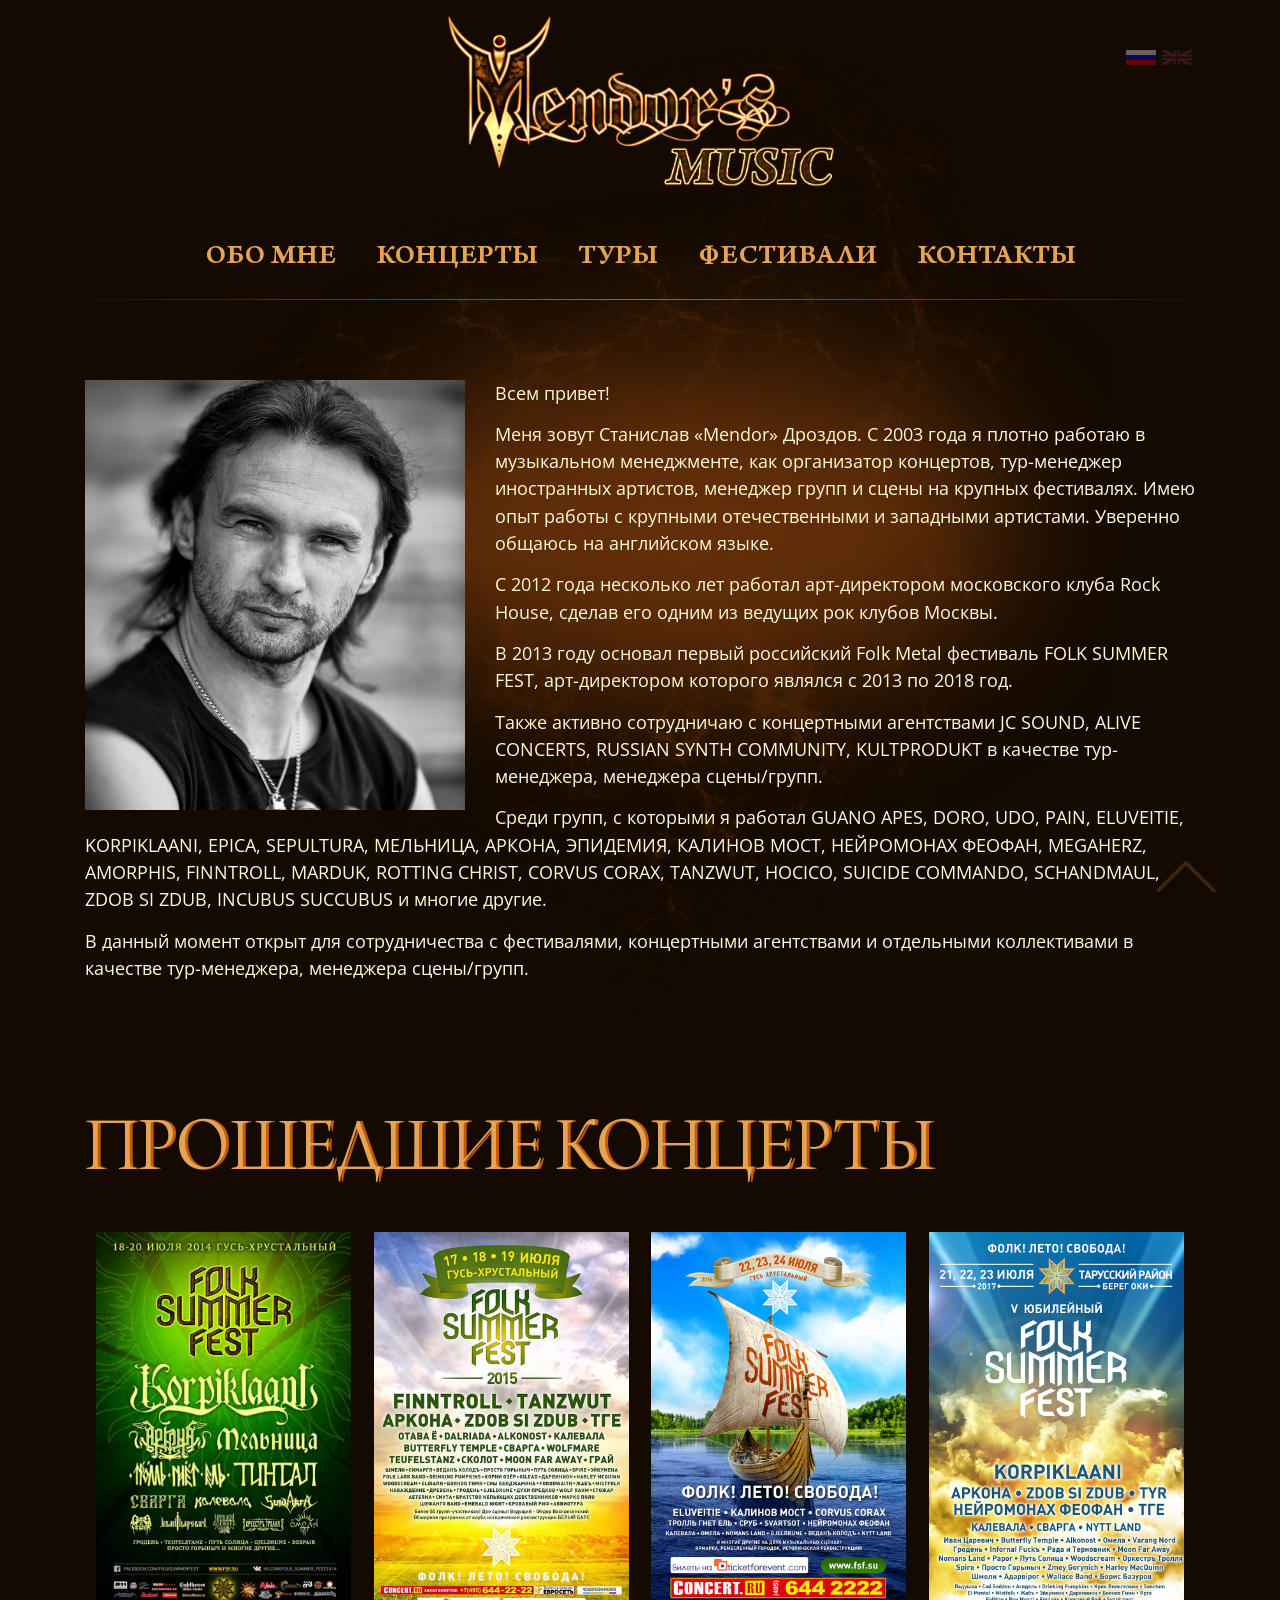
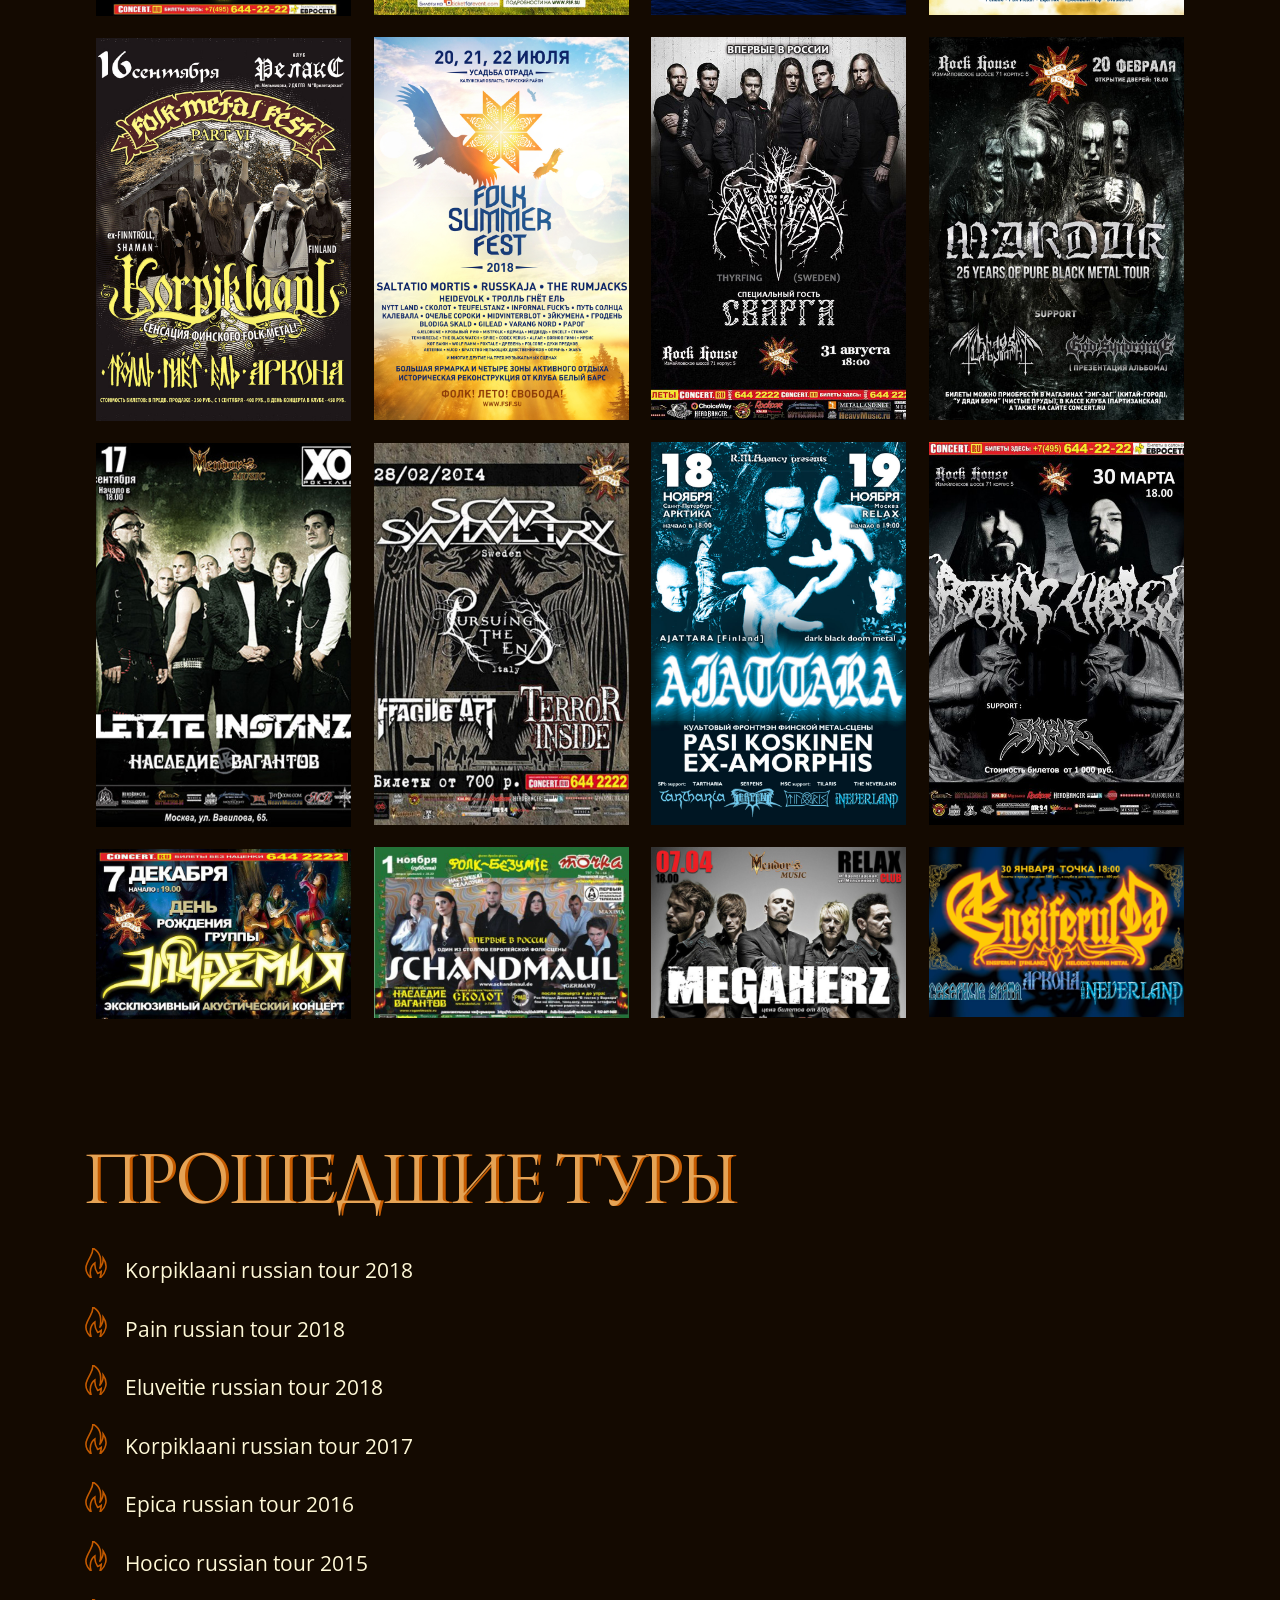
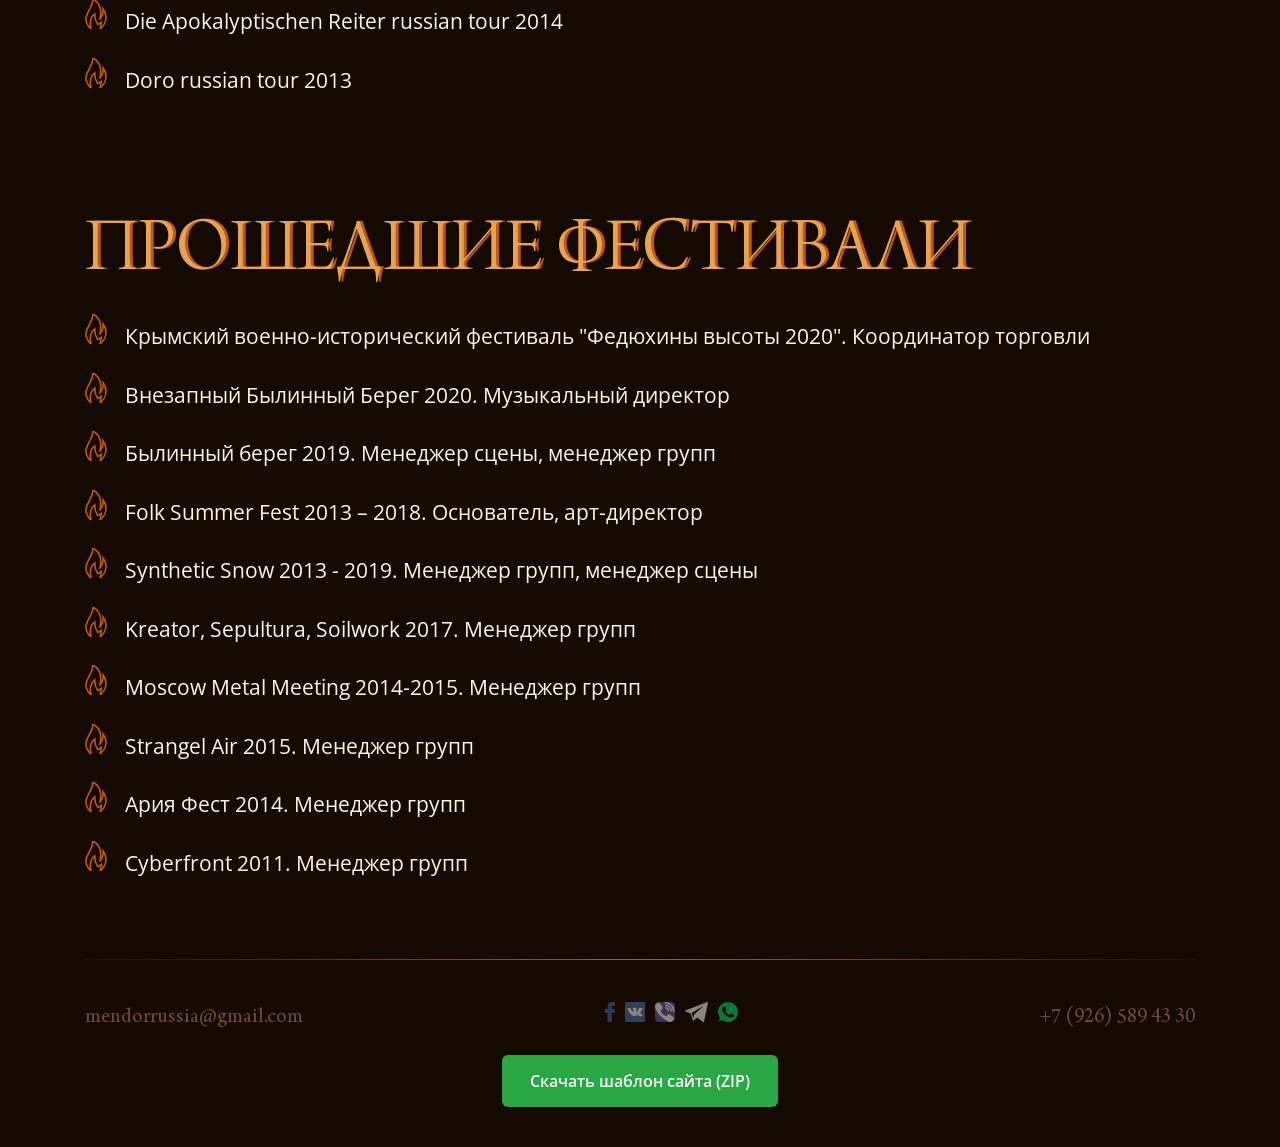
<file: index.html>
<!DOCTYPE html><html lang=ru-ru dir=ltr><head><meta name=viewport content="width=device-width, initial-scale=1, shrink-to-fit=no"><meta charset=utf-8 /><meta name=author content="Super User"/><title>Mendor's music - Главная ru</title><link href="ru/index.html" rel=alternate hreflang=ru-RU /><link href="en/index.html" rel=alternate hreflang=en-GB /><link href="templates/protostar/favicon.ico" rel="shortcut icon" type=image/vnd.microsoft.icon /><link rel=stylesheet href="media/plg_jchoptimize/cache/css/b8efd896f1968d6638e74bd6137429da.css" /><link href="https://fonts.googleapis.com/css?family=Open+Sans:300,300i,400,400i,600,600i,700,700i,800,800i&amp;subset=cyrillic" rel=stylesheet /><link rel=stylesheet href="media/plg_jchoptimize/cache/css/2dfc88b751dab43ae853da77364c8acc.css" /><link href="ru/index.html" rel=alternate hreflang=x-default /> <script src="media/plg_jchoptimize/cache/js/44c70c5e2f3dccc134d781b8162c401e.js"></script> </head><body><div class=container><div class=fireback></div><div class=smoke></div><header class=header><div class="d-flex justify-content-center"> <a class=logo href="ru/index.html"> <img src="images/mendor.png" alt="Mendor&#039;s music"/> </a> </div><div class=lang-switch><div class=lang-switch__container> <a class="lang_ru active" href="ru/index.html"> </a> </div><div class=lang-switch__container> <a class=lang_en href="en/index.html"> </a> </div></div><nav class=header__nav><ul class="nav menu mod-list"> <li class=item-102><a href="#about">Обо мне</a></li><li class=item-103><a href="#shows">Концерты</a></li><li class=item-104><a href="#tours">Туры</a></li><li class=item-105><a href="#festivals">Фестивали</a></li><li class=item-118><a href="#contacts">Контакты</a></li></ul></nav> </header> <main class=content><div id=system-message-container> </div><meta itemprop=inLanguage content=ru-RU /><section class="content__section author" id=about><div class=author__photo> <img class=img-fluid src="images/mengor.JPG"> </div><div class=author__text><p>Всем привет!</p><p>Меня зовут Станислав «Mendor» Дроздов. С 2003 года я плотно работаю в музыкальном менеджменте, как организатор концертов, тур-менеджер иностранных артистов, менеджер групп и сцены на крупных фестивалях. Имею опыт работы с крупными отечественными и западными артистами. Уверенно общаюсь на английском языке.</p><p>С 2012 года несколько лет работал арт-директором московского клуба Rock House, сделав его одним из ведущих рок клубов Москвы.</p><p>В 2013 году основал первый российский Folk Metal фестиваль FOLK SUMMER FEST, арт-директором которого являлся с 2013 по 2018 год.</p><p>Также активно сотрудничаю с концертными агентствами JC SOUND, ALIVE CONCERTS, RUSSIAN SYNTH COMMUNITY, KULTPRODUKT в качестве тур-менеджера, менеджера сцены/групп.</p><p>Среди групп, с которыми я работал GUANO APES, DORO, UDO, PAIN, ELUVEITIE, KORPIKLAANI, EPICA, SEPULTURA, МЕЛЬНИЦА, АРКОНА, ЭПИДЕМИЯ, КАЛИНОВ МОСТ, НЕЙРОМОНАХ ФЕОФАН, MEGAHERZ, AMORPHIS, FINNTROLL, MARDUK, ROTTING CHRIST, CORVUS CORAX, TANZWUT, HOCICO, SUICIDE COMMANDO, SCHANDMAUL, ZDOB SI ZDUB, INCUBUS SUCCUBUS и многие другие.</p><p>В данный момент открыт для сотрудничества с фестивалями, концертными агентствами и отдельными коллективами в качестве тур-менеджера, менеджера сцены/групп.</p></div></section></main><section class="content__section shows" id=shows><h2 class="display-2 ">Прошедшие концерты</h2><div class="shows__images grid"><div class=grid-sizer></div><div class=grid-item><a href="images/EQRyKzxeE1H.jpg" class=shows__image data-sub-html=.shows__image-name><img src="images/EQRyKzxeE1H.jpg" /><div class=shows__image-name><span>Folk Summer Fest 2014</span></div></a></div><div class=grid-item><a href="images/wx1080.jpg" class=shows__image data-sub-html=.shows__image-name><img src="images/wx1080.jpg" /><div class=shows__image-name><span>Folk Summer Fest 2015</span></div></a></div><div class=grid-item><a href="images/Folk2016_80x120_P_1.jpg" class=shows__image data-sub-html=.shows__image-name><img src="images/Folk2016_80x120_P_1.jpg" /><div class=shows__image-name><span>Folk Summer Fest 2016</span></div></a></div><div class=grid-item><a href="images/shows/Folk2017_A3_Group.jpg" class=shows__image data-sub-html=.shows__image-name><img src="images/shows/Folk2017_A3_Group.jpg" /><div class=shows__image-name><span>Folk Summer Fest 2017</span></div></a></div><div class=grid-item><a href="images/shows/Folk2018_A3All.jpg" class=shows__image data-sub-html=.shows__image-name><img src="images/shows/Folk2018_A3All.jpg" /><div class=shows__image-name><span>Folk Summer Fest 2018</span></div></a></div><div class=grid-item><a href="images/shows/2013-08-31-6966.jpg" class=shows__image data-sub-html=.shows__image-name><img src="images/shows/2013-08-31-6966.jpg" /><div class=shows__image-name><span>Thyrfing 2013</span></div></a></div><div class=grid-item><a href="images/shows/2016-02-20-8264.jpg" class=shows__image data-sub-html=.shows__image-name><img src="images/shows/2016-02-20-8264.jpg" /><div class=shows__image-name><span>Marduk 2016</span></div></a></div><div class=grid-item><a href="images/shows/A3_KORPI_mcs.jpg" class=shows__image data-sub-html=.shows__image-name><img src="images/shows/A3_KORPI_mcs.jpg" /><div class=shows__image-name><span>Korpiklaani 2006</span></div></a></div><div class=grid-item><a href="images/shows/ajattara_mag.jpg" class=shows__image data-sub-html=.shows__image-name><img src="images/shows/ajattara_mag.jpg" /><div class=shows__image-name><span>Ajattara 2005</span></div></a></div><div class=grid-item><a href="images/shows/2014-03-30-7278.jpg" class=shows__image data-sub-html=.shows__image-name><img src="images/shows/2014-03-30-7278.jpg" /><div class=shows__image-name><span>Rotting Christ 2014</span></div></a></div><div class=grid-item><a href="images/shows/2014-02-28-7122.jpg" class=shows__image data-sub-html=.shows__image-name><img src="images/shows/2014-02-28-7122.jpg" /><div class=shows__image-name><span>Scar Symmetry 2014</span></div></a></div><div class=grid-item><a href="images/shows/2011-09-17-5670.jpg" class=shows__image data-sub-html=.shows__image-name><img src="images/shows/2011-09-17-5670.jpg" /><div class=shows__image-name><span>Letzte Instanz 2011</span></div></a></div><div class=grid-item><a href="images/shows/ensi_MSCflyer01.jpg" class=shows__image data-sub-html=.shows__image-name><img src="images/shows/ensi_MSCflyer01.jpg" /><div class=shows__image-name><span>Enciferum 2005</span></div></a></div><div class=grid-item><a href="images/shows/2008-11-01-3299.jpg" class=shows__image data-sub-html=.shows__image-name><img src="images/shows/2008-11-01-3299.jpg" /><div class=shows__image-name><span>Schandmaul 2008</span></div></a></div><div class=grid-item><a href="images/shows/2012-04-05-5999.jpg" class=shows__image data-sub-html=.shows__image-name><img src="images/shows/2012-04-05-5999.jpg" /><div class=shows__image-name><span>Megaherz 2012</span></div></a></div><div class=grid-item><a href="images/shows/2012-12-07-6520.jpg" class=shows__image data-sub-html=.shows__image-name><img src="images/shows/2012-12-07-6520.jpg" /><div class=shows__image-name><span>Эпидемия 2012</span></div></a></div></div></section><section class="content__section festivals" id=tours><h2 class="display-2 ">Прошедшие туры</h2><div class=events><ul class=events-list> <li>Korpiklaani russian tour 2018</li> <li>Pain russian tour 2018</li> <li>Eluveitie russian tour 2018</li> <li>Korpiklaani russian tour 2017</li> <li>Epica russian tour 2016</li> <li>Hocico russian tour 2015</li> <li>Die Apokalyptischen Reiter russian tour 2014</li> <li>Doro russian tour 2013</li> </ul> </div> </section><section class="content__section festivals" id=festivals><h2 class="display-2 ">Прошедшие фестивали</h2><div class=events><ul class=events-list> <li>Крымский военно-исторический фестиваль "Федюхины высоты 2020". Координатор торговли</li> <li>Внезапный Былинный Берег 2020. Музыкальный директор</li> <li>Былинный берег 2019. Менеджер сцены, менеджер групп</li> <li><span>Folk Summer Fest 2013 – 2018. Основатель, арт-директор</span></li> <li>Synthetic Snow 2013 - 2019. Менеджер групп, менеджер сцены</li> <li>Kreator, Sepultura, Soilwork 2017. Менеджер групп</li> <li>Moscow Metal Meeting 2014-2015. Менеджер групп</li> <li>Strangel Air 2015. Менеджер групп</li> <li>Ария Фест 2014. Менеджер групп</li> <li>Cyberfront 2011. Менеджер групп</li> </ul> </div> </section><footer class=footer id=contacts><div class="footer-row d-flex justify-content-between"><div class="footer-col "> <a class=footer__contacts href=mailto:mendorrussia@gmail.com>mendorrussia@gmail.com</a> </div><div class=footer-col><div class=social> <a class=fb target=_blank href=https://www.facebook.com/viedmin> <svg xmlns=http://www.w3.org/2000/svg viewBox="0 0 156.595 310"> <path class=svg-path d=M81.703,165.106h33.981V305a4.99926,4.99926,0,0,0,5,5H178.3a4.99927,4.99927,0,0,0,5-5V165.765h39.064a5.00072,5.00072,0,0,0,4.967-4.429l5.933-51.502a4.99889,4.99889,0,0,0-4.966-5.572H183.302V71.978c0-9.732,5.24-14.667,15.576-14.667h29.42a4.9999,4.9999,0,0,0,5-5V5.037a4.99926,4.99926,0,0,0-5-5H187.753C187.467.023,186.832,0,185.896,0c-7.035,0-31.488,1.381-50.804,19.151-21.402,19.692-18.427,43.27-17.716,47.358v37.752H81.703a4.99926,4.99926,0,0,0-5,5v50.844A5.00011,5.00011,0,0,0,81.703,165.106Z transform=translate(-76.703) /> </svg> </a> <a class=vk target=_blank href=https://vk.com/mendor> <svg xmlns=http://www.w3.org/2000/svg viewBox="0 0 14.171 14.171"> <path class=svg-path d=M13.268,0H.905A.90455.90455,0,0,0,0,.904V13.267a.90455.90455,0,0,0,.905.904H13.267a.90434.90434,0,0,0,.904-.904V.904A.90221.90221,0,0,0,13.268,0ZM11.755,8.635c.259.264.821.707.719,1.158-.094.414-.712.263-1.312.287a1.98662,1.98662,0,0,1-1.503-.287,4.566,4.566,0,0,1-.494-.551c-.169-.188-.382-.525-.672-.512-.521.026-.358.752-.543,1.247-2.896.456-4.059-1.333-5.085-3.069A26.30256,26.30256,0,0,1,1.65,4.261l2.048-.007s.657,1.195.831,1.503a7.4909,7.4909,0,0,0,.479.704c.141.194.364.574.608.543.397-.051.469-1.591.223-2.107-.098-.209-.333-.282-.576-.353.082-.518,2.297-.626,2.655-.224.52.584-.36,2.21.352,2.684,1-.524,1.854-2.718,1.854-2.718l2.398.015a7.68414,7.68414,0,0,1-.768,1.712c-.229.308-.989.994-.959,1.503C10.819,7.919,11.437,8.311,11.755,8.635Z /> </svg> </a> <a class=viber href="viber://add?number=%2B79265894330"> <svg xmlns=http://www.w3.org/2000/svg viewBox="0 0 313.5621 322.00101"> <g> <path class=svg-path d=M275.445,135.123c.387-45.398-38.279-87.016-86.192-92.771-.953-.113-1.991-.285-3.09-.467a44.80354,44.80354,0,0,0-7.3-.797c-9.82,0-12.445,6.898-13.136,11.012-.672,4-.031,7.359,1.902,9.988,3.252,4.422,8.974,5.207,13.57,5.836,1.347.186,2.618.359,3.682.598,43.048,9.619,57.543,24.742,64.627,67.424.173,1.043.251,2.328.334,3.691.309,5.102.953,15.717,12.365,15.717h.001a20.27008,20.27008,0,0,0,3.034-.244c10.627-1.615,10.294-11.318,10.134-15.98a23.66435,23.66435,0,0,1,.023-3.381A4.54077,4.54077,0,0,0,275.445,135.123Z transform=translate(-4.21887) /> <path class=svg-path d=M176.077,25.688c1.275.092,2.482.18,3.487.334,70.689,10.871,103.198,44.363,112.207,115.605a41.63522,41.63522,0,0,1,.202,4.252c.09,5.566.275,17.145,12.71,17.385l.386.004c3.9,0,7.002-1.176,9.221-3.498,3.871-4.049,3.601-10.064,3.383-14.898-.053-1.186-.104-2.303-.091-3.281C318.481,68.729,255.411,2.658,182.614.201a5.04608,5.04608,0,0,0-.881.047,6.08907,6.08907,0,0,1-.862.047c-.726,0-1.619-.063-2.566-.127C177.16.09,175.862,0,174.546,0c-11.593,0-13.797,8.24-14.079,13.152C159.817,24.504,170.799,25.303,176.077,25.688Z transform=translate(-4.21887) /> <path class=svg-path d=M288.36,233.703c-1.503-1.148-3.057-2.336-4.512-3.508-7.718-6.211-15.929-11.936-23.87-17.473q-2.472-1.722-4.938-3.449c-10.172-7.145-19.317-10.617-27.957-10.617-11.637,0-21.783,6.43-30.157,19.109-3.71,5.621-8.211,8.354-13.758,8.354a27.318,27.318,0,0,1-11.076-2.783c-32.833-14.889-56.278-37.717-69.685-67.85-6.481-14.564-4.38-24.084,7.026-31.832,6.477-4.396,18.533-12.58,17.679-28.252-.967-17.797-40.235-71.346-56.78-77.428a32.23288,32.23288,0,0,0-21.915-.06C29.397,24.308,15.748,35.537,8.942,50.385c-6.577,14.347-6.28,31.193.859,48.717,20.638,50.666,49.654,94.84,86.245,131.293,35.816,35.684,79.837,64.914,130.839,86.875a72.453,72.453,0,0,0,12.94,3.844c1.2.27,2.236.5,2.991.707a5.02372,5.02372,0,0,0,1.272.178l.403.002h.002c23.988,0,52.791-21.92,61.637-46.91C313.88,253.209,299.73,242.393,288.36,233.703Z transform=translate(-4.21887) /> <path class=svg-path d=M186.687,83.564c-4.107.104-12.654.316-15.653,9.021-1.403,4.068-1.235,7.6.5,10.498,2.546,4.252,7.424,5.555,11.861,6.27,16.091,2.582,24.355,11.48,26.008,28,.768,7.703,5.955,13.082,12.615,13.082h.001a12.41916,12.41916,0,0,0,1.496-.09c8.01-.953,11.893-6.838,11.542-17.49.128-11.117-5.69-23.738-15.585-33.791C209.543,88.98,197.574,83.301,186.687,83.564Z transform=translate(-4.21887) /> </g> </svg> </a> <a class=tg href="tg://resolve?domain=Mendorrussia"> <svg xmlns=http://www.w3.org/2000/svg viewBox="0 0 299.9996 261.20001"> <path class=svg-path d=M5.299,144.645l69.126,25.8,26.756,86.047a8.13729,8.13729,0,0,0,12.924,3.891l38.532-31.412a11.49557,11.49557,0,0,1,14.013-.391l69.498,50.457a8.14549,8.14549,0,0,0,12.764-4.926L299.823,29.22a8.14909,8.14909,0,0,0-10.91-9.259L5.218,129.402A8.15269,8.15269,0,0,0,5.299,144.645Zm91.57,12.066L231.967,73.504a2.354,2.354,0,0,1,2.841,3.726L123.313,180.87a23.11232,23.11232,0,0,0-7.163,13.829l-3.798,28.146a3.49166,3.49166,0,0,1-6.819.494L90.926,172.014A13.60253,13.60253,0,0,1,96.869,156.711Z transform="translate(-0.00012 -19.40054)"/> </svg> </a> <a class=wa target=_blank href="https://api.whatsapp.com/send?phone=79265894330"> <svg xmlns=http://www.w3.org/2000/svg viewBox="0 0 512 512"> <path class=svg-path d=M256.064,0h-.128C114.784,0,0,114.816,0,256A254.10148,254.10148,0,0,0,48.736,406.048L16.832,501.152l98.4-31.456A253.78559,253.78559,0,0,0,256.064,512C397.216,512,512,397.152,512,256S397.216,0,256.064,0Zm148.96,361.504c-6.176,17.44-30.688,31.904-50.24,36.128-13.376,2.848-30.848,5.12-89.664-19.264C189.888,347.2,141.44,270.752,137.664,265.792c-3.616-4.96-30.4-40.48-30.4-77.216s18.656-54.624,26.176-62.304c6.176-6.304,16.384-9.184,26.176-9.184,3.168,0,6.016.16,8.576.288,7.52.32,11.296.768,16.256,12.64,6.176,14.88,21.216,51.616,23.008,55.392,1.824,3.776,3.648,8.896,1.088,13.856-2.4,5.12-4.512,7.392-8.288,11.744s-7.36,7.68-11.136,12.352c-3.456,4.064-7.36,8.416-3.008,15.936,4.352,7.36,19.392,31.904,41.536,51.616,28.576,25.44,51.744,33.568,60.032,37.024,6.176,2.56,13.536,1.952,18.048-2.848,5.728-6.176,12.8-16.416,20-26.496,5.12-7.232,11.584-8.128,18.368-5.568,6.912,2.4,43.488,20.48,51.008,24.224,7.52,3.776,12.48,5.568,14.304,8.736C411.2,329.152,411.2,344.032,405.024,361.504Z /> </svg> </a> </div></div><div class=footer-col> <a class=footer__contacts href="tel:+79265894330">+7 (926) 589 43 30</a> </div></div><div class="footer-col" style="width:100%;text-align:center;margin-top:20px;">
<a href="template.zip" download class="download-btn" style="display:inline-block;padding:14px 28px;background-color:#28a745;color:#fff;text-decoration:none;border-radius:6px;font-weight:600;font-size:16px;">Скачать шаблон сайта (ZIP)</a>
</div>
</footer> <a href=javascript:void(0) class=scroll-top> <svg xmlns=http://www.w3.org/2000/svg viewBox="0 0 512.59598 270.25289"> <path class=fill d=M27.742,265.38088l228.48-226.624,228.64,226.776a16.34031,16.34031,0,0,0,22.976,0,16.02642,16.02642,0,0,0,0-22.792l-239.84-237.88a18.19764,18.19764,0,0,0-6.056-3.8,16.41528,16.41528,0,0,0-17.328,3.648L4.758,242.58885a16.02642,16.02642,0,0,0,0,22.792A16.35991,16.35991,0,0,0,27.742,265.38088Z></path> </svg> </a> </body></html>
</file>
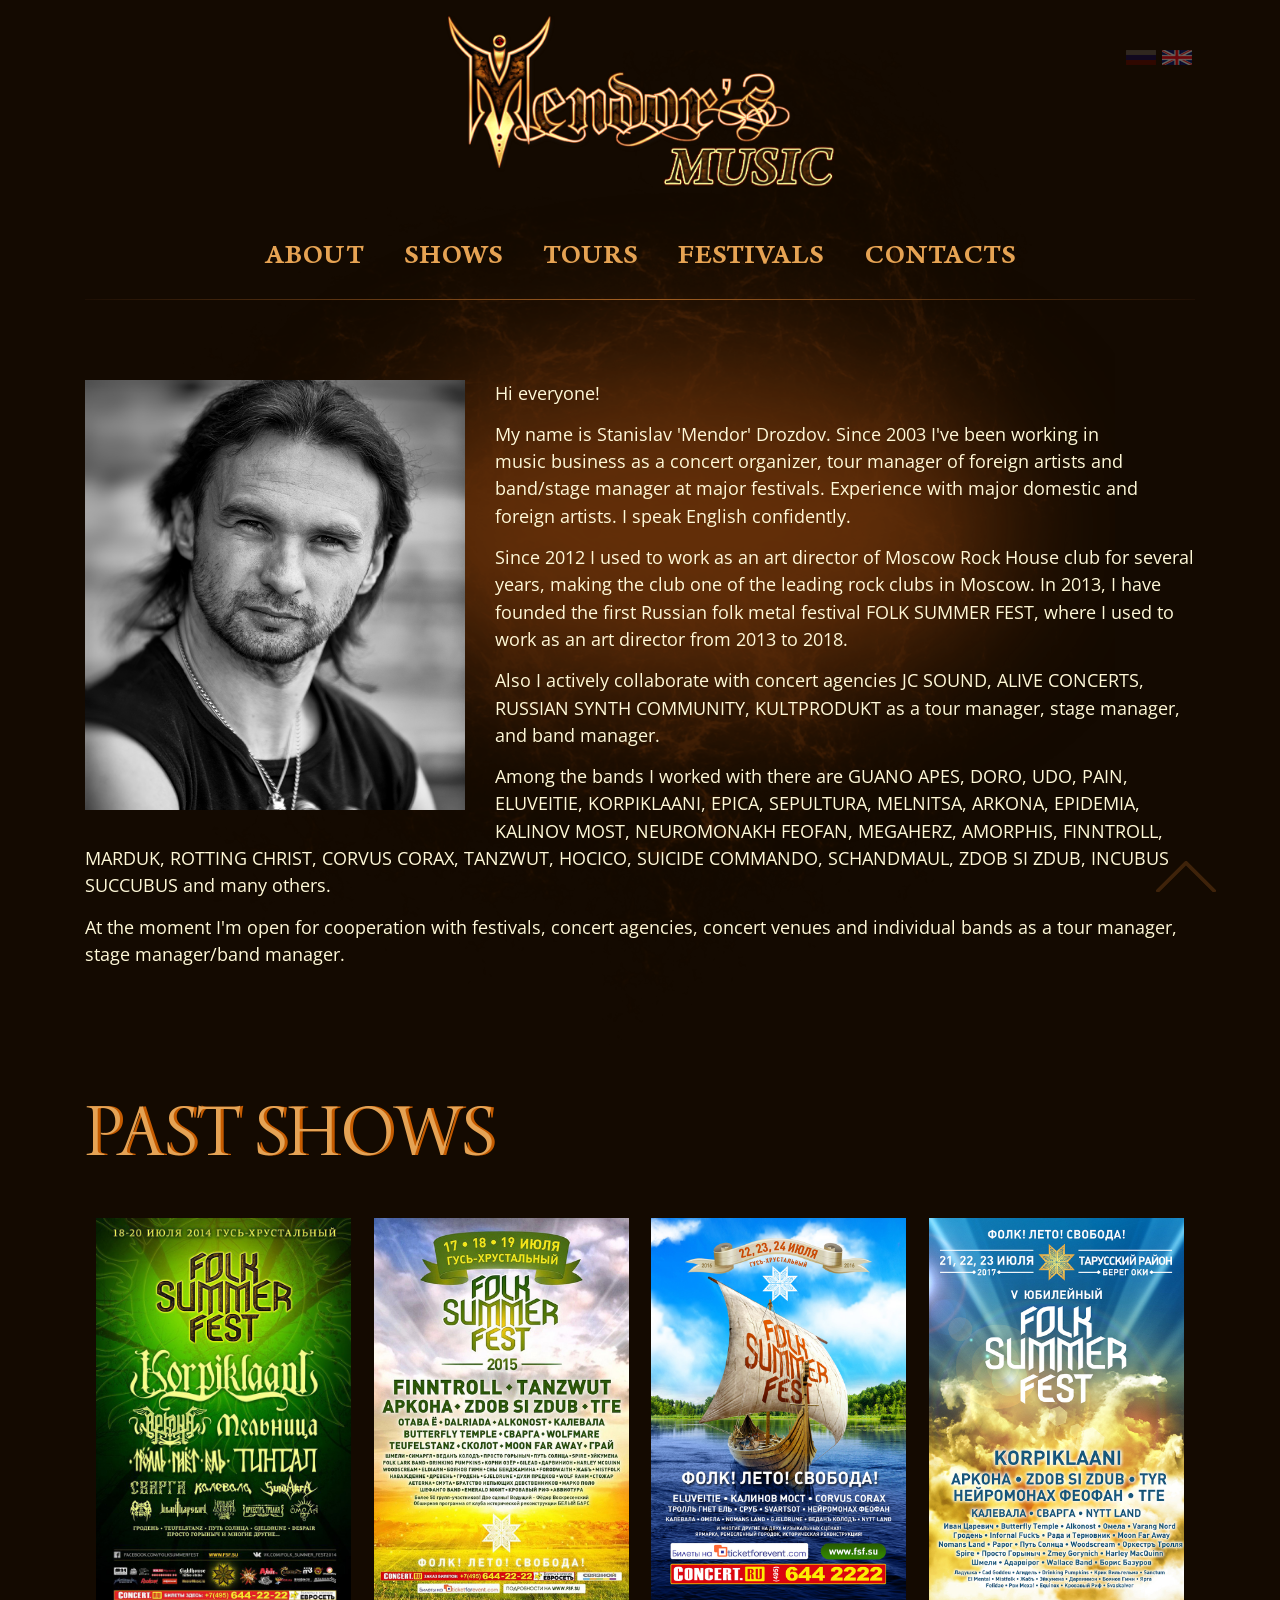
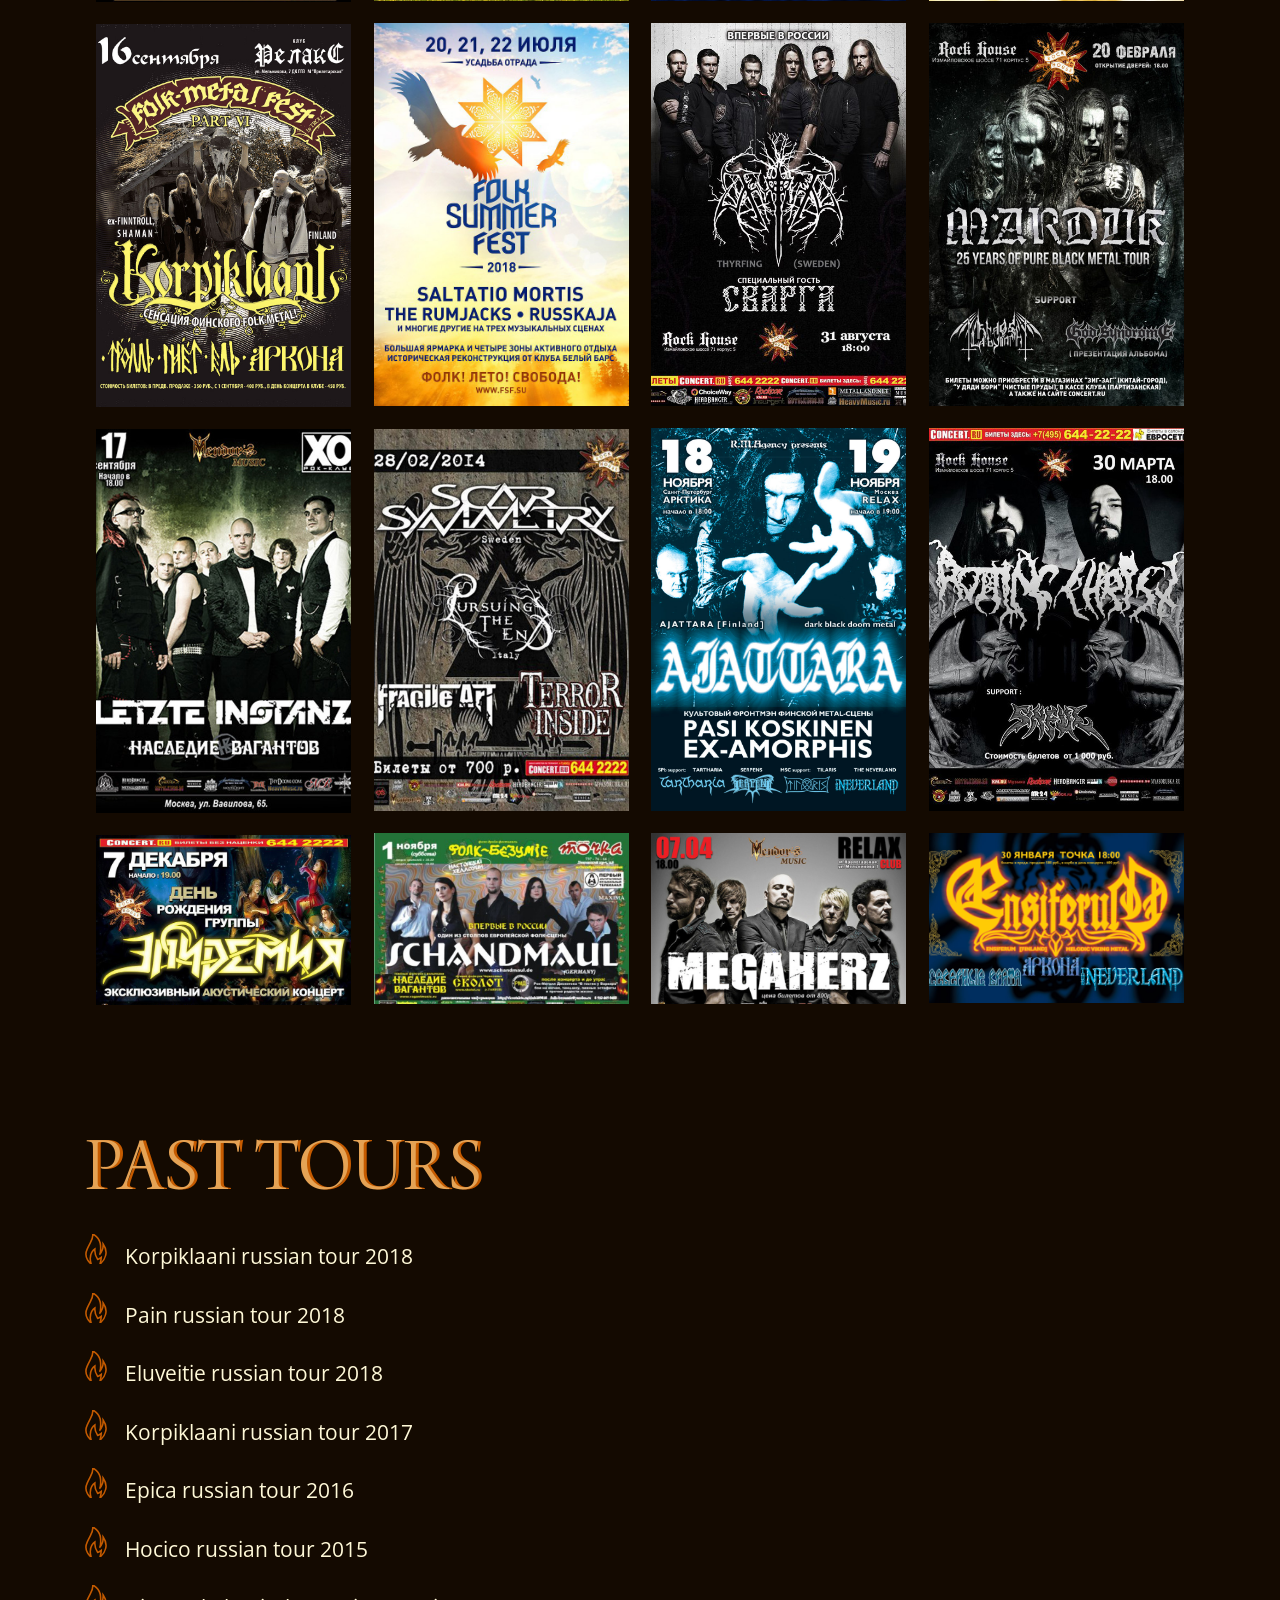
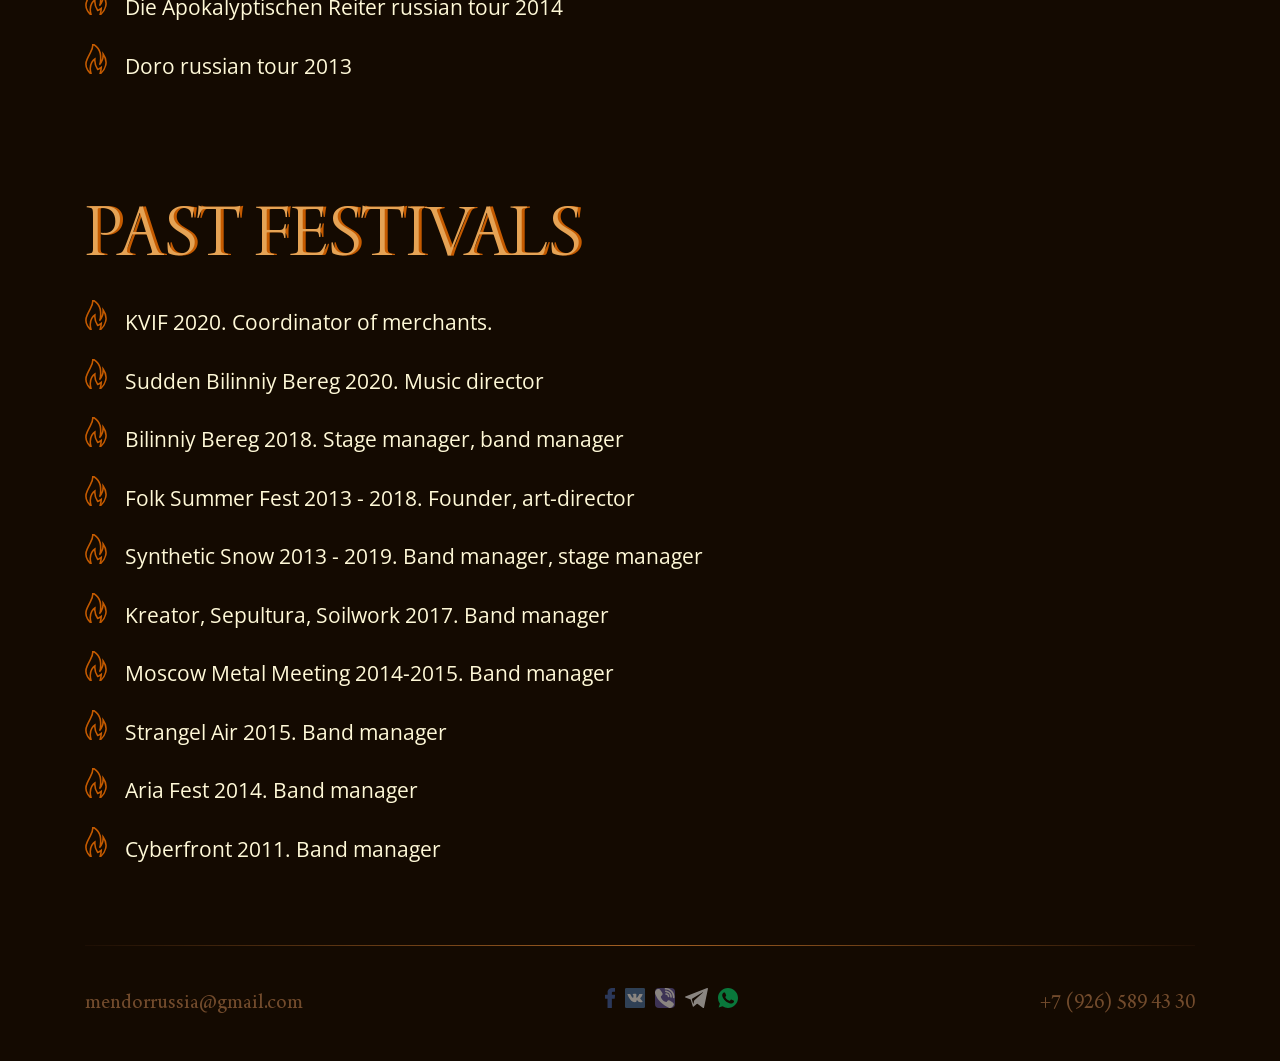
<file: en/index.html>
<!DOCTYPE html><html lang=en-gb dir=ltr><head><meta name=viewport content="width=device-width, initial-scale=1, shrink-to-fit=no"><meta charset=utf-8 /><base href="" /><meta name=author content="Super User"/><title>Mendor's music - Home</title><link href="../ru/index.html" rel=alternate hreflang=ru-RU /><link href="index.html" rel=alternate hreflang=en-GB /><link href="../templates/protostar/favicon.ico" rel="shortcut icon" type=image/vnd.microsoft.icon /><link rel=stylesheet href="../media/plg_jchoptimize/cache/css/b8efd896f1968d6638e74bd6137429da.css" /><link href="https://fonts.googleapis.com/css?family=Open+Sans:300,300i,400,400i,600,600i,700,700i,800,800i&amp;subset=cyrillic" rel=stylesheet /><link rel=stylesheet href="../media/plg_jchoptimize/cache/css/2dfc88b751dab43ae853da77364c8acc.css" /><link href="../ru/index.html" rel=alternate hreflang=x-default /> <script src="../media/plg_jchoptimize/cache/js/44c70c5e2f3dccc134d781b8162c401e.js"></script> <script>jQuery(window).on('load',function(){new JCaption('img.caption');});</script> </head><body><div class=container><div class=fireback></div><div class=smoke></div><header class=header><div class="d-flex justify-content-center"> <a class=logo href="../ru/index.html"> <img src="../images/mendor.png" alt="Mendor&#039;s music"/> </a> </div><div class=lang-switch><div class=lang-switch__container> <a class=lang_ru href="../ru/index.html"> </a> </div><div class=lang-switch__container> <a class="lang_en active" href="index.html"> </a> </div></div><nav class=header__nav><ul class="nav menu mod-list"> <li class=item-111><a href="#about">About</a></li><li class=item-112><a href="#shows">Shows</a></li><li class=item-113><a href="#tours">Tours</a></li><li class=item-114><a href="#festivals">Festivals</a></li><li class=item-117><a href="#contacts">Contacts</a></li></ul></nav> </header> <main class=content><div id=system-message-container> </div><meta itemprop=inLanguage content=en-GB /><section class="content__section author" id=about><div class=author__photo> <img class=img-fluid src="../images/mengor.JPG"> </div><div class=author__text><p><span id=cch_f2f819fd7dba class="_mh6 _wsc"><span class="_3oh- _58nk">Hi everyone!</span></span></p><p><span id=cch_f2f819fd7dba class="_mh6 _wsc"><span class="_3oh- _58nk">My name is Stanislav 'Mendor' Drozdov. Since 2003 I've been working in music&nbsp;<span class=_5yl5>business</span> as a concert organizer, tour manager of foreign artists and band/stage manager at major festivals. Experience with major domestic and foreign artists. I speak English confidently.</span></span></p><p><span id=cch_f2f819fd7dba class="_mh6 _wsc"><span class="_3oh- _58nk">Since 2012 I used to work as an art director of Moscow Rock House club for several years, making the club one of the leading rock clubs in Moscow. In 2013, I have founded the first Russian folk metal festival FOLK SUMMER FEST, where I used to work as an art director from 2013 to 2018.</span></span></p><p><span id=cch_f2f819fd7dba class="_mh6 _wsc"><span class="_3oh- _58nk">Also I actively collaborate with concert agencies JC SOUND, ALIVE CONCERTS, RUSSIAN SYNTH COMMUNITY, KULTPRODUKT as a tour manager, stage manager, and band manager.</span></span></p><p><span id=cch_f2f819fd7dba class="_mh6 _wsc"><span class="_3oh- _58nk">Among the bands I worked with there are GUANO APES, DORO, UDO, PAIN, ELUVEITIE, KORPIKLAANI, EPICA, SEPULTURA, MELNITSA, ARKONA, EPIDEMIA, KALINOV MOST, NEUROMONAKH FEOFAN, MEGAHERZ, AMORPHIS, FINNTROLL, MARDUK, ROTTING CHRIST, CORVUS CORAX, TANZWUT, HOCICO, SUICIDE COMMANDO, SCHANDMAUL, ZDOB SI ZDUB, INCUBUS SUCCUBUS and many others.</span></span></p><p><span id=cch_f2f819fd7dba class="_mh6 _wsc"><span class="_3oh- _58nk">At the moment I'm open for cooperation with festivals, concert agencies, concert venues and individual bands as a tour manager, stage manager/band manager.</span></span></p></div></section></main><section class="content__section shows" id=shows><h2 class="display-2 ">Past shows</h2><div class="shows__images grid"><div class=grid-sizer></div><div class=grid-item><a href="../images/EQRyKzxeE1H.jpg" class=shows__image data-sub-html=.shows__image-name><img src="../images/EQRyKzxeE1H.jpg" /><div class=shows__image-name><span>Folk Summer Fest 2014</span></div></a></div><div class=grid-item><a href="../images/wx1080.jpg" class=shows__image data-sub-html=.shows__image-name><img src="../images/wx1080.jpg" /><div class=shows__image-name><span>Folk Summer Fest 2015</span></div></a></div><div class=grid-item><a href="../images/Folk2016_80x120_P_1.jpg" class=shows__image data-sub-html=.shows__image-name><img src="../images/Folk2016_80x120_P_1.jpg" /><div class=shows__image-name><span>Folk Summer Fest 2016</span></div></a></div><div class=grid-item><a href="../images/Folk2017_A3_Group.jpg" class=shows__image data-sub-html=.shows__image-name><img src="../images/Folk2017_A3_Group.jpg" /><div class=shows__image-name><span>Folk Summer Fest 2017</span></div></a></div><div class=grid-item><a href="../images/vv57GIpXXpk.jpg" class=shows__image data-sub-html=.shows__image-name><img src="../images/vv57GIpXXpk.jpg" /><div class=shows__image-name><span>Folk Summer Fest 2018</span></div></a></div><div class=grid-item><a href="../images/shows/2013-08-31-6966.jpg" class=shows__image data-sub-html=.shows__image-name><img src="../images/shows/2013-08-31-6966.jpg" /><div class=shows__image-name><span>Thyrfing 2013</span></div></a></div><div class=grid-item><a href="../images/shows/2016-02-20-8264.jpg" class=shows__image data-sub-html=.shows__image-name><img src="../images/shows/2016-02-20-8264.jpg" /><div class=shows__image-name><span>Marduk 2016</span></div></a></div><div class=grid-item><a href="../images/shows/A3_KORPI_mcs.jpg" class=shows__image data-sub-html=.shows__image-name><img src="../images/shows/A3_KORPI_mcs.jpg" /><div class=shows__image-name><span>Korpiklaani 2006</span></div></a></div><div class=grid-item><a href="../images/shows/ajattara_mag.jpg" class=shows__image data-sub-html=.shows__image-name><img src="../images/shows/ajattara_mag.jpg" /><div class=shows__image-name><span>Ajattara 2005</span></div></a></div><div class=grid-item><a href="../images/shows/2014-03-30-7278.jpg" class=shows__image data-sub-html=.shows__image-name><img src="../images/shows/2014-03-30-7278.jpg" /><div class=shows__image-name><span>Rotting Christ 2014</span></div></a></div><div class=grid-item><a href="../images/shows/2014-02-28-7122.jpg" class=shows__image data-sub-html=.shows__image-name><img src="../images/shows/2014-02-28-7122.jpg" /><div class=shows__image-name><span>Scar Symmetry 2014</span></div></a></div><div class=grid-item><a href="../images/shows/2011-09-17-5670.jpg" class=shows__image data-sub-html=.shows__image-name><img src="../images/shows/2011-09-17-5670.jpg" /><div class=shows__image-name><span>Letzte Instanz 2011</span></div></a></div><div class=grid-item><a href="../images/shows/ensi_MSCflyer01.jpg" class=shows__image data-sub-html=.shows__image-name><img src="../images/shows/ensi_MSCflyer01.jpg" /><div class=shows__image-name><span>Enciferum 2005</span></div></a></div><div class=grid-item><a href="../images/shows/2008-11-01-3299.jpg" class=shows__image data-sub-html=.shows__image-name><img src="../images/shows/2008-11-01-3299.jpg" /><div class=shows__image-name><span>Schandmaul 2008</span></div></a></div><div class=grid-item><a href="../images/shows/2012-04-05-5999.jpg" class=shows__image data-sub-html=.shows__image-name><img src="../images/shows/2012-04-05-5999.jpg" /><div class=shows__image-name><span>Megaherz 2012</span></div></a></div><div class=grid-item><a href="../images/shows/2012-12-07-6520.jpg" class=shows__image data-sub-html=.shows__image-name><img src="../images/shows/2012-12-07-6520.jpg" /><div class=shows__image-name><span>Эпидемия 2012</span></div></a></div></div></section><section class="content__section festivals" id=tours><h2 class="display-2 ">Past Tours</h2><div class=events><ul class=events-list> <li>Korpiklaani russian tour 2018</li> <li>Pain russian tour 2018</li> <li>Eluveitie russian tour 2018</li> <li>Korpiklaani russian tour 2017</li> <li>Epica russian tour 2016</li> <li>Hocico russian tour 2015</li> <li>Die Apokalyptischen Reiter russian tour 2014</li> <li>Doro russian tour 2013</li> </ul> </div> </section><section class="content__section festivals" id=festivals><h2 class="display-2 ">Past festivals</h2><div class=events><ul class=events-list> <li>KVIF 2020. Coordinator of merchants.</li> <li>Sudden Bilinniy Bereg 2020. Music director</li> <li>Bilinniy Bereg 2018. Stage manager, band manager</li> <li><span>Folk Summer Fest 2013 - 2018. Founder, art-director</span></li> <li>Synthetic Snow 2013 - 2019. Band manager, stage manager</li> <li>Kreator, Sepultura, Soilwork 2017. Band manager</li> <li>Moscow Metal Meeting 2014-2015. Band manager</li> <li>Strangel Air 2015. Band manager</li> <li>Aria Fest 2014. Band manager</li> <li>Cyberfront 2011. Band manager</li> </ul> </div> </section><footer class=footer id=contacts><div class="footer-row d-flex justify-content-between"><div class="footer-col "> <a class=footer__contacts href=mailto:mendorrussia@gmail.com>mendorrussia@gmail.com</a> </div><div class=footer-col><div class=social> <a class=fb target=_blank href=https://www.facebook.com/viedmin> <svg xmlns=http://www.w3.org/2000/svg viewBox="0 0 156.595 310"> <path class=svg-path d=M81.703,165.106h33.981V305a4.99926,4.99926,0,0,0,5,5H178.3a4.99927,4.99927,0,0,0,5-5V165.765h39.064a5.00072,5.00072,0,0,0,4.967-4.429l5.933-51.502a4.99889,4.99889,0,0,0-4.966-5.572H183.302V71.978c0-9.732,5.24-14.667,15.576-14.667h29.42a4.9999,4.9999,0,0,0,5-5V5.037a4.99926,4.99926,0,0,0-5-5H187.753C187.467.023,186.832,0,185.896,0c-7.035,0-31.488,1.381-50.804,19.151-21.402,19.692-18.427,43.27-17.716,47.358v37.752H81.703a4.99926,4.99926,0,0,0-5,5v50.844A5.00011,5.00011,0,0,0,81.703,165.106Z transform=translate(-76.703) /> </svg> </a> <a class=vk target=_blank href=https://vk.com/mendor> <svg xmlns=http://www.w3.org/2000/svg viewBox="0 0 14.171 14.171"> <path class=svg-path d=M13.268,0H.905A.90455.90455,0,0,0,0,.904V13.267a.90455.90455,0,0,0,.905.904H13.267a.90434.90434,0,0,0,.904-.904V.904A.90221.90221,0,0,0,13.268,0ZM11.755,8.635c.259.264.821.707.719,1.158-.094.414-.712.263-1.312.287a1.98662,1.98662,0,0,1-1.503-.287,4.566,4.566,0,0,1-.494-.551c-.169-.188-.382-.525-.672-.512-.521.026-.358.752-.543,1.247-2.896.456-4.059-1.333-5.085-3.069A26.30256,26.30256,0,0,1,1.65,4.261l2.048-.007s.657,1.195.831,1.503a7.4909,7.4909,0,0,0,.479.704c.141.194.364.574.608.543.397-.051.469-1.591.223-2.107-.098-.209-.333-.282-.576-.353.082-.518,2.297-.626,2.655-.224.52.584-.36,2.21.352,2.684,1-.524,1.854-2.718,1.854-2.718l2.398.015a7.68414,7.68414,0,0,1-.768,1.712c-.229.308-.989.994-.959,1.503C10.819,7.919,11.437,8.311,11.755,8.635Z /> </svg> </a> <a class=viber href="viber://add?number=%2B79265894330"> <svg xmlns=http://www.w3.org/2000/svg viewBox="0 0 313.5621 322.00101"> <g> <path class=svg-path d=M275.445,135.123c.387-45.398-38.279-87.016-86.192-92.771-.953-.113-1.991-.285-3.09-.467a44.80354,44.80354,0,0,0-7.3-.797c-9.82,0-12.445,6.898-13.136,11.012-.672,4-.031,7.359,1.902,9.988,3.252,4.422,8.974,5.207,13.57,5.836,1.347.186,2.618.359,3.682.598,43.048,9.619,57.543,24.742,64.627,67.424.173,1.043.251,2.328.334,3.691.309,5.102.953,15.717,12.365,15.717h.001a20.27008,20.27008,0,0,0,3.034-.244c10.627-1.615,10.294-11.318,10.134-15.98a23.66435,23.66435,0,0,1,.023-3.381A4.54077,4.54077,0,0,0,275.445,135.123Z transform=translate(-4.21887) /> <path class=svg-path d=M176.077,25.688c1.275.092,2.482.18,3.487.334,70.689,10.871,103.198,44.363,112.207,115.605a41.63522,41.63522,0,0,1,.202,4.252c.09,5.566.275,17.145,12.71,17.385l.386.004c3.9,0,7.002-1.176,9.221-3.498,3.871-4.049,3.601-10.064,3.383-14.898-.053-1.186-.104-2.303-.091-3.281C318.481,68.729,255.411,2.658,182.614.201a5.04608,5.04608,0,0,0-.881.047,6.08907,6.08907,0,0,1-.862.047c-.726,0-1.619-.063-2.566-.127C177.16.09,175.862,0,174.546,0c-11.593,0-13.797,8.24-14.079,13.152C159.817,24.504,170.799,25.303,176.077,25.688Z transform=translate(-4.21887) /> <path class=svg-path d=M288.36,233.703c-1.503-1.148-3.057-2.336-4.512-3.508-7.718-6.211-15.929-11.936-23.87-17.473q-2.472-1.722-4.938-3.449c-10.172-7.145-19.317-10.617-27.957-10.617-11.637,0-21.783,6.43-30.157,19.109-3.71,5.621-8.211,8.354-13.758,8.354a27.318,27.318,0,0,1-11.076-2.783c-32.833-14.889-56.278-37.717-69.685-67.85-6.481-14.564-4.38-24.084,7.026-31.832,6.477-4.396,18.533-12.58,17.679-28.252-.967-17.797-40.235-71.346-56.78-77.428a32.23288,32.23288,0,0,0-21.915-.06C29.397,24.308,15.748,35.537,8.942,50.385c-6.577,14.347-6.28,31.193.859,48.717,20.638,50.666,49.654,94.84,86.245,131.293,35.816,35.684,79.837,64.914,130.839,86.875a72.453,72.453,0,0,0,12.94,3.844c1.2.27,2.236.5,2.991.707a5.02372,5.02372,0,0,0,1.272.178l.403.002h.002c23.988,0,52.791-21.92,61.637-46.91C313.88,253.209,299.73,242.393,288.36,233.703Z transform=translate(-4.21887) /> <path class=svg-path d=M186.687,83.564c-4.107.104-12.654.316-15.653,9.021-1.403,4.068-1.235,7.6.5,10.498,2.546,4.252,7.424,5.555,11.861,6.27,16.091,2.582,24.355,11.48,26.008,28,.768,7.703,5.955,13.082,12.615,13.082h.001a12.41916,12.41916,0,0,0,1.496-.09c8.01-.953,11.893-6.838,11.542-17.49.128-11.117-5.69-23.738-15.585-33.791C209.543,88.98,197.574,83.301,186.687,83.564Z transform=translate(-4.21887) /> </g> </svg> </a> <a class=tg href="tg://resolve?domain=Mendorrussia"> <svg xmlns=http://www.w3.org/2000/svg viewBox="0 0 299.9996 261.20001"> <path class=svg-path d=M5.299,144.645l69.126,25.8,26.756,86.047a8.13729,8.13729,0,0,0,12.924,3.891l38.532-31.412a11.49557,11.49557,0,0,1,14.013-.391l69.498,50.457a8.14549,8.14549,0,0,0,12.764-4.926L299.823,29.22a8.14909,8.14909,0,0,0-10.91-9.259L5.218,129.402A8.15269,8.15269,0,0,0,5.299,144.645Zm91.57,12.066L231.967,73.504a2.354,2.354,0,0,1,2.841,3.726L123.313,180.87a23.11232,23.11232,0,0,0-7.163,13.829l-3.798,28.146a3.49166,3.49166,0,0,1-6.819.494L90.926,172.014A13.60253,13.60253,0,0,1,96.869,156.711Z transform="translate(-0.00012 -19.40054)"/> </svg> </a> <a class=wa target=_blank href="https://api.whatsapp.com/send?phone=79265894330"> <svg xmlns=http://www.w3.org/2000/svg viewBox="0 0 512 512"> <path class=svg-path d=M256.064,0h-.128C114.784,0,0,114.816,0,256A254.10148,254.10148,0,0,0,48.736,406.048L16.832,501.152l98.4-31.456A253.78559,253.78559,0,0,0,256.064,512C397.216,512,512,397.152,512,256S397.216,0,256.064,0Zm148.96,361.504c-6.176,17.44-30.688,31.904-50.24,36.128-13.376,2.848-30.848,5.12-89.664-19.264C189.888,347.2,141.44,270.752,137.664,265.792c-3.616-4.96-30.4-40.48-30.4-77.216s18.656-54.624,26.176-62.304c6.176-6.304,16.384-9.184,26.176-9.184,3.168,0,6.016.16,8.576.288,7.52.32,11.296.768,16.256,12.64,6.176,14.88,21.216,51.616,23.008,55.392,1.824,3.776,3.648,8.896,1.088,13.856-2.4,5.12-4.512,7.392-8.288,11.744s-7.36,7.68-11.136,12.352c-3.456,4.064-7.36,8.416-3.008,15.936,4.352,7.36,19.392,31.904,41.536,51.616,28.576,25.44,51.744,33.568,60.032,37.024,6.176,2.56,13.536,1.952,18.048-2.848,5.728-6.176,12.8-16.416,20-26.496,5.12-7.232,11.584-8.128,18.368-5.568,6.912,2.4,43.488,20.48,51.008,24.224,7.52,3.776,12.48,5.568,14.304,8.736C411.2,329.152,411.2,344.032,405.024,361.504Z /> </svg> </a> </div></div><div class=footer-col> <a class=footer__contacts href="tel:
						+79265894330">+7 (926) 589 43 30</a> </div></div></footer> <a href=javascript:void(0) class=scroll-top> <svg xmlns=http://www.w3.org/2000/svg viewBox="0 0 512.59598 270.25289"> <path class=fill d=M27.742,265.38088l228.48-226.624,228.64,226.776a16.34031,16.34031,0,0,0,22.976,0,16.02642,16.02642,0,0,0,0-22.792l-239.84-237.88a18.19764,18.19764,0,0,0-6.056-3.8,16.41528,16.41528,0,0,0-17.328,3.648L4.758,242.58885a16.02642,16.02642,0,0,0,0,22.792A16.35991,16.35991,0,0,0,27.742,265.38088Z></path> </svg> </a> </body></html>
</file>
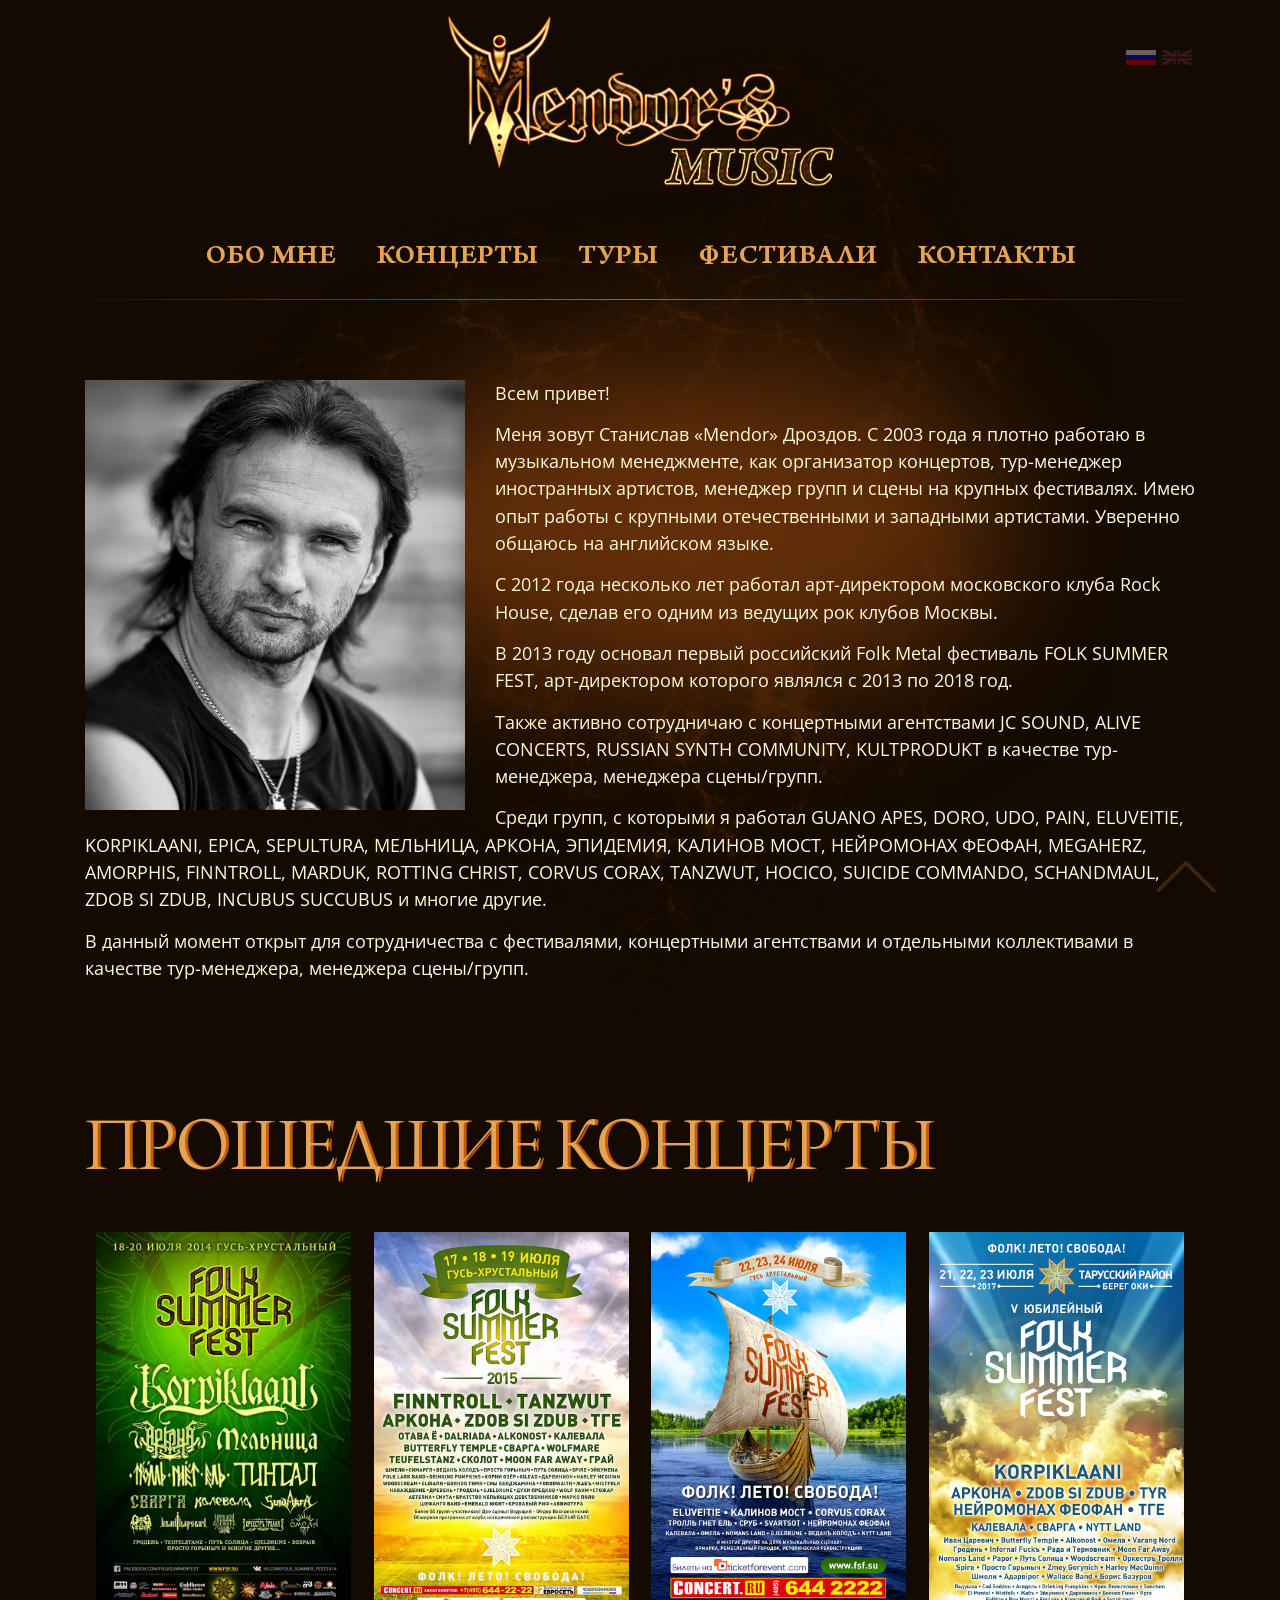
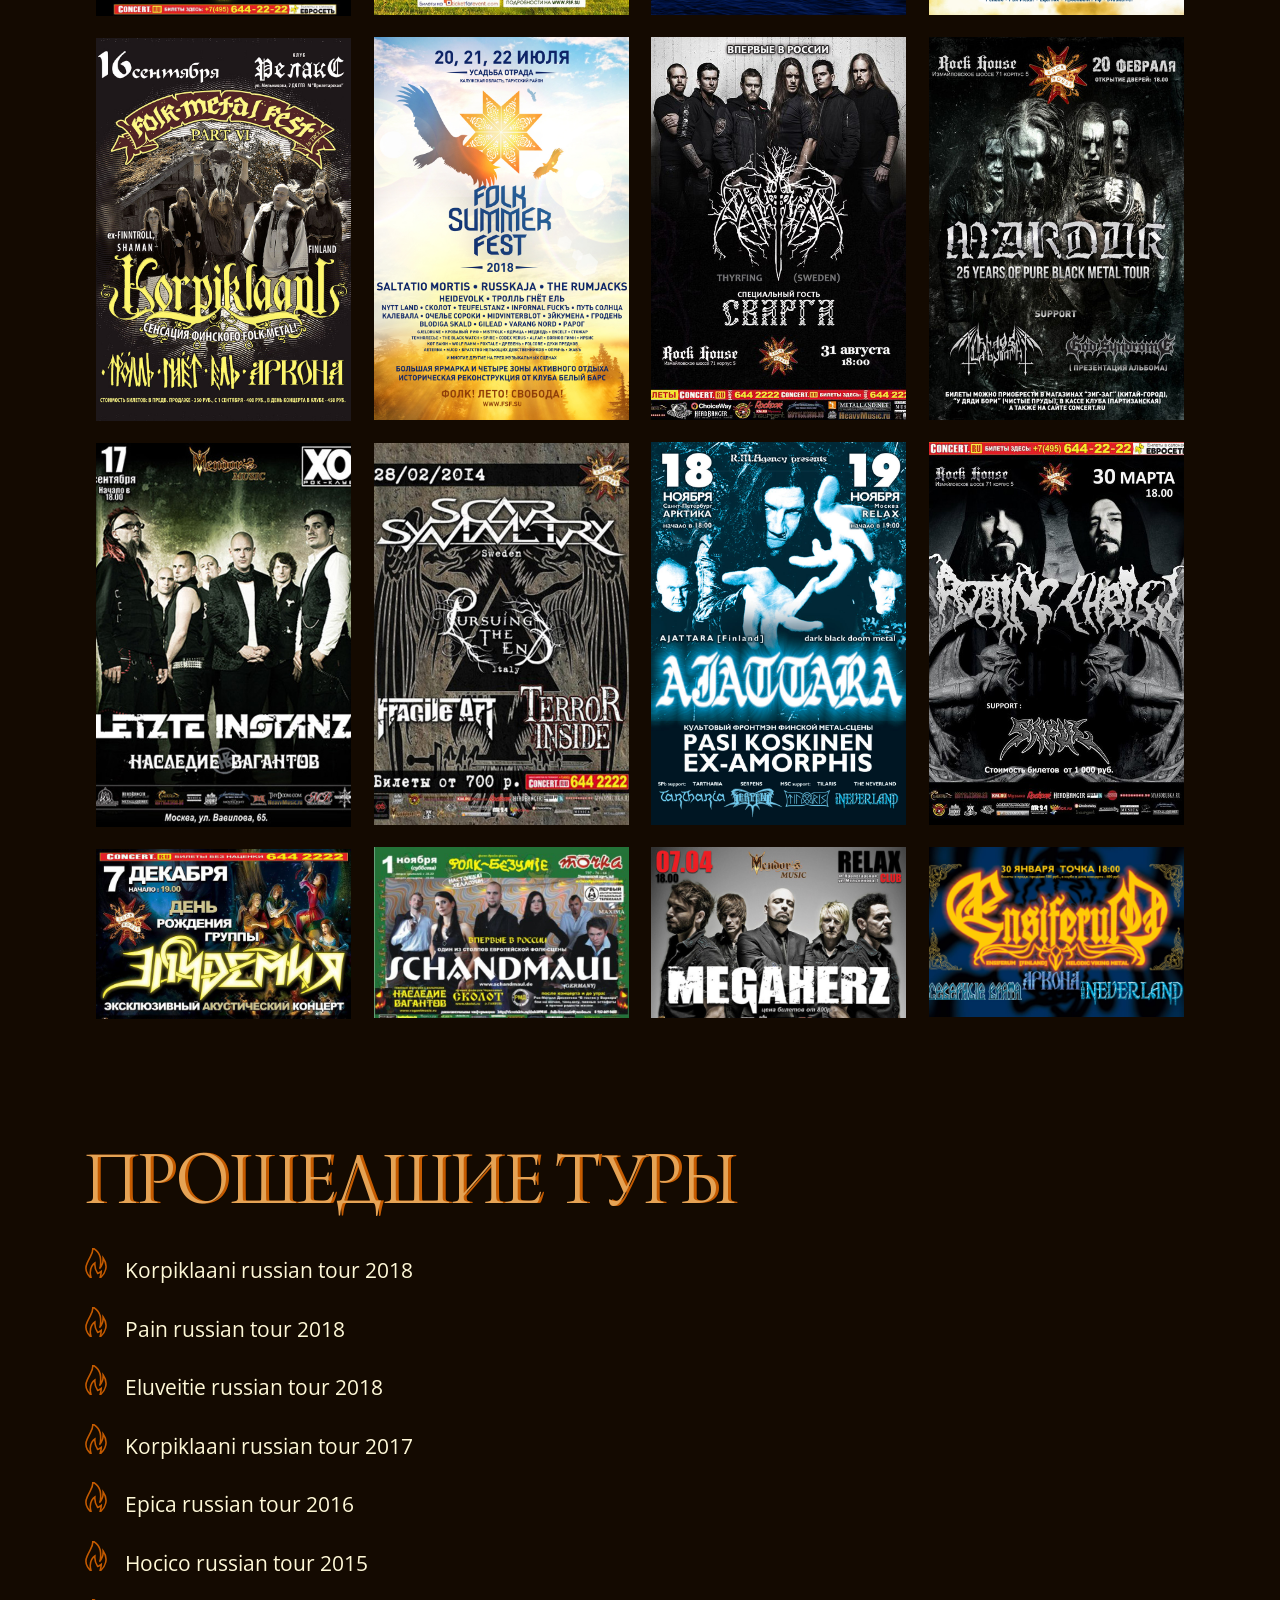
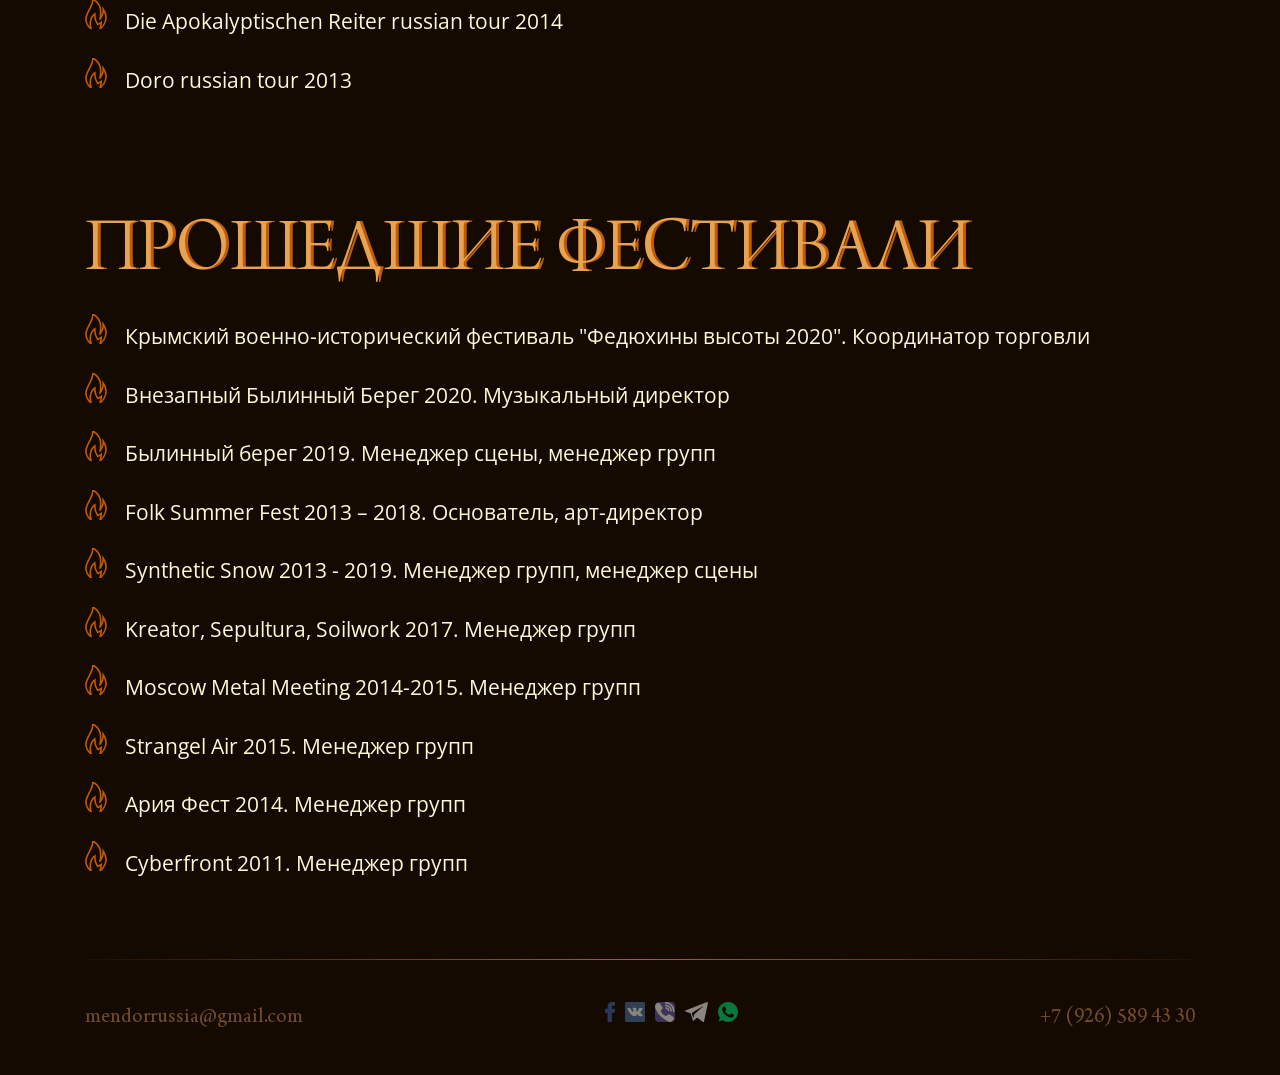
<file: ru/index.html>
<!DOCTYPE html><html lang=ru-ru dir=ltr><head><meta name=viewport content="width=device-width, initial-scale=1, shrink-to-fit=no"><meta charset=utf-8 /><base href="" /><meta name=author content="Super User"/><title>Mendor's music - Главная ru</title><link href="index.html" rel=alternate hreflang=ru-RU /><link href="../en/index.html" rel=alternate hreflang=en-GB /><link href="../templates/protostar/favicon.ico" rel="shortcut icon" type=image/vnd.microsoft.icon /><link rel=stylesheet href="../media/plg_jchoptimize/cache/css/b8efd896f1968d6638e74bd6137429da.css" /><link href="https://fonts.googleapis.com/css?family=Open+Sans:300,300i,400,400i,600,600i,700,700i,800,800i&amp;subset=cyrillic" rel=stylesheet /><link rel=stylesheet href="../media/plg_jchoptimize/cache/css/2dfc88b751dab43ae853da77364c8acc.css" /><link href="index.html" rel=alternate hreflang=x-default /> <script src="../media/plg_jchoptimize/cache/js/44c70c5e2f3dccc134d781b8162c401e.js"></script> <script>jQuery(window).on('load',function(){new JCaption('img.caption');});</script> </head><body><div class=container><div class=fireback></div><div class=smoke></div><header class=header><div class="d-flex justify-content-center"> <a class=logo href="index.html"> <img src="../images/mendor.png" alt="Mendor&#039;s music"/> </a> </div><div class=lang-switch><div class=lang-switch__container> <a class="lang_ru active" href="index.html"> </a> </div><div class=lang-switch__container> <a class=lang_en href="../en/index.html"> </a> </div></div><nav class=header__nav><ul class="nav menu mod-list"> <li class=item-102><a href="#about">Обо мне</a></li><li class=item-103><a href="#shows">Концерты</a></li><li class=item-104><a href="#tours">Туры</a></li><li class=item-105><a href="#festivals">Фестивали</a></li><li class=item-118><a href="#contacts">Контакты</a></li></ul></nav> </header> <main class=content><div id=system-message-container> </div><meta itemprop=inLanguage content=ru-RU /><section class="content__section author" id=about><div class=author__photo> <img class=img-fluid src="../images/mengor.JPG"> </div><div class=author__text><p>Всем привет!</p><p>Меня зовут Станислав «Mendor» Дроздов. С 2003 года я плотно работаю в музыкальном менеджменте, как организатор концертов, тур-менеджер иностранных артистов, менеджер групп и сцены на крупных фестивалях. Имею опыт работы с крупными отечественными и западными артистами. Уверенно общаюсь на английском языке.</p><p>С 2012 года несколько лет работал арт-директором московского клуба Rock House, сделав его одним из ведущих рок клубов Москвы.</p><p>В 2013 году основал первый российский Folk Metal фестиваль FOLK SUMMER FEST, арт-директором которого являлся с 2013 по 2018 год.</p><p>Также активно сотрудничаю с концертными агентствами JC SOUND, ALIVE CONCERTS, RUSSIAN SYNTH COMMUNITY, KULTPRODUKT в качестве тур-менеджера, менеджера сцены/групп.</p><p>Среди групп, с которыми я работал GUANO APES, DORO, UDO, PAIN, ELUVEITIE, KORPIKLAANI, EPICA, SEPULTURA, МЕЛЬНИЦА, АРКОНА, ЭПИДЕМИЯ, КАЛИНОВ МОСТ, НЕЙРОМОНАХ ФЕОФАН, MEGAHERZ, AMORPHIS, FINNTROLL, MARDUK, ROTTING CHRIST, CORVUS CORAX, TANZWUT, HOCICO, SUICIDE COMMANDO, SCHANDMAUL, ZDOB SI ZDUB, INCUBUS SUCCUBUS и многие другие.</p><p>В данный момент открыт для сотрудничества с фестивалями, концертными агентствами и отдельными коллективами в качестве тур-менеджера, менеджера сцены/групп.</p></div></section></main><section class="content__section shows" id=shows><h2 class="display-2 ">Прошедшие концерты</h2><div class="shows__images grid"><div class=grid-sizer></div><div class=grid-item><a href="../images/EQRyKzxeE1H.jpg" class=shows__image data-sub-html=.shows__image-name><img src="../images/EQRyKzxeE1H.jpg" /><div class=shows__image-name><span>Folk Summer Fest 2014</span></div></a></div><div class=grid-item><a href="../images/wx1080.jpg" class=shows__image data-sub-html=.shows__image-name><img src="../images/wx1080.jpg" /><div class=shows__image-name><span>Folk Summer Fest 2015</span></div></a></div><div class=grid-item><a href="../images/Folk2016_80x120_P_1.jpg" class=shows__image data-sub-html=.shows__image-name><img src="../images/Folk2016_80x120_P_1.jpg" /><div class=shows__image-name><span>Folk Summer Fest 2016</span></div></a></div><div class=grid-item><a href="../images/shows/Folk2017_A3_Group.jpg" class=shows__image data-sub-html=.shows__image-name><img src="../images/shows/Folk2017_A3_Group.jpg" /><div class=shows__image-name><span>Folk Summer Fest 2017</span></div></a></div><div class=grid-item><a href="../images/shows/Folk2018_A3All.jpg" class=shows__image data-sub-html=.shows__image-name><img src="../images/shows/Folk2018_A3All.jpg" /><div class=shows__image-name><span>Folk Summer Fest 2018</span></div></a></div><div class=grid-item><a href="../images/shows/2013-08-31-6966.jpg" class=shows__image data-sub-html=.shows__image-name><img src="../images/shows/2013-08-31-6966.jpg" /><div class=shows__image-name><span>Thyrfing 2013</span></div></a></div><div class=grid-item><a href="../images/shows/2016-02-20-8264.jpg" class=shows__image data-sub-html=.shows__image-name><img src="../images/shows/2016-02-20-8264.jpg" /><div class=shows__image-name><span>Marduk 2016</span></div></a></div><div class=grid-item><a href="../images/shows/A3_KORPI_mcs.jpg" class=shows__image data-sub-html=.shows__image-name><img src="../images/shows/A3_KORPI_mcs.jpg" /><div class=shows__image-name><span>Korpiklaani 2006</span></div></a></div><div class=grid-item><a href="../images/shows/ajattara_mag.jpg" class=shows__image data-sub-html=.shows__image-name><img src="../images/shows/ajattara_mag.jpg" /><div class=shows__image-name><span>Ajattara 2005</span></div></a></div><div class=grid-item><a href="../images/shows/2014-03-30-7278.jpg" class=shows__image data-sub-html=.shows__image-name><img src="../images/shows/2014-03-30-7278.jpg" /><div class=shows__image-name><span>Rotting Christ 2014</span></div></a></div><div class=grid-item><a href="../images/shows/2014-02-28-7122.jpg" class=shows__image data-sub-html=.shows__image-name><img src="../images/shows/2014-02-28-7122.jpg" /><div class=shows__image-name><span>Scar Symmetry 2014</span></div></a></div><div class=grid-item><a href="../images/shows/2011-09-17-5670.jpg" class=shows__image data-sub-html=.shows__image-name><img src="../images/shows/2011-09-17-5670.jpg" /><div class=shows__image-name><span>Letzte Instanz 2011</span></div></a></div><div class=grid-item><a href="../images/shows/ensi_MSCflyer01.jpg" class=shows__image data-sub-html=.shows__image-name><img src="../images/shows/ensi_MSCflyer01.jpg" /><div class=shows__image-name><span>Enciferum 2005</span></div></a></div><div class=grid-item><a href="../images/shows/2008-11-01-3299.jpg" class=shows__image data-sub-html=.shows__image-name><img src="../images/shows/2008-11-01-3299.jpg" /><div class=shows__image-name><span>Schandmaul 2008</span></div></a></div><div class=grid-item><a href="../images/shows/2012-04-05-5999.jpg" class=shows__image data-sub-html=.shows__image-name><img src="../images/shows/2012-04-05-5999.jpg" /><div class=shows__image-name><span>Megaherz 2012</span></div></a></div><div class=grid-item><a href="../images/shows/2012-12-07-6520.jpg" class=shows__image data-sub-html=.shows__image-name><img src="../images/shows/2012-12-07-6520.jpg" /><div class=shows__image-name><span>Эпидемия 2012</span></div></a></div></div></section><section class="content__section festivals" id=tours><h2 class="display-2 ">Прошедшие туры</h2><div class=events><ul class=events-list> <li>Korpiklaani russian tour 2018</li> <li>Pain russian tour 2018</li> <li>Eluveitie russian tour 2018</li> <li>Korpiklaani russian tour 2017</li> <li>Epica russian tour 2016</li> <li>Hocico russian tour 2015</li> <li>Die Apokalyptischen Reiter russian tour 2014</li> <li>Doro russian tour 2013</li> </ul> </div> </section><section class="content__section festivals" id=festivals><h2 class="display-2 ">Прошедшие фестивали</h2><div class=events><ul class=events-list> <li>Крымский военно-исторический фестиваль "Федюхины высоты 2020". Координатор торговли</li> <li>Внезапный Былинный Берег 2020. Музыкальный директор</li> <li>Былинный берег 2019. Менеджер сцены, менеджер групп</li> <li><span>Folk Summer Fest 2013 – 2018. Основатель, арт-директор</span></li> <li>Synthetic Snow 2013 - 2019. Менеджер групп, менеджер сцены</li> <li>Kreator, Sepultura, Soilwork 2017. Менеджер групп</li> <li>Moscow Metal Meeting 2014-2015. Менеджер групп</li> <li>Strangel Air 2015. Менеджер групп</li> <li>Ария Фест 2014. Менеджер групп</li> <li>Cyberfront 2011. Менеджер групп</li> </ul> </div> </section><footer class=footer id=contacts><div class="footer-row d-flex justify-content-between"><div class="footer-col "> <a class=footer__contacts href=mailto:mendorrussia@gmail.com>mendorrussia@gmail.com</a> </div><div class=footer-col><div class=social> <a class=fb target=_blank href=https://www.facebook.com/viedmin> <svg xmlns=http://www.w3.org/2000/svg viewBox="0 0 156.595 310"> <path class=svg-path d=M81.703,165.106h33.981V305a4.99926,4.99926,0,0,0,5,5H178.3a4.99927,4.99927,0,0,0,5-5V165.765h39.064a5.00072,5.00072,0,0,0,4.967-4.429l5.933-51.502a4.99889,4.99889,0,0,0-4.966-5.572H183.302V71.978c0-9.732,5.24-14.667,15.576-14.667h29.42a4.9999,4.9999,0,0,0,5-5V5.037a4.99926,4.99926,0,0,0-5-5H187.753C187.467.023,186.832,0,185.896,0c-7.035,0-31.488,1.381-50.804,19.151-21.402,19.692-18.427,43.27-17.716,47.358v37.752H81.703a4.99926,4.99926,0,0,0-5,5v50.844A5.00011,5.00011,0,0,0,81.703,165.106Z transform=translate(-76.703) /> </svg> </a> <a class=vk target=_blank href=https://vk.com/mendor> <svg xmlns=http://www.w3.org/2000/svg viewBox="0 0 14.171 14.171"> <path class=svg-path d=M13.268,0H.905A.90455.90455,0,0,0,0,.904V13.267a.90455.90455,0,0,0,.905.904H13.267a.90434.90434,0,0,0,.904-.904V.904A.90221.90221,0,0,0,13.268,0ZM11.755,8.635c.259.264.821.707.719,1.158-.094.414-.712.263-1.312.287a1.98662,1.98662,0,0,1-1.503-.287,4.566,4.566,0,0,1-.494-.551c-.169-.188-.382-.525-.672-.512-.521.026-.358.752-.543,1.247-2.896.456-4.059-1.333-5.085-3.069A26.30256,26.30256,0,0,1,1.65,4.261l2.048-.007s.657,1.195.831,1.503a7.4909,7.4909,0,0,0,.479.704c.141.194.364.574.608.543.397-.051.469-1.591.223-2.107-.098-.209-.333-.282-.576-.353.082-.518,2.297-.626,2.655-.224.52.584-.36,2.21.352,2.684,1-.524,1.854-2.718,1.854-2.718l2.398.015a7.68414,7.68414,0,0,1-.768,1.712c-.229.308-.989.994-.959,1.503C10.819,7.919,11.437,8.311,11.755,8.635Z /> </svg> </a> <a class=viber href="viber://add?number=%2B79265894330"> <svg xmlns=http://www.w3.org/2000/svg viewBox="0 0 313.5621 322.00101"> <g> <path class=svg-path d=M275.445,135.123c.387-45.398-38.279-87.016-86.192-92.771-.953-.113-1.991-.285-3.09-.467a44.80354,44.80354,0,0,0-7.3-.797c-9.82,0-12.445,6.898-13.136,11.012-.672,4-.031,7.359,1.902,9.988,3.252,4.422,8.974,5.207,13.57,5.836,1.347.186,2.618.359,3.682.598,43.048,9.619,57.543,24.742,64.627,67.424.173,1.043.251,2.328.334,3.691.309,5.102.953,15.717,12.365,15.717h.001a20.27008,20.27008,0,0,0,3.034-.244c10.627-1.615,10.294-11.318,10.134-15.98a23.66435,23.66435,0,0,1,.023-3.381A4.54077,4.54077,0,0,0,275.445,135.123Z transform=translate(-4.21887) /> <path class=svg-path d=M176.077,25.688c1.275.092,2.482.18,3.487.334,70.689,10.871,103.198,44.363,112.207,115.605a41.63522,41.63522,0,0,1,.202,4.252c.09,5.566.275,17.145,12.71,17.385l.386.004c3.9,0,7.002-1.176,9.221-3.498,3.871-4.049,3.601-10.064,3.383-14.898-.053-1.186-.104-2.303-.091-3.281C318.481,68.729,255.411,2.658,182.614.201a5.04608,5.04608,0,0,0-.881.047,6.08907,6.08907,0,0,1-.862.047c-.726,0-1.619-.063-2.566-.127C177.16.09,175.862,0,174.546,0c-11.593,0-13.797,8.24-14.079,13.152C159.817,24.504,170.799,25.303,176.077,25.688Z transform=translate(-4.21887) /> <path class=svg-path d=M288.36,233.703c-1.503-1.148-3.057-2.336-4.512-3.508-7.718-6.211-15.929-11.936-23.87-17.473q-2.472-1.722-4.938-3.449c-10.172-7.145-19.317-10.617-27.957-10.617-11.637,0-21.783,6.43-30.157,19.109-3.71,5.621-8.211,8.354-13.758,8.354a27.318,27.318,0,0,1-11.076-2.783c-32.833-14.889-56.278-37.717-69.685-67.85-6.481-14.564-4.38-24.084,7.026-31.832,6.477-4.396,18.533-12.58,17.679-28.252-.967-17.797-40.235-71.346-56.78-77.428a32.23288,32.23288,0,0,0-21.915-.06C29.397,24.308,15.748,35.537,8.942,50.385c-6.577,14.347-6.28,31.193.859,48.717,20.638,50.666,49.654,94.84,86.245,131.293,35.816,35.684,79.837,64.914,130.839,86.875a72.453,72.453,0,0,0,12.94,3.844c1.2.27,2.236.5,2.991.707a5.02372,5.02372,0,0,0,1.272.178l.403.002h.002c23.988,0,52.791-21.92,61.637-46.91C313.88,253.209,299.73,242.393,288.36,233.703Z transform=translate(-4.21887) /> <path class=svg-path d=M186.687,83.564c-4.107.104-12.654.316-15.653,9.021-1.403,4.068-1.235,7.6.5,10.498,2.546,4.252,7.424,5.555,11.861,6.27,16.091,2.582,24.355,11.48,26.008,28,.768,7.703,5.955,13.082,12.615,13.082h.001a12.41916,12.41916,0,0,0,1.496-.09c8.01-.953,11.893-6.838,11.542-17.49.128-11.117-5.69-23.738-15.585-33.791C209.543,88.98,197.574,83.301,186.687,83.564Z transform=translate(-4.21887) /> </g> </svg> </a> <a class=tg href="tg://resolve?domain=Mendorrussia"> <svg xmlns=http://www.w3.org/2000/svg viewBox="0 0 299.9996 261.20001"> <path class=svg-path d=M5.299,144.645l69.126,25.8,26.756,86.047a8.13729,8.13729,0,0,0,12.924,3.891l38.532-31.412a11.49557,11.49557,0,0,1,14.013-.391l69.498,50.457a8.14549,8.14549,0,0,0,12.764-4.926L299.823,29.22a8.14909,8.14909,0,0,0-10.91-9.259L5.218,129.402A8.15269,8.15269,0,0,0,5.299,144.645Zm91.57,12.066L231.967,73.504a2.354,2.354,0,0,1,2.841,3.726L123.313,180.87a23.11232,23.11232,0,0,0-7.163,13.829l-3.798,28.146a3.49166,3.49166,0,0,1-6.819.494L90.926,172.014A13.60253,13.60253,0,0,1,96.869,156.711Z transform="translate(-0.00012 -19.40054)"/> </svg> </a> <a class=wa target=_blank href="https://api.whatsapp.com/send?phone=79265894330"> <svg xmlns=http://www.w3.org/2000/svg viewBox="0 0 512 512"> <path class=svg-path d=M256.064,0h-.128C114.784,0,0,114.816,0,256A254.10148,254.10148,0,0,0,48.736,406.048L16.832,501.152l98.4-31.456A253.78559,253.78559,0,0,0,256.064,512C397.216,512,512,397.152,512,256S397.216,0,256.064,0Zm148.96,361.504c-6.176,17.44-30.688,31.904-50.24,36.128-13.376,2.848-30.848,5.12-89.664-19.264C189.888,347.2,141.44,270.752,137.664,265.792c-3.616-4.96-30.4-40.48-30.4-77.216s18.656-54.624,26.176-62.304c6.176-6.304,16.384-9.184,26.176-9.184,3.168,0,6.016.16,8.576.288,7.52.32,11.296.768,16.256,12.64,6.176,14.88,21.216,51.616,23.008,55.392,1.824,3.776,3.648,8.896,1.088,13.856-2.4,5.12-4.512,7.392-8.288,11.744s-7.36,7.68-11.136,12.352c-3.456,4.064-7.36,8.416-3.008,15.936,4.352,7.36,19.392,31.904,41.536,51.616,28.576,25.44,51.744,33.568,60.032,37.024,6.176,2.56,13.536,1.952,18.048-2.848,5.728-6.176,12.8-16.416,20-26.496,5.12-7.232,11.584-8.128,18.368-5.568,6.912,2.4,43.488,20.48,51.008,24.224,7.52,3.776,12.48,5.568,14.304,8.736C411.2,329.152,411.2,344.032,405.024,361.504Z /> </svg> </a> </div></div><div class=footer-col> <a class=footer__contacts href="tel:
						+79265894330">+7 (926) 589 43 30</a> </div></div></footer> <a href=javascript:void(0) class=scroll-top> <svg xmlns=http://www.w3.org/2000/svg viewBox="0 0 512.59598 270.25289"> <path class=fill d=M27.742,265.38088l228.48-226.624,228.64,226.776a16.34031,16.34031,0,0,0,22.976,0,16.02642,16.02642,0,0,0,0-22.792l-239.84-237.88a18.19764,18.19764,0,0,0-6.056-3.8,16.41528,16.41528,0,0,0-17.328,3.648L4.758,242.58885a16.02642,16.02642,0,0,0,0,22.792A16.35991,16.35991,0,0,0,27.742,265.38088Z></path> </svg> </a> </body></html>
</file>
<file: media/plg_jchoptimize/cache/css/b8efd896f1968d6638e74bd6137429da.css>
@charset "utf-8";.wf-columns{display:flex}.wf-columns .wf-column{max-width:100%;margin-left:.5em;box-sizing:border-box;flex:1}.wf-columns .wf-column:first-child{margin-left:inherit}.wf-columns .wf-column:last-child{margin-right:inherit}.wf-columns-stack-large,.wf-columns-stack-medium,.wf-columns-stack-small{flex-wrap:wrap}.wf-columns-align-left{justify-content:flex-start}.wf-columns-align-center{justify-content:center}.wf-columns-align-right{justify-content:flex-end}.wf-columns-layout-1-2>.wf-column:last-child,.wf-columns-layout-2-1>.wf-column:first-child{width:calc(100% * 2 / 3.001);flex:none}.wf-columns-layout-1-1-2>.wf-column:last-child,.wf-columns-layout-1-2-1>.wf-column:nth-child(2),.wf-columns-layout-2-1-1>.wf-column:first-child{width:50%;flex:none}.wf-columns-layout-1-3>.wf-column:last-child,.wf-columns-layout-3-1>.wf-column:first-child{width:75%;flex:none}@media (max-width:640px){.wf-columns-stack-small>.wf-column{width:100%;margin-left:inherit;margin-right:inherit;flex:auto!important}}@media (max-width:960px){.wf-columns-stack-medium>.wf-column{width:100%;margin-left:inherit;margin-right:inherit;flex:auto!important}}@media (max-width:1200px){.wf-columns-stack-large>.wf-column{width:100%;margin-left:inherit;margin-right:inherit;flex:auto!important}}@media (max-width:1600px){.wf-columns-stack-xlarge>.wf-column{width:100%;margin-left:inherit;margin-right:inherit}}
</file>
<file: media/plg_jchoptimize/cache/css/2dfc88b751dab43ae853da77364c8acc.css>
@charset "utf-8";@font-face{font-family:"ArnoPro";font-style:normal;font-weight:normal;src:url(https://mendor.local:8890/templates/protostar/fonts/ArnoPro-Regular.eot) format("eot"),url(../../../../templates/protostar/fonts/ArnoPro-Regular.woff2) format("woff2"),url(../../../../templates/protostar/fonts/ArnoPro-Regular.woff) format("woff")}@font-face{font-family:"ArnoPro";font-style:italic;font-weight:normal;src:url(https://mendor.local:8890/templates/protostar/fonts/ArnoPro-Italic.eot) format("eot"),url(../../../../templates/protostar/fonts/ArnoPro-Italic.woff2) format("woff2"),url(../../../../templates/protostar/fonts/ArnoPro-Italic.woff) format("woff")}@font-face{font-family:"ArnoPro";font-style:normal;font-weight:600;src:url(https://mendor.local:8890/templates/protostar/fonts/ArnoPro-Smbd.eot) format("eot"),url(../../../../templates/protostar/fonts/ArnoPro-Smbd.woff2) format("woff2"),url(../../../../templates/protostar/fonts/ArnoPro-Smbd.woff) format("woff")}@font-face{font-family:"ArnoPro";font-style:italic;font-weight:600;src:url(https://mendor.local:8890/templates/protostar/fonts/ArnoPro-SmbdItalic.eot) format("eot"),url(../../../../templates/protostar/fonts/ArnoPro-SmbdItalic.woff2) format("woff2"),url(../../../../templates/protostar/fonts/ArnoPro-SmbdItalic.woff) format("woff")}@font-face{font-family:"ArnoPro";font-style:normal;font-weight:700;src:url(https://mendor.local:8890/templates/protostar/fonts/ArnoPro-Bold.eot) format("eot"),url(../../../../templates/protostar/fonts/ArnoPro-Bold.woff2) format("woff2"),url(../../../../templates/protostar/fonts/ArnoPro-Bold.woff) format("woff")}@font-face{font-family:"ArnoPro";font-style:italic;font-weight:700;src:url(https://mendor.local:8890/templates/protostar/fonts/ArnoPro-BoldItalic.eot) format("eot"),url(../../../../templates/protostar/fonts/ArnoPro-BoldItalic.woff2) format("woff2"),url(../../../../templates/protostar/fonts/ArnoPro-BoldItalic.woff) format("woff")}@font-face{font-family:"ArnoProCaption";font-style:normal;font-weight:normal;src:url(https://mendor.local:8890/templates/protostar/fonts/ArnoPro-Caption.eot) format("eot"),url(../../../../templates/protostar/fonts/ArnoPro-Caption.woff2) format("woff2"),url(../../../../templates/protostar/fonts/ArnoPro-Caption.woff) format("woff")}@font-face{font-family:"ArnoProCaption";font-style:italic;font-weight:normal;src:url(https://mendor.local:8890/templates/protostar/fonts/ArnoPro-ItalicCaption.eot) format("eot"),url(../../../../templates/protostar/fonts/ArnoPro-ItalicCaption.woff2) format("woff2"),url(../../../../templates/protostar/fonts/ArnoPro-ItalicCaption.woff) format("woff")}@font-face{font-family:"ArnoProCaption";font-style:normal;font-weight:600;src:url(https://mendor.local:8890/templates/protostar/fonts/ArnoPro-SmbdCaption.eot) format("eot"),url(../../../../templates/protostar/fonts/ArnoPro-SmbdCaption.woff2) format("woff2"),url(../../../../templates/protostar/fonts/ArnoPro-SmbdCaption.woff) format("woff")}@font-face{font-family:"ArnoProCaption";font-style:italic;font-weight:600;src:url(https://mendor.local:8890/templates/protostar/fonts/ArnoPro-SmbdItalicCaption.eot) format("eot"),url(../../../../templates/protostar/fonts/ArnoPro-SmbdItalicCaption.woff2) format("woff2"),url(../../../../templates/protostar/fonts/ArnoPro-SmbdItalicCaption.woff) format("woff")}@font-face{font-family:"ArnoProCaption";font-style:normal;font-weight:700;src:url(https://mendor.local:8890/templates/protostar/fonts/ArnoPro-BoldCaption.eot) format("eot"),url(../../../../templates/protostar/fonts/ArnoPro-BoldCaption.woff2) format("woff2"),url(../../../../templates/protostar/fonts/ArnoPro-BoldCaption.woff) format("woff")}@font-face{font-family:"ArnoProCaption";font-style:italic;font-weight:700;src:url(https://mendor.local:8890/templates/protostar/fonts/ArnoPro-BoldItalicCaption.eot) format("eot"),url(../../../../templates/protostar/fonts/ArnoPro-BoldItalicCaption.woff2) format("woff2"),url(../../../../templates/protostar/fonts/ArnoPro-BoldItalicCaption.woff) format("woff")}@font-face{font-family:"ArnoProDisplay";font-style:normal;font-weight:normal;src:url(https://mendor.local:8890/templates/protostar/fonts/ArnoPro-Display.eot) format("eot"),url(../../../../templates/protostar/fonts/ArnoPro-Display.woff2) format("woff2"),url(../../../../templates/protostar/fonts/ArnoPro-Display.woff) format("woff")}@font-face{font-family:"ArnoProDisplay";font-style:italic;font-weight:normal;src:url(https://mendor.local:8890/templates/protostar/fonts/ArnoPro-ItalicDisplay.eot) format("eot"),url(../../../../templates/protostar/fonts/ArnoPro-ItalicDisplay.woff2) format("woff2"),url(../../../../templates/protostar/fonts/ArnoPro-ItalicDisplay.woff) format("woff")}@font-face{font-family:"ArnoProDisplay";font-style:normal;font-weight:300;src:url(https://mendor.local:8890/templates/protostar/fonts/ArnoPro-LightDisplay.eot) format("eot"),url(../../../../templates/protostar/fonts/ArnoPro-LightDisplay.woff2) format("woff2"),url(../../../../templates/protostar/fonts/ArnoPro-LightDisplay.woff) format("woff")}@font-face{font-family:"ArnoProDisplay";font-style:italic;font-weight:300;src:url(https://mendor.local:8890/templates/protostar/fonts/ArnoPro-LightItalicDisplay.eot) format("eot"),url(../../../../templates/protostar/fonts/ArnoPro-LightItalicDisplay.woff2) format("woff2"),url(../../../../templates/protostar/fonts/ArnoPro-LightItalicDisplay.woff) format("woff")}@font-face{font-family:"ArnoProDisplay";font-style:normal;font-weight:600;src:url(https://mendor.local:8890/templates/protostar/fonts/ArnoPro-SmbdDisplay.eot) format("eot"),url(../../../../templates/protostar/fonts/ArnoPro-SmbdDisplay.woff2) format("woff2"),url(../../../../templates/protostar/fonts/ArnoPro-SmbdDisplay.woff) format("woff")}@font-face{font-family:"ArnoProDisplay";font-style:italic;font-weight:600;src:url(https://mendor.local:8890/templates/protostar/fonts/ArnoPro-SmbdItalicDisplay.eot) format("eot"),url(../../../../templates/protostar/fonts/ArnoPro-SmbdItalicDisplay.woff2) format("woff2"),url(../../../../templates/protostar/fonts/ArnoPro-SmbdItalicDisplay.woff) format("woff")}@font-face{font-family:"ArnoProDisplay";font-style:normal;font-weight:700;src:url(https://mendor.local:8890/templates/protostar/fonts/ArnoPro-BoldDisplay.eot) format("eot"),url(../../../../templates/protostar/fonts/ArnoPro-BoldDisplay.woff2) format("woff2"),url(../../../../templates/protostar/fonts/ArnoPro-BoldDisplay.woff) format("woff")}@font-face{font-family:"ArnoProDisplay";font-style:italic;font-weight:700;src:url(https://mendor.local:8890/templates/protostar/fonts/ArnoPro-BoldItalicDisplay.eot) format("eot"),url(../../../../templates/protostar/fonts/ArnoPro-BoldItalicDisplay.woff2) format("woff2"),url(../../../../templates/protostar/fonts/ArnoPro-BoldItalicDisplay.woff) format("woff")}@font-face{font-family:"ArnoProSmText";font-style:normal;font-weight:normal;src:url(https://mendor.local:8890/templates/protostar/fonts/ArnoPro-SmText.eot) format("eot"),url(../../../../templates/protostar/fonts/ArnoPro-SmText.woff2) format("woff2"),url(../../../../templates/protostar/fonts/ArnoPro-SmText.woff) format("woff")}@font-face{font-family:"ArnoProSmText";font-style:italic;font-weight:normal;src:url(https://mendor.local:8890/templates/protostar/fonts/ArnoPro-ItalicSmText.eot) format("eot"),url(../../../../templates/protostar/fonts/ArnoPro-ItalicSmText.woff2) format("woff2"),url(../../../../templates/protostar/fonts/ArnoPro-ItalicSmText.woff) format("woff")}@font-face{font-family:"ArnoProSmText";font-style:normal;font-weight:600;src:url(https://mendor.local:8890/templates/protostar/fonts/ArnoPro-SmbdSmText.eot) format("eot"),url(../../../../templates/protostar/fonts/ArnoPro-SmbdSmText.woff2) format("woff2"),url(../../../../templates/protostar/fonts/ArnoPro-SmbdSmText.woff) format("woff")}@font-face{font-family:"ArnoProSmText";font-style:italic;font-weight:600;src:url(https://mendor.local:8890/templates/protostar/fonts/ArnoPro-SmbdItalicSmText.eot) format("eot"),url(../../../../templates/protostar/fonts/ArnoPro-SmbdItalicSmText.woff2) format("woff2"),url(../../../../templates/protostar/fonts/ArnoPro-SmbdItalicSmText.woff) format("woff")}@font-face{font-family:"ArnoProSmText";font-style:normal;font-weight:700;src:url(https://mendor.local:8890/templates/protostar/fonts/ArnoPro-BoldSmText.eot) format("eot"),url(../../../../templates/protostar/fonts/ArnoPro-BoldSmText.woff2) format("woff2"),url(../../../../templates/protostar/fonts/ArnoPro-BoldSmText.woff) format("woff")}@font-face{font-family:"ArnoProSmText";font-style:italic;font-weight:700;src:url(https://mendor.local:8890/templates/protostar/fonts/ArnoPro-BoldItalicSmText.eot) format("eot"),url(../../../../templates/protostar/fonts/ArnoPro-BoldItalicSmText.woff2) format("woff2"),url(../../../../templates/protostar/fonts/ArnoPro-BoldItalicSmText.woff) format("woff")}@font-face{font-family:"ArnoProSubhead";font-style:normal;font-weight:normal;src:url(https://mendor.local:8890/templates/protostar/fonts/ArnoPro-Subhead.eot) format("eot"),url(../../../../templates/protostar/fonts/ArnoPro-Subhead.woff2) format("woff2"),url(../../../../templates/protostar/fonts/ArnoPro-Subhead.woff) format("woff")}@font-face{font-family:"ArnoProSubhead";font-style:italic;font-weight:normal;src:url(https://mendor.local:8890/templates/protostar/fonts/ArnoPro-ItalicSubhead.eot) format("eot"),url(../../../../templates/protostar/fonts/ArnoPro-ItalicSubhead.woff2) format("woff2"),url(../../../../templates/protostar/fonts/ArnoPro-ItalicSubhead.woff) format("woff")}@font-face{font-family:"ArnoProSubhead";font-style:normal;font-weight:600;src:url(https://mendor.local:8890/templates/protostar/fonts/ArnoPro-SmbdSubhead.eot) format("eot"),url(../../../../templates/protostar/fonts/ArnoPro-SmbdSubhead.woff2) format("woff2"),url(../../../../templates/protostar/fonts/ArnoPro-SmbdSubhead.woff) format("woff")}@font-face{font-family:"ArnoProSubhead";font-style:italic;font-weight:600;src:url(https://mendor.local:8890/templates/protostar/fonts/ArnoPro-SmbdItalicSubhead.eot) format("eot"),url(../../../../templates/protostar/fonts/ArnoPro-SmbdItalicSubhead.woff2) format("woff2"),url(../../../../templates/protostar/fonts/ArnoPro-SmbdItalicSubhead.woff) format("woff")}@font-face{font-family:"ArnoProSubhead";font-style:normal;font-weight:700;src:url(https://mendor.local:8890/templates/protostar/fonts/ArnoPro-BoldSubhead.eot) format("eot"),url(../../../../templates/protostar/fonts/ArnoPro-BoldSubhead.woff2) format("woff2"),url(../../../../templates/protostar/fonts/ArnoPro-BoldSubhead.woff) format("woff")}@font-face{font-family:"ArnoProSubhead";font-style:italic;font-weight:700;src:url(https://mendor.local:8890/templates/protostar/fonts/ArnoPro-BoldItalicSubhead.eot) format("eot"),url(../../../../templates/protostar/fonts/ArnoPro-BoldItalicSubhead.woff2) format("woff2"),url(../../../../templates/protostar/fonts/ArnoPro-BoldItalicSubhead.woff) format("woff")}:root{--blue:#007bff;--indigo:#6610f2;--purple:#8561c0;--pink:#f76397;--red:#dc3545;--orange:#fd7e14;--yellow:#ffc107;--green:#28a745;--teal:#20c997;--cyan:#17a2b8;--white:#fff;--gray:#6c757d;--gray-dark:#343a40;--primary:#00beb2;--secondary:#5a3c90;--success:#52bb56;--info:#67d1f8;--warning:#f1b53d;--danger:#ef5350;--light:#eee;--dark:#433b5d;--breakpoint-xs:0;--breakpoint-sm:576px;--breakpoint-md:768px;--breakpoint-lg:992px;--breakpoint-xl:1200px;--font-family-sans-serif:-apple-system,BlinkMacSystemFont,"Segoe UI",Roboto,"Helvetica Neue",Arial,sans-serif,"Apple Color Emoji","Segoe UI Emoji","Segoe UI Symbol","Noto Color Emoji";--font-family-monospace:SFMono-Regular,Menlo,Monaco,Consolas,"Liberation Mono","Courier New",monospace}*,*::before,*::after{box-sizing:border-box}html{font-family:sans-serif;line-height:1.15;-webkit-text-size-adjust:100%;-ms-text-size-adjust:100%;-ms-overflow-style:scrollbar;-webkit-tap-highlight-color:rgba(0,0,0,0)}@-ms-viewport{width:device-width}article,aside,figcaption,figure,footer,header,hgroup,main,nav,section{display:block}body{margin:0;font-family:"Open Sans",sans-serif;font-size:1rem;font-weight:400;line-height:1.5;color:#212529;text-align:left;background-color:#fff}[tabindex="-1"]:focus{outline:0 !important}hr{box-sizing:content-box;height:0;overflow:visible}h1,h2,h3,h4,h5,h6{margin-top:0;margin-bottom:0.5rem}p{margin-top:0;margin-bottom:1rem}abbr[title],abbr[data-original-title]{text-decoration:underline;text-decoration:underline dotted;cursor:help;border-bottom:0}address{margin-bottom:1rem;font-style:normal;line-height:inherit}ol,ul,dl{margin-top:0;margin-bottom:1rem}ol ol,ul ul,ol ul,ul ol{margin-bottom:0}dt{font-weight:700}dd{margin-bottom:.5rem;margin-left:0}blockquote{margin:0 0 1rem}dfn{font-style:italic}b,strong{font-weight:bolder}small{font-size:80%}sub,sup{position:relative;font-size:75%;line-height:0;vertical-align:baseline}sub{bottom:-.25em}sup{top:-.5em}a{color:#00beb2;text-decoration:none;background-color:transparent;-webkit-text-decoration-skip:objects}a:hover{color:#00726a;text-decoration:underline}a:not([href]):not([tabindex]){color:inherit;text-decoration:none}a:not([href]):not([tabindex]):hover,a:not([href]):not([tabindex]):focus{color:inherit;text-decoration:none}a:not([href]):not([tabindex]):focus{outline:0}pre,code,kbd,samp{font-family:SFMono-Regular,Menlo,Monaco,Consolas,"Liberation Mono","Courier New",monospace;font-size:1em}pre{margin-top:0;margin-bottom:1rem;overflow:auto;-ms-overflow-style:scrollbar}figure{margin:0 0 1rem}img{vertical-align:middle;border-style:none}svg{overflow:hidden;vertical-align:middle}table{border-collapse:collapse}caption{padding-top:0.75rem;padding-bottom:0.75rem;color:#6c757d;text-align:left;caption-side:bottom}th{text-align:inherit}label{display:inline-block;margin-bottom:0.5rem}button{border-radius:0}button:focus{outline:1px dotted;outline:5px auto -webkit-focus-ring-color}input,button,select,optgroup,textarea{margin:0;font-family:inherit;font-size:inherit;line-height:inherit}button,input{overflow:visible}button,select{text-transform:none}button,html [type="button"],[type="reset"],[type="submit"]{-webkit-appearance:button}button::-moz-focus-inner,[type="button"]::-moz-focus-inner,[type="reset"]::-moz-focus-inner,[type="submit"]::-moz-focus-inner{padding:0;border-style:none}input[type="radio"],input[type="checkbox"]{box-sizing:border-box;padding:0}input[type="date"],input[type="time"],input[type="datetime-local"],input[type="month"]{-webkit-appearance:listbox}textarea{overflow:auto;resize:vertical}fieldset{min-width:0;padding:0;margin:0;border:0}legend{display:block;width:100%;max-width:100%;padding:0;margin-bottom:.5rem;font-size:1.5rem;line-height:inherit;color:inherit;white-space:normal}progress{vertical-align:baseline}[type="number"]::-webkit-inner-spin-button,[type="number"]::-webkit-outer-spin-button{height:auto}[type="search"]{outline-offset:-2px;-webkit-appearance:none}[type="search"]::-webkit-search-cancel-button,[type="search"]::-webkit-search-decoration{-webkit-appearance:none}::-webkit-file-upload-button{font:inherit;-webkit-appearance:button}output{display:inline-block}summary{display:list-item;cursor:pointer}template{display:none}[hidden]{display:none !important}h1,h2,h3,h4,h5,h6,.h1,.h2,.h3,.h4,.h5,.h6{margin-bottom:0.5rem;font-family:"ArnoProCaption",serif;font-weight:500;line-height:1.2;color:inherit}h1,.h1{font-size:2.5rem}h2,.h2{font-size:2rem}h3,.h3{font-size:1.75rem}h4,.h4{font-size:1.5rem}h5,.h5{font-size:1.25rem}h6,.h6{font-size:1rem}.lead{font-size:1.25rem;font-weight:300}.display-1{font-size:6rem;font-weight:300;line-height:1.2}.display-2{font-size:5.5rem;font-weight:300;line-height:1.2}.display-3{font-size:4.5rem;font-weight:300;line-height:1.2}.display-4{font-size:3.5rem;font-weight:300;line-height:1.2}hr{margin-top:1rem;margin-bottom:1rem;border:0;border-top:1px solid rgba(0,0,0,0.1)}small,.small{font-size:80%;font-weight:400}mark,.mark{padding:0.2em;background-color:#fcf8e3}.list-unstyled{padding-left:0;list-style:none}.list-inline{padding-left:0;list-style:none}.list-inline-item{display:inline-block}.list-inline-item:not(:last-child){margin-right:0.5rem}.initialism{font-size:90%;text-transform:uppercase}.blockquote{margin-bottom:1rem;font-size:1.25rem}.blockquote-footer{display:block;font-size:80%;color:#6c757d}.blockquote-footer::before{content:"\2014 \00A0"}.align-baseline{vertical-align:baseline !important}.align-top{vertical-align:top !important}.align-middle{vertical-align:middle !important}.align-bottom{vertical-align:bottom !important}.align-text-bottom{vertical-align:text-bottom !important}.align-text-top{vertical-align:text-top !important}.bg-primary{background-color:#00beb2 !important}a.bg-primary:hover,a.bg-primary:focus,button.bg-primary:hover,button.bg-primary:focus{background-color:#008b82 !important}.bg-secondary{background-color:#5a3c90 !important}a.bg-secondary:hover,a.bg-secondary:focus,button.bg-secondary:hover,button.bg-secondary:focus{background-color:#442d6c !important}.bg-success{background-color:#52bb56 !important}a.bg-success:hover,a.bg-success:focus,button.bg-success:hover,button.bg-success:focus{background-color:#3e9c41 !important}.bg-info{background-color:#67d1f8 !important}a.bg-info:hover,a.bg-info:focus,button.bg-info:hover,button.bg-info:focus{background-color:#36c2f6 !important}.bg-warning{background-color:#f1b53d !important}a.bg-warning:hover,a.bg-warning:focus,button.bg-warning:hover,button.bg-warning:focus{background-color:#eaa211 !important}.bg-danger{background-color:#ef5350 !important}a.bg-danger:hover,a.bg-danger:focus,button.bg-danger:hover,button.bg-danger:focus{background-color:#eb2521 !important}.bg-light{background-color:#eee !important}a.bg-light:hover,a.bg-light:focus,button.bg-light:hover,button.bg-light:focus{background-color:#d5d5d5 !important}.bg-dark{background-color:#433b5d !important}a.bg-dark:hover,a.bg-dark:focus,button.bg-dark:hover,button.bg-dark:focus{background-color:#2d273e !important}.bg-white{background-color:#fff !important}.bg-transparent{background-color:transparent !important}.border{border:1px solid #dee2e6 !important}.border-top{border-top:1px solid #dee2e6 !important}.border-right{border-right:1px solid #dee2e6 !important}.border-bottom{border-bottom:1px solid #dee2e6 !important}.border-left{border-left:1px solid #dee2e6 !important}.border-0{border:0 !important}.border-top-0{border-top:0 !important}.border-right-0{border-right:0 !important}.border-bottom-0{border-bottom:0 !important}.border-left-0{border-left:0 !important}.border-primary{border-color:#00beb2 !important}.border-secondary{border-color:#5a3c90 !important}.border-success{border-color:#52bb56 !important}.border-info{border-color:#67d1f8 !important}.border-warning{border-color:#f1b53d !important}.border-danger{border-color:#ef5350 !important}.border-light{border-color:#eee !important}.border-dark{border-color:#433b5d !important}.border-white{border-color:#fff !important}.rounded{border-radius:0.25rem !important}.rounded-top{border-top-left-radius:0.25rem !important;border-top-right-radius:0.25rem !important}.rounded-right{border-top-right-radius:0.25rem !important;border-bottom-right-radius:0.25rem !important}.rounded-bottom{border-bottom-right-radius:0.25rem !important;border-bottom-left-radius:0.25rem !important}.rounded-left{border-top-left-radius:0.25rem !important;border-bottom-left-radius:0.25rem !important}.rounded-circle{border-radius:50% !important}.rounded-0{border-radius:0 !important}.clearfix::after{display:block;clear:both;content:""}.d-none{display:none !important}.d-inline{display:inline !important}.d-inline-block{display:inline-block !important}.d-block{display:block !important}.d-table{display:table !important}.d-table-row{display:table-row !important}.d-table-cell{display:table-cell !important}.d-flex{display:flex !important}.d-inline-flex{display:inline-flex !important}@media (min-width:576px){.d-sm-none{display:none !important}.d-sm-inline{display:inline !important}.d-sm-inline-block{display:inline-block !important}.d-sm-block{display:block !important}.d-sm-table{display:table !important}.d-sm-table-row{display:table-row !important}.d-sm-table-cell{display:table-cell !important}.d-sm-flex{display:flex !important}.d-sm-inline-flex{display:inline-flex !important}}@media (min-width:768px){.d-md-none{display:none !important}.d-md-inline{display:inline !important}.d-md-inline-block{display:inline-block !important}.d-md-block{display:block !important}.d-md-table{display:table !important}.d-md-table-row{display:table-row !important}.d-md-table-cell{display:table-cell !important}.d-md-flex{display:flex !important}.d-md-inline-flex{display:inline-flex !important}}@media (min-width:992px){.d-lg-none{display:none !important}.d-lg-inline{display:inline !important}.d-lg-inline-block{display:inline-block !important}.d-lg-block{display:block !important}.d-lg-table{display:table !important}.d-lg-table-row{display:table-row !important}.d-lg-table-cell{display:table-cell !important}.d-lg-flex{display:flex !important}.d-lg-inline-flex{display:inline-flex !important}}@media (min-width:1200px){.d-xl-none{display:none !important}.d-xl-inline{display:inline !important}.d-xl-inline-block{display:inline-block !important}.d-xl-block{display:block !important}.d-xl-table{display:table !important}.d-xl-table-row{display:table-row !important}.d-xl-table-cell{display:table-cell !important}.d-xl-flex{display:flex !important}.d-xl-inline-flex{display:inline-flex !important}}@media print{.d-print-none{display:none !important}.d-print-inline{display:inline !important}.d-print-inline-block{display:inline-block !important}.d-print-block{display:block !important}.d-print-table{display:table !important}.d-print-table-row{display:table-row !important}.d-print-table-cell{display:table-cell !important}.d-print-flex{display:flex !important}.d-print-inline-flex{display:inline-flex !important}}.embed-responsive{position:relative;display:block;width:100%;padding:0;overflow:hidden}.embed-responsive::before{display:block;content:""}.embed-responsive .embed-responsive-item,.embed-responsive iframe,.embed-responsive embed,.embed-responsive object,.embed-responsive video{position:absolute;top:0;bottom:0;left:0;width:100%;height:100%;border:0}.embed-responsive-21by9::before{padding-top:42.8571428571%}.embed-responsive-16by9::before{padding-top:56.25%}.embed-responsive-4by3::before{padding-top:75%}.embed-responsive-1by1::before{padding-top:100%}.flex-row{flex-direction:row !important}.flex-column{flex-direction:column !important}.flex-row-reverse{flex-direction:row-reverse !important}.flex-column-reverse{flex-direction:column-reverse !important}.flex-wrap{flex-wrap:wrap !important}.flex-nowrap{flex-wrap:nowrap !important}.flex-wrap-reverse{flex-wrap:wrap-reverse !important}.flex-fill{flex:1 1 auto !important}.flex-grow-0{flex-grow:0 !important}.flex-grow-1{flex-grow:1 !important}.flex-shrink-0{flex-shrink:0 !important}.flex-shrink-1{flex-shrink:1 !important}.justify-content-start{justify-content:flex-start !important}.justify-content-end{justify-content:flex-end !important}.justify-content-center{justify-content:center !important}.justify-content-between{justify-content:space-between !important}.justify-content-around{justify-content:space-around !important}.align-items-start{align-items:flex-start !important}.align-items-end{align-items:flex-end !important}.align-items-center{align-items:center !important}.align-items-baseline{align-items:baseline !important}.align-items-stretch{align-items:stretch !important}.align-content-start{align-content:flex-start !important}.align-content-end{align-content:flex-end !important}.align-content-center{align-content:center !important}.align-content-between{align-content:space-between !important}.align-content-around{align-content:space-around !important}.align-content-stretch{align-content:stretch !important}.align-self-auto{align-self:auto !important}.align-self-start{align-self:flex-start !important}.align-self-end{align-self:flex-end !important}.align-self-center{align-self:center !important}.align-self-baseline{align-self:baseline !important}.align-self-stretch{align-self:stretch !important}@media (min-width:576px){.flex-sm-row{flex-direction:row !important}.flex-sm-column{flex-direction:column !important}.flex-sm-row-reverse{flex-direction:row-reverse !important}.flex-sm-column-reverse{flex-direction:column-reverse !important}.flex-sm-wrap{flex-wrap:wrap !important}.flex-sm-nowrap{flex-wrap:nowrap !important}.flex-sm-wrap-reverse{flex-wrap:wrap-reverse !important}.flex-sm-fill{flex:1 1 auto !important}.flex-sm-grow-0{flex-grow:0 !important}.flex-sm-grow-1{flex-grow:1 !important}.flex-sm-shrink-0{flex-shrink:0 !important}.flex-sm-shrink-1{flex-shrink:1 !important}.justify-content-sm-start{justify-content:flex-start !important}.justify-content-sm-end{justify-content:flex-end !important}.justify-content-sm-center{justify-content:center !important}.justify-content-sm-between{justify-content:space-between !important}.justify-content-sm-around{justify-content:space-around !important}.align-items-sm-start{align-items:flex-start !important}.align-items-sm-end{align-items:flex-end !important}.align-items-sm-center{align-items:center !important}.align-items-sm-baseline{align-items:baseline !important}.align-items-sm-stretch{align-items:stretch !important}.align-content-sm-start{align-content:flex-start !important}.align-content-sm-end{align-content:flex-end !important}.align-content-sm-center{align-content:center !important}.align-content-sm-between{align-content:space-between !important}.align-content-sm-around{align-content:space-around !important}.align-content-sm-stretch{align-content:stretch !important}.align-self-sm-auto{align-self:auto !important}.align-self-sm-start{align-self:flex-start !important}.align-self-sm-end{align-self:flex-end !important}.align-self-sm-center{align-self:center !important}.align-self-sm-baseline{align-self:baseline !important}.align-self-sm-stretch{align-self:stretch !important}}@media (min-width:768px){.flex-md-row{flex-direction:row !important}.flex-md-column{flex-direction:column !important}.flex-md-row-reverse{flex-direction:row-reverse !important}.flex-md-column-reverse{flex-direction:column-reverse !important}.flex-md-wrap{flex-wrap:wrap !important}.flex-md-nowrap{flex-wrap:nowrap !important}.flex-md-wrap-reverse{flex-wrap:wrap-reverse !important}.flex-md-fill{flex:1 1 auto !important}.flex-md-grow-0{flex-grow:0 !important}.flex-md-grow-1{flex-grow:1 !important}.flex-md-shrink-0{flex-shrink:0 !important}.flex-md-shrink-1{flex-shrink:1 !important}.justify-content-md-start{justify-content:flex-start !important}.justify-content-md-end{justify-content:flex-end !important}.justify-content-md-center{justify-content:center !important}.justify-content-md-between{justify-content:space-between !important}.justify-content-md-around{justify-content:space-around !important}.align-items-md-start{align-items:flex-start !important}.align-items-md-end{align-items:flex-end !important}.align-items-md-center{align-items:center !important}.align-items-md-baseline{align-items:baseline !important}.align-items-md-stretch{align-items:stretch !important}.align-content-md-start{align-content:flex-start !important}.align-content-md-end{align-content:flex-end !important}.align-content-md-center{align-content:center !important}.align-content-md-between{align-content:space-between !important}.align-content-md-around{align-content:space-around !important}.align-content-md-stretch{align-content:stretch !important}.align-self-md-auto{align-self:auto !important}.align-self-md-start{align-self:flex-start !important}.align-self-md-end{align-self:flex-end !important}.align-self-md-center{align-self:center !important}.align-self-md-baseline{align-self:baseline !important}.align-self-md-stretch{align-self:stretch !important}}@media (min-width:992px){.flex-lg-row{flex-direction:row !important}.flex-lg-column{flex-direction:column !important}.flex-lg-row-reverse{flex-direction:row-reverse !important}.flex-lg-column-reverse{flex-direction:column-reverse !important}.flex-lg-wrap{flex-wrap:wrap !important}.flex-lg-nowrap{flex-wrap:nowrap !important}.flex-lg-wrap-reverse{flex-wrap:wrap-reverse !important}.flex-lg-fill{flex:1 1 auto !important}.flex-lg-grow-0{flex-grow:0 !important}.flex-lg-grow-1{flex-grow:1 !important}.flex-lg-shrink-0{flex-shrink:0 !important}.flex-lg-shrink-1{flex-shrink:1 !important}.justify-content-lg-start{justify-content:flex-start !important}.justify-content-lg-end{justify-content:flex-end !important}.justify-content-lg-center{justify-content:center !important}.justify-content-lg-between{justify-content:space-between !important}.justify-content-lg-around{justify-content:space-around !important}.align-items-lg-start{align-items:flex-start !important}.align-items-lg-end{align-items:flex-end !important}.align-items-lg-center{align-items:center !important}.align-items-lg-baseline{align-items:baseline !important}.align-items-lg-stretch{align-items:stretch !important}.align-content-lg-start{align-content:flex-start !important}.align-content-lg-end{align-content:flex-end !important}.align-content-lg-center{align-content:center !important}.align-content-lg-between{align-content:space-between !important}.align-content-lg-around{align-content:space-around !important}.align-content-lg-stretch{align-content:stretch !important}.align-self-lg-auto{align-self:auto !important}.align-self-lg-start{align-self:flex-start !important}.align-self-lg-end{align-self:flex-end !important}.align-self-lg-center{align-self:center !important}.align-self-lg-baseline{align-self:baseline !important}.align-self-lg-stretch{align-self:stretch !important}}@media (min-width:1200px){.flex-xl-row{flex-direction:row !important}.flex-xl-column{flex-direction:column !important}.flex-xl-row-reverse{flex-direction:row-reverse !important}.flex-xl-column-reverse{flex-direction:column-reverse !important}.flex-xl-wrap{flex-wrap:wrap !important}.flex-xl-nowrap{flex-wrap:nowrap !important}.flex-xl-wrap-reverse{flex-wrap:wrap-reverse !important}.flex-xl-fill{flex:1 1 auto !important}.flex-xl-grow-0{flex-grow:0 !important}.flex-xl-grow-1{flex-grow:1 !important}.flex-xl-shrink-0{flex-shrink:0 !important}.flex-xl-shrink-1{flex-shrink:1 !important}.justify-content-xl-start{justify-content:flex-start !important}.justify-content-xl-end{justify-content:flex-end !important}.justify-content-xl-center{justify-content:center !important}.justify-content-xl-between{justify-content:space-between !important}.justify-content-xl-around{justify-content:space-around !important}.align-items-xl-start{align-items:flex-start !important}.align-items-xl-end{align-items:flex-end !important}.align-items-xl-center{align-items:center !important}.align-items-xl-baseline{align-items:baseline !important}.align-items-xl-stretch{align-items:stretch !important}.align-content-xl-start{align-content:flex-start !important}.align-content-xl-end{align-content:flex-end !important}.align-content-xl-center{align-content:center !important}.align-content-xl-between{align-content:space-between !important}.align-content-xl-around{align-content:space-around !important}.align-content-xl-stretch{align-content:stretch !important}.align-self-xl-auto{align-self:auto !important}.align-self-xl-start{align-self:flex-start !important}.align-self-xl-end{align-self:flex-end !important}.align-self-xl-center{align-self:center !important}.align-self-xl-baseline{align-self:baseline !important}.align-self-xl-stretch{align-self:stretch !important}}.float-left{float:left !important}.float-right{float:right !important}.float-none{float:none !important}@media (min-width:576px){.float-sm-left{float:left !important}.float-sm-right{float:right !important}.float-sm-none{float:none !important}}@media (min-width:768px){.float-md-left{float:left !important}.float-md-right{float:right !important}.float-md-none{float:none !important}}@media (min-width:992px){.float-lg-left{float:left !important}.float-lg-right{float:right !important}.float-lg-none{float:none !important}}@media (min-width:1200px){.float-xl-left{float:left !important}.float-xl-right{float:right !important}.float-xl-none{float:none !important}}.position-static{position:static !important}.position-relative{position:relative !important}.position-absolute{position:absolute !important}.position-fixed{position:fixed !important}.position-sticky{position:sticky !important}.fixed-top{position:fixed;top:0;right:0;left:0;z-index:1030}.fixed-bottom{position:fixed;right:0;bottom:0;left:0;z-index:1030}@supports (position:sticky){.sticky-top{position:sticky;top:0;z-index:1020}}.sr-only{position:absolute;width:1px;height:1px;padding:0;overflow:hidden;clip:rect(0,0,0,0);white-space:nowrap;border:0}.sr-only-focusable:active,.sr-only-focusable:focus{position:static;width:auto;height:auto;overflow:visible;clip:auto;white-space:normal}.shadow-sm{box-shadow:0 0.125rem 0.25rem rgba(0,0,0,0.075) !important}.shadow{box-shadow:0 0.5rem 1rem rgba(0,0,0,0.15) !important}.shadow-lg{box-shadow:0 1rem 3rem rgba(0,0,0,0.175) !important}.shadow-none{box-shadow:none !important}.w-25{width:25% !important}.w-50{width:50% !important}.w-75{width:75% !important}.w-100{width:100% !important}.w-auto{width:auto !important}.h-25{height:25% !important}.h-50{height:50% !important}.h-75{height:75% !important}.h-100{height:100% !important}.h-auto{height:auto !important}.mw-100{max-width:100% !important}.mh-100{max-height:100% !important}.m-0{margin:0 !important}.mt-0,.my-0{margin-top:0 !important}.mr-0,.mx-0{margin-right:0 !important}.mb-0,.my-0{margin-bottom:0 !important}.ml-0,.mx-0{margin-left:0 !important}.m-1{margin:0.25rem !important}.mt-1,.my-1{margin-top:0.25rem !important}.mr-1,.mx-1{margin-right:0.25rem !important}.mb-1,.my-1{margin-bottom:0.25rem !important}.ml-1,.mx-1{margin-left:0.25rem !important}.m-2{margin:0.5rem !important}.mt-2,.my-2{margin-top:0.5rem !important}.mr-2,.mx-2{margin-right:0.5rem !important}.mb-2,.my-2{margin-bottom:0.5rem !important}.ml-2,.mx-2{margin-left:0.5rem !important}.m-3{margin:1rem !important}.mt-3,.my-3{margin-top:1rem !important}.mr-3,.mx-3{margin-right:1rem !important}.mb-3,.my-3{margin-bottom:1rem !important}.ml-3,.mx-3{margin-left:1rem !important}.m-4{margin:1.5rem !important}.mt-4,.my-4{margin-top:1.5rem !important}.mr-4,.mx-4{margin-right:1.5rem !important}.mb-4,.my-4{margin-bottom:1.5rem !important}.ml-4,.mx-4{margin-left:1.5rem !important}.m-5{margin:3rem !important}.mt-5,.my-5{margin-top:3rem !important}.mr-5,.mx-5{margin-right:3rem !important}.mb-5,.my-5{margin-bottom:3rem !important}.ml-5,.mx-5{margin-left:3rem !important}.p-0{padding:0 !important}.pt-0,.py-0{padding-top:0 !important}.pr-0,.px-0{padding-right:0 !important}.pb-0,.py-0{padding-bottom:0 !important}.pl-0,.px-0{padding-left:0 !important}.p-1{padding:0.25rem !important}.pt-1,.py-1{padding-top:0.25rem !important}.pr-1,.px-1{padding-right:0.25rem !important}.pb-1,.py-1{padding-bottom:0.25rem !important}.pl-1,.px-1{padding-left:0.25rem !important}.p-2{padding:0.5rem !important}.pt-2,.py-2{padding-top:0.5rem !important}.pr-2,.px-2{padding-right:0.5rem !important}.pb-2,.py-2{padding-bottom:0.5rem !important}.pl-2,.px-2{padding-left:0.5rem !important}.p-3{padding:1rem !important}.pt-3,.py-3{padding-top:1rem !important}.pr-3,.px-3{padding-right:1rem !important}.pb-3,.py-3{padding-bottom:1rem !important}.pl-3,.px-3{padding-left:1rem !important}.p-4{padding:1.5rem !important}.pt-4,.py-4{padding-top:1.5rem !important}.pr-4,.px-4{padding-right:1.5rem !important}.pb-4,.py-4{padding-bottom:1.5rem !important}.pl-4,.px-4{padding-left:1.5rem !important}.p-5{padding:3rem !important}.pt-5,.py-5{padding-top:3rem !important}.pr-5,.px-5{padding-right:3rem !important}.pb-5,.py-5{padding-bottom:3rem !important}.pl-5,.px-5{padding-left:3rem !important}.m-auto{margin:auto !important}.mt-auto,.my-auto{margin-top:auto !important}.mr-auto,.mx-auto{margin-right:auto !important}.mb-auto,.my-auto{margin-bottom:auto !important}.ml-auto,.mx-auto{margin-left:auto !important}@media (min-width:576px){.m-sm-0{margin:0 !important}.mt-sm-0,.my-sm-0{margin-top:0 !important}.mr-sm-0,.mx-sm-0{margin-right:0 !important}.mb-sm-0,.my-sm-0{margin-bottom:0 !important}.ml-sm-0,.mx-sm-0{margin-left:0 !important}.m-sm-1{margin:0.25rem !important}.mt-sm-1,.my-sm-1{margin-top:0.25rem !important}.mr-sm-1,.mx-sm-1{margin-right:0.25rem !important}.mb-sm-1,.my-sm-1{margin-bottom:0.25rem !important}.ml-sm-1,.mx-sm-1{margin-left:0.25rem !important}.m-sm-2{margin:0.5rem !important}.mt-sm-2,.my-sm-2{margin-top:0.5rem !important}.mr-sm-2,.mx-sm-2{margin-right:0.5rem !important}.mb-sm-2,.my-sm-2{margin-bottom:0.5rem !important}.ml-sm-2,.mx-sm-2{margin-left:0.5rem !important}.m-sm-3{margin:1rem !important}.mt-sm-3,.my-sm-3{margin-top:1rem !important}.mr-sm-3,.mx-sm-3{margin-right:1rem !important}.mb-sm-3,.my-sm-3{margin-bottom:1rem !important}.ml-sm-3,.mx-sm-3{margin-left:1rem !important}.m-sm-4{margin:1.5rem !important}.mt-sm-4,.my-sm-4{margin-top:1.5rem !important}.mr-sm-4,.mx-sm-4{margin-right:1.5rem !important}.mb-sm-4,.my-sm-4{margin-bottom:1.5rem !important}.ml-sm-4,.mx-sm-4{margin-left:1.5rem !important}.m-sm-5{margin:3rem !important}.mt-sm-5,.my-sm-5{margin-top:3rem !important}.mr-sm-5,.mx-sm-5{margin-right:3rem !important}.mb-sm-5,.my-sm-5{margin-bottom:3rem !important}.ml-sm-5,.mx-sm-5{margin-left:3rem !important}.p-sm-0{padding:0 !important}.pt-sm-0,.py-sm-0{padding-top:0 !important}.pr-sm-0,.px-sm-0{padding-right:0 !important}.pb-sm-0,.py-sm-0{padding-bottom:0 !important}.pl-sm-0,.px-sm-0{padding-left:0 !important}.p-sm-1{padding:0.25rem !important}.pt-sm-1,.py-sm-1{padding-top:0.25rem !important}.pr-sm-1,.px-sm-1{padding-right:0.25rem !important}.pb-sm-1,.py-sm-1{padding-bottom:0.25rem !important}.pl-sm-1,.px-sm-1{padding-left:0.25rem !important}.p-sm-2{padding:0.5rem !important}.pt-sm-2,.py-sm-2{padding-top:0.5rem !important}.pr-sm-2,.px-sm-2{padding-right:0.5rem !important}.pb-sm-2,.py-sm-2{padding-bottom:0.5rem !important}.pl-sm-2,.px-sm-2{padding-left:0.5rem !important}.p-sm-3{padding:1rem !important}.pt-sm-3,.py-sm-3{padding-top:1rem !important}.pr-sm-3,.px-sm-3{padding-right:1rem !important}.pb-sm-3,.py-sm-3{padding-bottom:1rem !important}.pl-sm-3,.px-sm-3{padding-left:1rem !important}.p-sm-4{padding:1.5rem !important}.pt-sm-4,.py-sm-4{padding-top:1.5rem !important}.pr-sm-4,.px-sm-4{padding-right:1.5rem !important}.pb-sm-4,.py-sm-4{padding-bottom:1.5rem !important}.pl-sm-4,.px-sm-4{padding-left:1.5rem !important}.p-sm-5{padding:3rem !important}.pt-sm-5,.py-sm-5{padding-top:3rem !important}.pr-sm-5,.px-sm-5{padding-right:3rem !important}.pb-sm-5,.py-sm-5{padding-bottom:3rem !important}.pl-sm-5,.px-sm-5{padding-left:3rem !important}.m-sm-auto{margin:auto !important}.mt-sm-auto,.my-sm-auto{margin-top:auto !important}.mr-sm-auto,.mx-sm-auto{margin-right:auto !important}.mb-sm-auto,.my-sm-auto{margin-bottom:auto !important}.ml-sm-auto,.mx-sm-auto{margin-left:auto !important}}@media (min-width:768px){.m-md-0{margin:0 !important}.mt-md-0,.my-md-0{margin-top:0 !important}.mr-md-0,.mx-md-0{margin-right:0 !important}.mb-md-0,.my-md-0{margin-bottom:0 !important}.ml-md-0,.mx-md-0{margin-left:0 !important}.m-md-1{margin:0.25rem !important}.mt-md-1,.my-md-1{margin-top:0.25rem !important}.mr-md-1,.mx-md-1{margin-right:0.25rem !important}.mb-md-1,.my-md-1{margin-bottom:0.25rem !important}.ml-md-1,.mx-md-1{margin-left:0.25rem !important}.m-md-2{margin:0.5rem !important}.mt-md-2,.my-md-2{margin-top:0.5rem !important}.mr-md-2,.mx-md-2{margin-right:0.5rem !important}.mb-md-2,.my-md-2{margin-bottom:0.5rem !important}.ml-md-2,.mx-md-2{margin-left:0.5rem !important}.m-md-3{margin:1rem !important}.mt-md-3,.my-md-3{margin-top:1rem !important}.mr-md-3,.mx-md-3{margin-right:1rem !important}.mb-md-3,.my-md-3{margin-bottom:1rem !important}.ml-md-3,.mx-md-3{margin-left:1rem !important}.m-md-4{margin:1.5rem !important}.mt-md-4,.my-md-4{margin-top:1.5rem !important}.mr-md-4,.mx-md-4{margin-right:1.5rem !important}.mb-md-4,.my-md-4{margin-bottom:1.5rem !important}.ml-md-4,.mx-md-4{margin-left:1.5rem !important}.m-md-5{margin:3rem !important}.mt-md-5,.my-md-5{margin-top:3rem !important}.mr-md-5,.mx-md-5{margin-right:3rem !important}.mb-md-5,.my-md-5{margin-bottom:3rem !important}.ml-md-5,.mx-md-5{margin-left:3rem !important}.p-md-0{padding:0 !important}.pt-md-0,.py-md-0{padding-top:0 !important}.pr-md-0,.px-md-0{padding-right:0 !important}.pb-md-0,.py-md-0{padding-bottom:0 !important}.pl-md-0,.px-md-0{padding-left:0 !important}.p-md-1{padding:0.25rem !important}.pt-md-1,.py-md-1{padding-top:0.25rem !important}.pr-md-1,.px-md-1{padding-right:0.25rem !important}.pb-md-1,.py-md-1{padding-bottom:0.25rem !important}.pl-md-1,.px-md-1{padding-left:0.25rem !important}.p-md-2{padding:0.5rem !important}.pt-md-2,.py-md-2{padding-top:0.5rem !important}.pr-md-2,.px-md-2{padding-right:0.5rem !important}.pb-md-2,.py-md-2{padding-bottom:0.5rem !important}.pl-md-2,.px-md-2{padding-left:0.5rem !important}.p-md-3{padding:1rem !important}.pt-md-3,.py-md-3{padding-top:1rem !important}.pr-md-3,.px-md-3{padding-right:1rem !important}.pb-md-3,.py-md-3{padding-bottom:1rem !important}.pl-md-3,.px-md-3{padding-left:1rem !important}.p-md-4{padding:1.5rem !important}.pt-md-4,.py-md-4{padding-top:1.5rem !important}.pr-md-4,.px-md-4{padding-right:1.5rem !important}.pb-md-4,.py-md-4{padding-bottom:1.5rem !important}.pl-md-4,.px-md-4{padding-left:1.5rem !important}.p-md-5{padding:3rem !important}.pt-md-5,.py-md-5{padding-top:3rem !important}.pr-md-5,.px-md-5{padding-right:3rem !important}.pb-md-5,.py-md-5{padding-bottom:3rem !important}.pl-md-5,.px-md-5{padding-left:3rem !important}.m-md-auto{margin:auto !important}.mt-md-auto,.my-md-auto{margin-top:auto !important}.mr-md-auto,.mx-md-auto{margin-right:auto !important}.mb-md-auto,.my-md-auto{margin-bottom:auto !important}.ml-md-auto,.mx-md-auto{margin-left:auto !important}}@media (min-width:992px){.m-lg-0{margin:0 !important}.mt-lg-0,.my-lg-0{margin-top:0 !important}.mr-lg-0,.mx-lg-0{margin-right:0 !important}.mb-lg-0,.my-lg-0{margin-bottom:0 !important}.ml-lg-0,.mx-lg-0{margin-left:0 !important}.m-lg-1{margin:0.25rem !important}.mt-lg-1,.my-lg-1{margin-top:0.25rem !important}.mr-lg-1,.mx-lg-1{margin-right:0.25rem !important}.mb-lg-1,.my-lg-1{margin-bottom:0.25rem !important}.ml-lg-1,.mx-lg-1{margin-left:0.25rem !important}.m-lg-2{margin:0.5rem !important}.mt-lg-2,.my-lg-2{margin-top:0.5rem !important}.mr-lg-2,.mx-lg-2{margin-right:0.5rem !important}.mb-lg-2,.my-lg-2{margin-bottom:0.5rem !important}.ml-lg-2,.mx-lg-2{margin-left:0.5rem !important}.m-lg-3{margin:1rem !important}.mt-lg-3,.my-lg-3{margin-top:1rem !important}.mr-lg-3,.mx-lg-3{margin-right:1rem !important}.mb-lg-3,.my-lg-3{margin-bottom:1rem !important}.ml-lg-3,.mx-lg-3{margin-left:1rem !important}.m-lg-4{margin:1.5rem !important}.mt-lg-4,.my-lg-4{margin-top:1.5rem !important}.mr-lg-4,.mx-lg-4{margin-right:1.5rem !important}.mb-lg-4,.my-lg-4{margin-bottom:1.5rem !important}.ml-lg-4,.mx-lg-4{margin-left:1.5rem !important}.m-lg-5{margin:3rem !important}.mt-lg-5,.my-lg-5{margin-top:3rem !important}.mr-lg-5,.mx-lg-5{margin-right:3rem !important}.mb-lg-5,.my-lg-5{margin-bottom:3rem !important}.ml-lg-5,.mx-lg-5{margin-left:3rem !important}.p-lg-0{padding:0 !important}.pt-lg-0,.py-lg-0{padding-top:0 !important}.pr-lg-0,.px-lg-0{padding-right:0 !important}.pb-lg-0,.py-lg-0{padding-bottom:0 !important}.pl-lg-0,.px-lg-0{padding-left:0 !important}.p-lg-1{padding:0.25rem !important}.pt-lg-1,.py-lg-1{padding-top:0.25rem !important}.pr-lg-1,.px-lg-1{padding-right:0.25rem !important}.pb-lg-1,.py-lg-1{padding-bottom:0.25rem !important}.pl-lg-1,.px-lg-1{padding-left:0.25rem !important}.p-lg-2{padding:0.5rem !important}.pt-lg-2,.py-lg-2{padding-top:0.5rem !important}.pr-lg-2,.px-lg-2{padding-right:0.5rem !important}.pb-lg-2,.py-lg-2{padding-bottom:0.5rem !important}.pl-lg-2,.px-lg-2{padding-left:0.5rem !important}.p-lg-3{padding:1rem !important}.pt-lg-3,.py-lg-3{padding-top:1rem !important}.pr-lg-3,.px-lg-3{padding-right:1rem !important}.pb-lg-3,.py-lg-3{padding-bottom:1rem !important}.pl-lg-3,.px-lg-3{padding-left:1rem !important}.p-lg-4{padding:1.5rem !important}.pt-lg-4,.py-lg-4{padding-top:1.5rem !important}.pr-lg-4,.px-lg-4{padding-right:1.5rem !important}.pb-lg-4,.py-lg-4{padding-bottom:1.5rem !important}.pl-lg-4,.px-lg-4{padding-left:1.5rem !important}.p-lg-5{padding:3rem !important}.pt-lg-5,.py-lg-5{padding-top:3rem !important}.pr-lg-5,.px-lg-5{padding-right:3rem !important}.pb-lg-5,.py-lg-5{padding-bottom:3rem !important}.pl-lg-5,.px-lg-5{padding-left:3rem !important}.m-lg-auto{margin:auto !important}.mt-lg-auto,.my-lg-auto{margin-top:auto !important}.mr-lg-auto,.mx-lg-auto{margin-right:auto !important}.mb-lg-auto,.my-lg-auto{margin-bottom:auto !important}.ml-lg-auto,.mx-lg-auto{margin-left:auto !important}}@media (min-width:1200px){.m-xl-0{margin:0 !important}.mt-xl-0,.my-xl-0{margin-top:0 !important}.mr-xl-0,.mx-xl-0{margin-right:0 !important}.mb-xl-0,.my-xl-0{margin-bottom:0 !important}.ml-xl-0,.mx-xl-0{margin-left:0 !important}.m-xl-1{margin:0.25rem !important}.mt-xl-1,.my-xl-1{margin-top:0.25rem !important}.mr-xl-1,.mx-xl-1{margin-right:0.25rem !important}.mb-xl-1,.my-xl-1{margin-bottom:0.25rem !important}.ml-xl-1,.mx-xl-1{margin-left:0.25rem !important}.m-xl-2{margin:0.5rem !important}.mt-xl-2,.my-xl-2{margin-top:0.5rem !important}.mr-xl-2,.mx-xl-2{margin-right:0.5rem !important}.mb-xl-2,.my-xl-2{margin-bottom:0.5rem !important}.ml-xl-2,.mx-xl-2{margin-left:0.5rem !important}.m-xl-3{margin:1rem !important}.mt-xl-3,.my-xl-3{margin-top:1rem !important}.mr-xl-3,.mx-xl-3{margin-right:1rem !important}.mb-xl-3,.my-xl-3{margin-bottom:1rem !important}.ml-xl-3,.mx-xl-3{margin-left:1rem !important}.m-xl-4{margin:1.5rem !important}.mt-xl-4,.my-xl-4{margin-top:1.5rem !important}.mr-xl-4,.mx-xl-4{margin-right:1.5rem !important}.mb-xl-4,.my-xl-4{margin-bottom:1.5rem !important}.ml-xl-4,.mx-xl-4{margin-left:1.5rem !important}.m-xl-5{margin:3rem !important}.mt-xl-5,.my-xl-5{margin-top:3rem !important}.mr-xl-5,.mx-xl-5{margin-right:3rem !important}.mb-xl-5,.my-xl-5{margin-bottom:3rem !important}.ml-xl-5,.mx-xl-5{margin-left:3rem !important}.p-xl-0{padding:0 !important}.pt-xl-0,.py-xl-0{padding-top:0 !important}.pr-xl-0,.px-xl-0{padding-right:0 !important}.pb-xl-0,.py-xl-0{padding-bottom:0 !important}.pl-xl-0,.px-xl-0{padding-left:0 !important}.p-xl-1{padding:0.25rem !important}.pt-xl-1,.py-xl-1{padding-top:0.25rem !important}.pr-xl-1,.px-xl-1{padding-right:0.25rem !important}.pb-xl-1,.py-xl-1{padding-bottom:0.25rem !important}.pl-xl-1,.px-xl-1{padding-left:0.25rem !important}.p-xl-2{padding:0.5rem !important}.pt-xl-2,.py-xl-2{padding-top:0.5rem !important}.pr-xl-2,.px-xl-2{padding-right:0.5rem !important}.pb-xl-2,.py-xl-2{padding-bottom:0.5rem !important}.pl-xl-2,.px-xl-2{padding-left:0.5rem !important}.p-xl-3{padding:1rem !important}.pt-xl-3,.py-xl-3{padding-top:1rem !important}.pr-xl-3,.px-xl-3{padding-right:1rem !important}.pb-xl-3,.py-xl-3{padding-bottom:1rem !important}.pl-xl-3,.px-xl-3{padding-left:1rem !important}.p-xl-4{padding:1.5rem !important}.pt-xl-4,.py-xl-4{padding-top:1.5rem !important}.pr-xl-4,.px-xl-4{padding-right:1.5rem !important}.pb-xl-4,.py-xl-4{padding-bottom:1.5rem !important}.pl-xl-4,.px-xl-4{padding-left:1.5rem !important}.p-xl-5{padding:3rem !important}.pt-xl-5,.py-xl-5{padding-top:3rem !important}.pr-xl-5,.px-xl-5{padding-right:3rem !important}.pb-xl-5,.py-xl-5{padding-bottom:3rem !important}.pl-xl-5,.px-xl-5{padding-left:3rem !important}.m-xl-auto{margin:auto !important}.mt-xl-auto,.my-xl-auto{margin-top:auto !important}.mr-xl-auto,.mx-xl-auto{margin-right:auto !important}.mb-xl-auto,.my-xl-auto{margin-bottom:auto !important}.ml-xl-auto,.mx-xl-auto{margin-left:auto !important}}.text-monospace{font-family:SFMono-Regular,Menlo,Monaco,Consolas,"Liberation Mono","Courier New",monospace}.text-justify{text-align:justify !important}.text-nowrap{white-space:nowrap !important}.text-truncate{overflow:hidden;text-overflow:ellipsis;white-space:nowrap}.text-left{text-align:left !important}.text-right{text-align:right !important}.text-center{text-align:center !important}@media (min-width:576px){.text-sm-left{text-align:left !important}.text-sm-right{text-align:right !important}.text-sm-center{text-align:center !important}}@media (min-width:768px){.text-md-left{text-align:left !important}.text-md-right{text-align:right !important}.text-md-center{text-align:center !important}}@media (min-width:992px){.text-lg-left{text-align:left !important}.text-lg-right{text-align:right !important}.text-lg-center{text-align:center !important}}@media (min-width:1200px){.text-xl-left{text-align:left !important}.text-xl-right{text-align:right !important}.text-xl-center{text-align:center !important}}.text-lowercase{text-transform:lowercase !important}.text-uppercase{text-transform:uppercase !important}.text-capitalize{text-transform:capitalize !important}.font-weight-light{font-weight:300 !important}.font-weight-normal{font-weight:400 !important}.font-weight-bold{font-weight:700 !important}.font-italic{font-style:italic !important}.text-white{color:#fff !important}.text-primary{color:#00beb2 !important}a.text-primary:hover,a.text-primary:focus{color:#008b82 !important}.text-secondary{color:#5a3c90 !important}a.text-secondary:hover,a.text-secondary:focus{color:#442d6c !important}.text-success{color:#52bb56 !important}a.text-success:hover,a.text-success:focus{color:#3e9c41 !important}.text-info{color:#67d1f8 !important}a.text-info:hover,a.text-info:focus{color:#36c2f6 !important}.text-warning{color:#f1b53d !important}a.text-warning:hover,a.text-warning:focus{color:#eaa211 !important}.text-danger{color:#ef5350 !important}a.text-danger:hover,a.text-danger:focus{color:#eb2521 !important}.text-light{color:#eee !important}a.text-light:hover,a.text-light:focus{color:#d5d5d5 !important}.text-dark{color:#433b5d !important}a.text-dark:hover,a.text-dark:focus{color:#2d273e !important}.text-body{color:#212529 !important}.text-muted{color:#6c757d !important}.text-black-50{color:rgba(0,0,0,0.5) !important}.text-white-50{color:rgba(255,255,255,0.5) !important}.text-hide{font:0/0 a;color:transparent;text-shadow:none;background-color:transparent;border:0}.visible{visibility:visible !important}.invisible{visibility:hidden !important}.img-fluid{max-width:100%;height:auto}.img-thumbnail{padding:0.25rem;background-color:#fff;border:1px solid #dee2e6;border-radius:0.25rem;max-width:100%;height:auto}.figure{display:inline-block}.figure-img{margin-bottom:0.5rem;line-height:1}.figure-caption{font-size:90%;color:#6c757d}.container{width:100%;padding-right:15px;padding-left:15px;margin-right:auto;margin-left:auto}@media (min-width:576px){.container{max-width:540px}}@media (min-width:768px){.container{max-width:720px}}@media (min-width:992px){.container{max-width:960px}}@media (min-width:1200px){.container{max-width:1140px}}.container-fluid{width:100%;padding-right:15px;padding-left:15px;margin-right:auto;margin-left:auto}.row{display:flex;flex-wrap:wrap;margin-right:-15px;margin-left:-15px}.no-gutters{margin-right:0;margin-left:0}.no-gutters>.col,.no-gutters>[class*="col-"]{padding-right:0;padding-left:0}.col-1,.col-2,.col-3,.col-4,.col-5,.col-6,.col-7,.col-8,.col-9,.col-10,.col-11,.col-12,.col,.col-auto,.col-sm-1,.col-sm-2,.col-sm-3,.col-sm-4,.col-sm-5,.col-sm-6,.col-sm-7,.col-sm-8,.col-sm-9,.col-sm-10,.col-sm-11,.col-sm-12,.col-sm,.col-sm-auto,.col-md-1,.col-md-2,.col-md-3,.col-md-4,.col-md-5,.col-md-6,.col-md-7,.col-md-8,.col-md-9,.col-md-10,.col-md-11,.col-md-12,.col-md,.col-md-auto,.col-lg-1,.col-lg-2,.col-lg-3,.col-lg-4,.col-lg-5,.col-lg-6,.col-lg-7,.col-lg-8,.col-lg-9,.col-lg-10,.col-lg-11,.col-lg-12,.col-lg,.col-lg-auto,.col-xl-1,.col-xl-2,.col-xl-3,.col-xl-4,.col-xl-5,.col-xl-6,.col-xl-7,.col-xl-8,.col-xl-9,.col-xl-10,.col-xl-11,.col-xl-12,.col-xl,.col-xl-auto{position:relative;width:100%;min-height:1px;padding-right:15px;padding-left:15px}.col{flex-basis:0;flex-grow:1;max-width:100%}.col-auto{flex:0 0 auto;width:auto;max-width:none}.col-1{flex:0 0 8.3333333333%;max-width:8.3333333333%}.col-2{flex:0 0 16.6666666667%;max-width:16.6666666667%}.col-3{flex:0 0 25%;max-width:25%}.col-4{flex:0 0 33.3333333333%;max-width:33.3333333333%}.col-5{flex:0 0 41.6666666667%;max-width:41.6666666667%}.col-6{flex:0 0 50%;max-width:50%}.col-7{flex:0 0 58.3333333333%;max-width:58.3333333333%}.col-8{flex:0 0 66.6666666667%;max-width:66.6666666667%}.col-9{flex:0 0 75%;max-width:75%}.col-10{flex:0 0 83.3333333333%;max-width:83.3333333333%}.col-11{flex:0 0 91.6666666667%;max-width:91.6666666667%}.col-12{flex:0 0 100%;max-width:100%}.order-first{order:-1}.order-last{order:13}.order-0{order:0}.order-1{order:1}.order-2{order:2}.order-3{order:3}.order-4{order:4}.order-5{order:5}.order-6{order:6}.order-7{order:7}.order-8{order:8}.order-9{order:9}.order-10{order:10}.order-11{order:11}.order-12{order:12}.offset-1{margin-left:8.3333333333%}.offset-2{margin-left:16.6666666667%}.offset-3{margin-left:25%}.offset-4{margin-left:33.3333333333%}.offset-5{margin-left:41.6666666667%}.offset-6{margin-left:50%}.offset-7{margin-left:58.3333333333%}.offset-8{margin-left:66.6666666667%}.offset-9{margin-left:75%}.offset-10{margin-left:83.3333333333%}.offset-11{margin-left:91.6666666667%}@media (min-width:576px){.col-sm{flex-basis:0;flex-grow:1;max-width:100%}.col-sm-auto{flex:0 0 auto;width:auto;max-width:none}.col-sm-1{flex:0 0 8.3333333333%;max-width:8.3333333333%}.col-sm-2{flex:0 0 16.6666666667%;max-width:16.6666666667%}.col-sm-3{flex:0 0 25%;max-width:25%}.col-sm-4{flex:0 0 33.3333333333%;max-width:33.3333333333%}.col-sm-5{flex:0 0 41.6666666667%;max-width:41.6666666667%}.col-sm-6{flex:0 0 50%;max-width:50%}.col-sm-7{flex:0 0 58.3333333333%;max-width:58.3333333333%}.col-sm-8{flex:0 0 66.6666666667%;max-width:66.6666666667%}.col-sm-9{flex:0 0 75%;max-width:75%}.col-sm-10{flex:0 0 83.3333333333%;max-width:83.3333333333%}.col-sm-11{flex:0 0 91.6666666667%;max-width:91.6666666667%}.col-sm-12{flex:0 0 100%;max-width:100%}.order-sm-first{order:-1}.order-sm-last{order:13}.order-sm-0{order:0}.order-sm-1{order:1}.order-sm-2{order:2}.order-sm-3{order:3}.order-sm-4{order:4}.order-sm-5{order:5}.order-sm-6{order:6}.order-sm-7{order:7}.order-sm-8{order:8}.order-sm-9{order:9}.order-sm-10{order:10}.order-sm-11{order:11}.order-sm-12{order:12}.offset-sm-0{margin-left:0}.offset-sm-1{margin-left:8.3333333333%}.offset-sm-2{margin-left:16.6666666667%}.offset-sm-3{margin-left:25%}.offset-sm-4{margin-left:33.3333333333%}.offset-sm-5{margin-left:41.6666666667%}.offset-sm-6{margin-left:50%}.offset-sm-7{margin-left:58.3333333333%}.offset-sm-8{margin-left:66.6666666667%}.offset-sm-9{margin-left:75%}.offset-sm-10{margin-left:83.3333333333%}.offset-sm-11{margin-left:91.6666666667%}}@media (min-width:768px){.col-md{flex-basis:0;flex-grow:1;max-width:100%}.col-md-auto{flex:0 0 auto;width:auto;max-width:none}.col-md-1{flex:0 0 8.3333333333%;max-width:8.3333333333%}.col-md-2{flex:0 0 16.6666666667%;max-width:16.6666666667%}.col-md-3{flex:0 0 25%;max-width:25%}.col-md-4{flex:0 0 33.3333333333%;max-width:33.3333333333%}.col-md-5{flex:0 0 41.6666666667%;max-width:41.6666666667%}.col-md-6{flex:0 0 50%;max-width:50%}.col-md-7{flex:0 0 58.3333333333%;max-width:58.3333333333%}.col-md-8{flex:0 0 66.6666666667%;max-width:66.6666666667%}.col-md-9{flex:0 0 75%;max-width:75%}.col-md-10{flex:0 0 83.3333333333%;max-width:83.3333333333%}.col-md-11{flex:0 0 91.6666666667%;max-width:91.6666666667%}.col-md-12{flex:0 0 100%;max-width:100%}.order-md-first{order:-1}.order-md-last{order:13}.order-md-0{order:0}.order-md-1{order:1}.order-md-2{order:2}.order-md-3{order:3}.order-md-4{order:4}.order-md-5{order:5}.order-md-6{order:6}.order-md-7{order:7}.order-md-8{order:8}.order-md-9{order:9}.order-md-10{order:10}.order-md-11{order:11}.order-md-12{order:12}.offset-md-0{margin-left:0}.offset-md-1{margin-left:8.3333333333%}.offset-md-2{margin-left:16.6666666667%}.offset-md-3{margin-left:25%}.offset-md-4{margin-left:33.3333333333%}.offset-md-5{margin-left:41.6666666667%}.offset-md-6{margin-left:50%}.offset-md-7{margin-left:58.3333333333%}.offset-md-8{margin-left:66.6666666667%}.offset-md-9{margin-left:75%}.offset-md-10{margin-left:83.3333333333%}.offset-md-11{margin-left:91.6666666667%}}@media (min-width:992px){.col-lg{flex-basis:0;flex-grow:1;max-width:100%}.col-lg-auto{flex:0 0 auto;width:auto;max-width:none}.col-lg-1{flex:0 0 8.3333333333%;max-width:8.3333333333%}.col-lg-2{flex:0 0 16.6666666667%;max-width:16.6666666667%}.col-lg-3{flex:0 0 25%;max-width:25%}.col-lg-4{flex:0 0 33.3333333333%;max-width:33.3333333333%}.col-lg-5{flex:0 0 41.6666666667%;max-width:41.6666666667%}.col-lg-6{flex:0 0 50%;max-width:50%}.col-lg-7{flex:0 0 58.3333333333%;max-width:58.3333333333%}.col-lg-8{flex:0 0 66.6666666667%;max-width:66.6666666667%}.col-lg-9{flex:0 0 75%;max-width:75%}.col-lg-10{flex:0 0 83.3333333333%;max-width:83.3333333333%}.col-lg-11{flex:0 0 91.6666666667%;max-width:91.6666666667%}.col-lg-12{flex:0 0 100%;max-width:100%}.order-lg-first{order:-1}.order-lg-last{order:13}.order-lg-0{order:0}.order-lg-1{order:1}.order-lg-2{order:2}.order-lg-3{order:3}.order-lg-4{order:4}.order-lg-5{order:5}.order-lg-6{order:6}.order-lg-7{order:7}.order-lg-8{order:8}.order-lg-9{order:9}.order-lg-10{order:10}.order-lg-11{order:11}.order-lg-12{order:12}.offset-lg-0{margin-left:0}.offset-lg-1{margin-left:8.3333333333%}.offset-lg-2{margin-left:16.6666666667%}.offset-lg-3{margin-left:25%}.offset-lg-4{margin-left:33.3333333333%}.offset-lg-5{margin-left:41.6666666667%}.offset-lg-6{margin-left:50%}.offset-lg-7{margin-left:58.3333333333%}.offset-lg-8{margin-left:66.6666666667%}.offset-lg-9{margin-left:75%}.offset-lg-10{margin-left:83.3333333333%}.offset-lg-11{margin-left:91.6666666667%}}@media (min-width:1200px){.col-xl{flex-basis:0;flex-grow:1;max-width:100%}.col-xl-auto{flex:0 0 auto;width:auto;max-width:none}.col-xl-1{flex:0 0 8.3333333333%;max-width:8.3333333333%}.col-xl-2{flex:0 0 16.6666666667%;max-width:16.6666666667%}.col-xl-3{flex:0 0 25%;max-width:25%}.col-xl-4{flex:0 0 33.3333333333%;max-width:33.3333333333%}.col-xl-5{flex:0 0 41.6666666667%;max-width:41.6666666667%}.col-xl-6{flex:0 0 50%;max-width:50%}.col-xl-7{flex:0 0 58.3333333333%;max-width:58.3333333333%}.col-xl-8{flex:0 0 66.6666666667%;max-width:66.6666666667%}.col-xl-9{flex:0 0 75%;max-width:75%}.col-xl-10{flex:0 0 83.3333333333%;max-width:83.3333333333%}.col-xl-11{flex:0 0 91.6666666667%;max-width:91.6666666667%}.col-xl-12{flex:0 0 100%;max-width:100%}.order-xl-first{order:-1}.order-xl-last{order:13}.order-xl-0{order:0}.order-xl-1{order:1}.order-xl-2{order:2}.order-xl-3{order:3}.order-xl-4{order:4}.order-xl-5{order:5}.order-xl-6{order:6}.order-xl-7{order:7}.order-xl-8{order:8}.order-xl-9{order:9}.order-xl-10{order:10}.order-xl-11{order:11}.order-xl-12{order:12}.offset-xl-0{margin-left:0}.offset-xl-1{margin-left:8.3333333333%}.offset-xl-2{margin-left:16.6666666667%}.offset-xl-3{margin-left:25%}.offset-xl-4{margin-left:33.3333333333%}.offset-xl-5{margin-left:41.6666666667%}.offset-xl-6{margin-left:50%}.offset-xl-7{margin-left:58.3333333333%}.offset-xl-8{margin-left:66.6666666667%}.offset-xl-9{margin-left:75%}.offset-xl-10{margin-left:83.3333333333%}.offset-xl-11{margin-left:91.6666666667%}}@font-face{font-family:'lg';src:url(../../../../templates/protostar/fonts/lg.eot);src:url(../../../../templates/protostar/fonts/lg.eot) format("embedded-opentype"),url(../../../../templates/protostar/fonts/lg.woff) format("woff"),url(../../../../templates/protostar/fonts/lg.ttf) format("truetype"),url(../../../../templates/protostar/fonts/lg.svg) format("svg");font-weight:normal;font-style:normal}.lg-icon{font-family:'lg';speak:none;font-style:normal;font-weight:normal;font-variant:normal;text-transform:none;line-height:1;-webkit-font-smoothing:antialiased;-moz-osx-font-smoothing:grayscale}.lg-actions .lg-next,.lg-actions .lg-prev{background-color:rgba(0,0,0,0.45);border-radius:2px;color:#999;cursor:pointer;display:block;font-size:22px;margin-top:-10px;padding:8px 10px 9px;position:absolute;top:50%;z-index:1080;border:none;outline:none}.lg-actions .lg-next.disabled,.lg-actions .lg-prev.disabled{pointer-events:none;opacity:0.5}.lg-actions .lg-next:hover,.lg-actions .lg-prev:hover{color:#FFF}.lg-actions .lg-next{right:20px}.lg-actions .lg-next:before{content:"\e095"}.lg-actions .lg-prev{left:20px}.lg-actions .lg-prev:after{content:"\e094"}@-webkit-keyframes lg-right-end{0%{left:0}50%{left:-30px}100%{left:0}}@-moz-keyframes lg-right-end{0%{left:0}50%{left:-30px}100%{left:0}}@-ms-keyframes lg-right-end{0%{left:0}50%{left:-30px}100%{left:0}}@keyframes lg-right-end{0%{left:0}50%{left:-30px}100%{left:0}}@-webkit-keyframes lg-left-end{0%{left:0}50%{left:30px}100%{left:0}}@-moz-keyframes lg-left-end{0%{left:0}50%{left:30px}100%{left:0}}@-ms-keyframes lg-left-end{0%{left:0}50%{left:30px}100%{left:0}}@keyframes lg-left-end{0%{left:0}50%{left:30px}100%{left:0}}.lg-outer.lg-right-end .lg-object{-webkit-animation:lg-right-end 0.3s;-o-animation:lg-right-end 0.3s;animation:lg-right-end 0.3s;position:relative}.lg-outer.lg-left-end .lg-object{-webkit-animation:lg-left-end 0.3s;-o-animation:lg-left-end 0.3s;animation:lg-left-end 0.3s;position:relative}.lg-toolbar{z-index:1082;left:0;position:absolute;top:0;width:100%;background-color:rgba(0,0,0,0.45)}.lg-toolbar .lg-icon{color:#999;cursor:pointer;float:right;font-size:24px;height:47px;line-height:27px;padding:10px 0;text-align:center;width:50px;text-decoration:none !important;outline:medium none;-webkit-transition:color 0.2s linear;-o-transition:color 0.2s linear;transition:color 0.2s linear}.lg-toolbar .lg-icon:hover{color:#FFF}.lg-toolbar .lg-close:after{content:"\e070"}.lg-toolbar .lg-download:after{content:"\e0f2"}.lg-sub-html{background-color:rgba(0,0,0,0.45);bottom:0;color:#EEE;font-size:16px;left:0;padding:10px 40px;position:fixed;right:0;text-align:center;z-index:1080}.lg-sub-html h4{margin:0;font-size:13px;font-weight:bold}.lg-sub-html p{font-size:12px;margin:5px 0 0}#lg-counter{color:#999;display:inline-block;font-size:16px;padding-left:20px;padding-top:12px;vertical-align:middle}.lg-toolbar,.lg-prev,.lg-next{opacity:1;-webkit-transition:-webkit-transform 0.35s cubic-bezier(0,0,0.25,1) 0s,opacity 0.35s cubic-bezier(0,0,0.25,1) 0s,color 0.2s linear;-moz-transition:-moz-transform 0.35s cubic-bezier(0,0,0.25,1) 0s,opacity 0.35s cubic-bezier(0,0,0.25,1) 0s,color 0.2s linear;-o-transition:-o-transform 0.35s cubic-bezier(0,0,0.25,1) 0s,opacity 0.35s cubic-bezier(0,0,0.25,1) 0s,color 0.2s linear;transition:transform 0.35s cubic-bezier(0,0,0.25,1) 0s,opacity 0.35s cubic-bezier(0,0,0.25,1) 0s,color 0.2s linear}.lg-hide-items .lg-prev{opacity:0;-webkit-transform:translate3d(-10px,0,0);transform:translate3d(-10px,0,0)}.lg-hide-items .lg-next{opacity:0;-webkit-transform:translate3d(10px,0,0);transform:translate3d(10px,0,0)}.lg-hide-items .lg-toolbar{opacity:0;-webkit-transform:translate3d(0,-10px,0);transform:translate3d(0,-10px,0)}body:not(.lg-from-hash) .lg-outer.lg-start-zoom .lg-object{-webkit-transform:scale3d(0.5,0.5,0.5);transform:scale3d(0.5,0.5,0.5);opacity:0;-webkit-transition:-webkit-transform 250ms cubic-bezier(0,0,0.25,1) 0s,opacity 250ms cubic-bezier(0,0,0.25,1) !important;-moz-transition:-moz-transform 250ms cubic-bezier(0,0,0.25,1) 0s,opacity 250ms cubic-bezier(0,0,0.25,1) !important;-o-transition:-o-transform 250ms cubic-bezier(0,0,0.25,1) 0s,opacity 250ms cubic-bezier(0,0,0.25,1) !important;transition:transform 250ms cubic-bezier(0,0,0.25,1) 0s,opacity 250ms cubic-bezier(0,0,0.25,1) !important;-webkit-transform-origin:50% 50%;-moz-transform-origin:50% 50%;-ms-transform-origin:50% 50%;transform-origin:50% 50%}body:not(.lg-from-hash) .lg-outer.lg-start-zoom .lg-item.lg-complete .lg-object{-webkit-transform:scale3d(1,1,1);transform:scale3d(1,1,1);opacity:1}.lg-outer .lg-thumb-outer{background-color:#0D0A0A;bottom:0;position:absolute;width:100%;z-index:1080;max-height:350px;-webkit-transform:translate3d(0,100%,0);transform:translate3d(0,100%,0);-webkit-transition:-webkit-transform 0.25s cubic-bezier(0,0,0.25,1) 0s;-moz-transition:-moz-transform 0.25s cubic-bezier(0,0,0.25,1) 0s;-o-transition:-o-transform 0.25s cubic-bezier(0,0,0.25,1) 0s;transition:transform 0.25s cubic-bezier(0,0,0.25,1) 0s}.lg-outer .lg-thumb-outer.lg-grab .lg-thumb-item{cursor:-webkit-grab;cursor:-moz-grab;cursor:-o-grab;cursor:-ms-grab;cursor:grab}.lg-outer .lg-thumb-outer.lg-grabbing .lg-thumb-item{cursor:move;cursor:-webkit-grabbing;cursor:-moz-grabbing;cursor:-o-grabbing;cursor:-ms-grabbing;cursor:grabbing}.lg-outer .lg-thumb-outer.lg-dragging .lg-thumb{-webkit-transition-duration:0s !important;transition-duration:0s !important}.lg-outer.lg-thumb-open .lg-thumb-outer{-webkit-transform:translate3d(0,0%,0);transform:translate3d(0,0%,0)}.lg-outer .lg-thumb{padding:10px 0;height:100%;margin-bottom:-5px}.lg-outer .lg-thumb-item{border-radius:5px;cursor:pointer;float:left;overflow:hidden;height:100%;border:2px solid #FFF;border-radius:4px;margin-bottom:5px}@media (min-width:1025px){.lg-outer .lg-thumb-item{-webkit-transition:border-color 0.25s ease;-o-transition:border-color 0.25s ease;transition:border-color 0.25s ease}}.lg-outer .lg-thumb-item.active,.lg-outer .lg-thumb-item:hover{border-color:#a90707}.lg-outer .lg-thumb-item img{width:100%;height:100%;object-fit:cover}.lg-outer.lg-has-thumb .lg-item{padding-bottom:120px}.lg-outer.lg-can-toggle .lg-item{padding-bottom:0}.lg-outer.lg-pull-caption-up .lg-sub-html{-webkit-transition:bottom 0.25s ease;-o-transition:bottom 0.25s ease;transition:bottom 0.25s ease}.lg-outer.lg-pull-caption-up.lg-thumb-open .lg-sub-html{bottom:100px}.lg-outer .lg-toogle-thumb{background-color:#0D0A0A;border-radius:2px 2px 0 0;color:#999;cursor:pointer;font-size:24px;height:39px;line-height:27px;padding:5px 0;position:absolute;right:20px;text-align:center;top:-39px;width:50px}.lg-outer .lg-toogle-thumb:after{content:"\e1ff"}.lg-outer .lg-toogle-thumb:hover{color:#FFF}.lg-outer .lg-video-cont{display:inline-block;vertical-align:middle;max-width:1140px;max-height:100%;width:100%;padding:0 5px}.lg-outer .lg-video{width:100%;height:0;padding-bottom:56.25%;overflow:hidden;position:relative}.lg-outer .lg-video .lg-object{display:inline-block;position:absolute;top:0;left:0;width:100% !important;height:100% !important}.lg-outer .lg-video .lg-video-play{width:84px;height:59px;position:absolute;left:50%;top:50%;margin-left:-42px;margin-top:-30px;z-index:1080;cursor:pointer}.lg-outer .lg-has-iframe .lg-video{-webkit-overflow-scrolling:touch;overflow:auto}.lg-outer .lg-has-vimeo .lg-video-play{background:url(https://mendor.local:8890/templates/protostar/img/vimeo-play.png) no-repeat scroll 0 0 transparent}.lg-outer .lg-has-vimeo:hover .lg-video-play{background:url(https://mendor.local:8890/templates/protostar/img/vimeo-play.png) no-repeat scroll 0 -58px transparent}.lg-outer .lg-has-html5 .lg-video-play{background:transparent url(https://mendor.local:8890/templates/protostar/img/video-play.png) no-repeat scroll 0 0;height:64px;margin-left:-32px;margin-top:-32px;width:64px;opacity:0.8}.lg-outer .lg-has-html5:hover .lg-video-play{opacity:1}.lg-outer .lg-has-youtube .lg-video-play{background:url(https://mendor.local:8890/templates/protostar/img/youtube-play.png) no-repeat scroll 0 0 transparent}.lg-outer .lg-has-youtube:hover .lg-video-play{background:url(https://mendor.local:8890/templates/protostar/img/youtube-play.png) no-repeat scroll 0 -60px transparent}.lg-outer .lg-video-object{width:100% !important;height:100% !important;position:absolute;top:0;left:0}.lg-outer .lg-has-video .lg-video-object{visibility:hidden}.lg-outer .lg-has-video.lg-video-playing .lg-object,.lg-outer .lg-has-video.lg-video-playing .lg-video-play{display:none}.lg-outer .lg-has-video.lg-video-playing .lg-video-object{visibility:visible}.lg-progress-bar{background-color:#333;height:5px;left:0;position:absolute;top:0;width:100%;z-index:1083;opacity:0;-webkit-transition:opacity 0.08s ease 0s;-moz-transition:opacity 0.08s ease 0s;-o-transition:opacity 0.08s ease 0s;transition:opacity 0.08s ease 0s}.lg-progress-bar .lg-progress{background-color:#a90707;height:5px;width:0}.lg-progress-bar.lg-start .lg-progress{width:100%}.lg-show-autoplay .lg-progress-bar{opacity:1}.lg-autoplay-button:after{content:"\e01d"}.lg-show-autoplay .lg-autoplay-button:after{content:"\e01a"}.lg-outer.lg-css3.lg-zoom-dragging .lg-item.lg-complete.lg-zoomable .lg-img-wrap,.lg-outer.lg-css3.lg-zoom-dragging .lg-item.lg-complete.lg-zoomable .lg-image{-webkit-transition-duration:0s;transition-duration:0s}.lg-outer.lg-use-transition-for-zoom .lg-item.lg-complete.lg-zoomable .lg-img-wrap{-webkit-transition:-webkit-transform 0.3s cubic-bezier(0,0,0.25,1) 0s;-moz-transition:-moz-transform 0.3s cubic-bezier(0,0,0.25,1) 0s;-o-transition:-o-transform 0.3s cubic-bezier(0,0,0.25,1) 0s;transition:transform 0.3s cubic-bezier(0,0,0.25,1) 0s}.lg-outer.lg-use-left-for-zoom .lg-item.lg-complete.lg-zoomable .lg-img-wrap{-webkit-transition:left 0.3s cubic-bezier(0,0,0.25,1) 0s,top 0.3s cubic-bezier(0,0,0.25,1) 0s;-moz-transition:left 0.3s cubic-bezier(0,0,0.25,1) 0s,top 0.3s cubic-bezier(0,0,0.25,1) 0s;-o-transition:left 0.3s cubic-bezier(0,0,0.25,1) 0s,top 0.3s cubic-bezier(0,0,0.25,1) 0s;transition:left 0.3s cubic-bezier(0,0,0.25,1) 0s,top 0.3s cubic-bezier(0,0,0.25,1) 0s}.lg-outer .lg-item.lg-complete.lg-zoomable .lg-img-wrap{-webkit-transform:translate3d(0,0,0);transform:translate3d(0,0,0);-webkit-backface-visibility:hidden;-moz-backface-visibility:hidden;backface-visibility:hidden}.lg-outer .lg-item.lg-complete.lg-zoomable .lg-image{-webkit-transform:scale3d(1,1,1);transform:scale3d(1,1,1);-webkit-transition:-webkit-transform 0.3s cubic-bezier(0,0,0.25,1) 0s,opacity 0.15s !important;-moz-transition:-moz-transform 0.3s cubic-bezier(0,0,0.25,1) 0s,opacity 0.15s !important;-o-transition:-o-transform 0.3s cubic-bezier(0,0,0.25,1) 0s,opacity 0.15s !important;transition:transform 0.3s cubic-bezier(0,0,0.25,1) 0s,opacity 0.15s !important;-webkit-transform-origin:0 0;-moz-transform-origin:0 0;-ms-transform-origin:0 0;transform-origin:0 0;-webkit-backface-visibility:hidden;-moz-backface-visibility:hidden;backface-visibility:hidden}#lg-zoom-in:after{content:"\e311"}#lg-actual-size{font-size:20px}#lg-actual-size:after{content:"\e033"}#lg-zoom-out{opacity:0.5;pointer-events:none}#lg-zoom-out:after{content:"\e312"}.lg-zoomed #lg-zoom-out{opacity:1;pointer-events:auto}.lg-outer .lg-pager-outer{bottom:60px;left:0;position:absolute;right:0;text-align:center;z-index:1080;height:10px}.lg-outer .lg-pager-outer.lg-pager-hover .lg-pager-cont{overflow:visible}.lg-outer .lg-pager-cont{cursor:pointer;display:inline-block;overflow:hidden;position:relative;vertical-align:top;margin:0 5px}.lg-outer .lg-pager-cont:hover .lg-pager-thumb-cont{opacity:1;-webkit-transform:translate3d(0,0,0);transform:translate3d(0,0,0)}.lg-outer .lg-pager-cont.lg-pager-active .lg-pager{box-shadow:0 0 0 2px white inset}.lg-outer .lg-pager-thumb-cont{background-color:#fff;color:#FFF;bottom:100%;height:83px;left:0;margin-bottom:20px;margin-left:-60px;opacity:0;padding:5px;position:absolute;width:120px;border-radius:3px;-webkit-transition:opacity 0.15s ease 0s,-webkit-transform 0.15s ease 0s;-moz-transition:opacity 0.15s ease 0s,-moz-transform 0.15s ease 0s;-o-transition:opacity 0.15s ease 0s,-o-transform 0.15s ease 0s;transition:opacity 0.15s ease 0s,transform 0.15s ease 0s;-webkit-transform:translate3d(0,5px,0);transform:translate3d(0,5px,0)}.lg-outer .lg-pager-thumb-cont img{width:100%;height:100%}.lg-outer .lg-pager{background-color:rgba(255,255,255,0.5);border-radius:50%;box-shadow:0 0 0 8px rgba(255,255,255,0.7) inset;display:block;height:12px;-webkit-transition:box-shadow 0.3s ease 0s;-o-transition:box-shadow 0.3s ease 0s;transition:box-shadow 0.3s ease 0s;width:12px}.lg-outer .lg-pager:hover,.lg-outer .lg-pager:focus{box-shadow:0 0 0 8px white inset}.lg-outer .lg-caret{border-left:10px solid transparent;border-right:10px solid transparent;border-top:10px dashed;bottom:-10px;display:inline-block;height:0;left:50%;margin-left:-5px;position:absolute;vertical-align:middle;width:0}.lg-fullscreen:after{content:"\e20c"}.lg-fullscreen-on .lg-fullscreen:after{content:"\e20d"}.lg-outer #lg-dropdown-overlay{background-color:rgba(0,0,0,0.25);bottom:0;cursor:default;left:0;position:fixed;right:0;top:0;z-index:1081;opacity:0;visibility:hidden;-webkit-transition:visibility 0s linear 0.18s,opacity 0.18s linear 0s;-o-transition:visibility 0s linear 0.18s,opacity 0.18s linear 0s;transition:visibility 0s linear 0.18s,opacity 0.18s linear 0s}.lg-outer.lg-dropdown-active .lg-dropdown,.lg-outer.lg-dropdown-active #lg-dropdown-overlay{-webkit-transition-delay:0s;transition-delay:0s;-moz-transform:translate3d(0,0px,0);-o-transform:translate3d(0,0px,0);-ms-transform:translate3d(0,0px,0);-webkit-transform:translate3d(0,0px,0);transform:translate3d(0,0px,0);opacity:1;visibility:visible}.lg-outer.lg-dropdown-active #lg-share{color:#FFF}.lg-outer .lg-dropdown{background-color:#fff;border-radius:2px;font-size:14px;list-style-type:none;margin:0;padding:10px 0;position:absolute;right:0;text-align:left;top:50px;opacity:0;visibility:hidden;-moz-transform:translate3d(0,5px,0);-o-transform:translate3d(0,5px,0);-ms-transform:translate3d(0,5px,0);-webkit-transform:translate3d(0,5px,0);transform:translate3d(0,5px,0);-webkit-transition:-webkit-transform 0.18s linear 0s,visibility 0s linear 0.5s,opacity 0.18s linear 0s;-moz-transition:-moz-transform 0.18s linear 0s,visibility 0s linear 0.5s,opacity 0.18s linear 0s;-o-transition:-o-transform 0.18s linear 0s,visibility 0s linear 0.5s,opacity 0.18s linear 0s;transition:transform 0.18s linear 0s,visibility 0s linear 0.5s,opacity 0.18s linear 0s}.lg-outer .lg-dropdown:after{content:"";display:block;height:0;width:0;position:absolute;border:8px solid transparent;border-bottom-color:#FFF;right:16px;top:-16px}.lg-outer .lg-dropdown>li:last-child{margin-bottom:0px}.lg-outer .lg-dropdown>li:hover a,.lg-outer .lg-dropdown>li:hover .lg-icon{color:#333}.lg-outer .lg-dropdown a{color:#333;display:block;white-space:pre;padding:4px 12px;font-family:"Open Sans","Helvetica Neue",Helvetica,Arial,sans-serif;font-size:12px}.lg-outer .lg-dropdown a:hover{background-color:rgba(0,0,0,0.07)}.lg-outer .lg-dropdown .lg-dropdown-text{display:inline-block;line-height:1;margin-top:-3px;vertical-align:middle}.lg-outer .lg-dropdown .lg-icon{color:#333;display:inline-block;float:none;font-size:20px;height:auto;line-height:1;margin-right:8px;padding:0;vertical-align:middle;width:auto}.lg-outer #lg-share{position:relative}.lg-outer #lg-share:after{content:"\e80d"}.lg-outer #lg-share-facebook .lg-icon{color:#3b5998}.lg-outer #lg-share-facebook .lg-icon:after{content:"\e901"}.lg-outer #lg-share-twitter .lg-icon{color:#00aced}.lg-outer #lg-share-twitter .lg-icon:after{content:"\e904"}.lg-outer #lg-share-googleplus .lg-icon{color:#dd4b39}.lg-outer #lg-share-googleplus .lg-icon:after{content:"\e902"}.lg-outer #lg-share-pinterest .lg-icon{color:#cb2027}.lg-outer #lg-share-pinterest .lg-icon:after{content:"\e903"}.lg-group:after{content:"";display:table;clear:both}.lg-outer{width:100%;height:100%;position:fixed;top:0;left:0;z-index:1050;text-align:left;opacity:0;-webkit-transition:opacity 0.15s ease 0s;-o-transition:opacity 0.15s ease 0s;transition:opacity 0.15s ease 0s}.lg-outer *{-webkit-box-sizing:border-box;-moz-box-sizing:border-box;box-sizing:border-box}.lg-outer.lg-visible{opacity:1}.lg-outer.lg-css3 .lg-item.lg-prev-slide,.lg-outer.lg-css3 .lg-item.lg-next-slide,.lg-outer.lg-css3 .lg-item.lg-current{-webkit-transition-duration:inherit !important;transition-duration:inherit !important;-webkit-transition-timing-function:inherit !important;transition-timing-function:inherit !important}.lg-outer.lg-css3.lg-dragging .lg-item.lg-prev-slide,.lg-outer.lg-css3.lg-dragging .lg-item.lg-next-slide,.lg-outer.lg-css3.lg-dragging .lg-item.lg-current{-webkit-transition-duration:0s !important;transition-duration:0s !important;opacity:1}.lg-outer.lg-grab img.lg-object{cursor:-webkit-grab;cursor:-moz-grab;cursor:-o-grab;cursor:-ms-grab;cursor:grab}.lg-outer.lg-grabbing img.lg-object{cursor:move;cursor:-webkit-grabbing;cursor:-moz-grabbing;cursor:-o-grabbing;cursor:-ms-grabbing;cursor:grabbing}.lg-outer .lg{height:100%;width:100%;position:relative;overflow:hidden;margin-left:auto;margin-right:auto;max-width:100%;max-height:100%}.lg-outer .lg-inner{width:100%;height:100%;position:absolute;left:0;top:0;white-space:nowrap}.lg-outer .lg-item{background:url(https://mendor.local:8890/templates/protostar/img/loading.gif) no-repeat scroll center center transparent;display:none !important}.lg-outer.lg-css3 .lg-prev-slide,.lg-outer.lg-css3 .lg-current,.lg-outer.lg-css3 .lg-next-slide{display:inline-block !important}.lg-outer.lg-css .lg-current{display:inline-block !important}.lg-outer .lg-item,.lg-outer .lg-img-wrap{display:inline-block;text-align:center;position:absolute;width:100%;height:100%}.lg-outer .lg-item:before,.lg-outer .lg-img-wrap:before{content:"";display:inline-block;height:50%;width:1px;margin-right:-1px}.lg-outer .lg-img-wrap{position:absolute;padding:0 5px;left:0;right:0;top:0;bottom:0}.lg-outer .lg-item.lg-complete{background-image:none}.lg-outer .lg-item.lg-current{z-index:1060}.lg-outer .lg-image{display:inline-block;vertical-align:middle;max-width:100%;max-height:100%;width:auto !important;height:auto !important}.lg-outer.lg-show-after-load .lg-item .lg-object,.lg-outer.lg-show-after-load .lg-item .lg-video-play{opacity:0;-webkit-transition:opacity 0.15s ease 0s;-o-transition:opacity 0.15s ease 0s;transition:opacity 0.15s ease 0s}.lg-outer.lg-show-after-load .lg-item.lg-complete .lg-object,.lg-outer.lg-show-after-load .lg-item.lg-complete .lg-video-play{opacity:1}.lg-outer .lg-empty-html{display:none}.lg-outer.lg-hide-download #lg-download{display:none}.lg-backdrop{position:fixed;top:0;left:0;right:0;bottom:0;z-index:1040;background-color:#000;opacity:0;-webkit-transition:opacity 0.15s ease 0s;-o-transition:opacity 0.15s ease 0s;transition:opacity 0.15s ease 0s}.lg-backdrop.in{opacity:1}.lg-css3.lg-no-trans .lg-prev-slide,.lg-css3.lg-no-trans .lg-next-slide,.lg-css3.lg-no-trans .lg-current{-webkit-transition:none 0s ease 0s !important;-moz-transition:none 0s ease 0s !important;-o-transition:none 0s ease 0s !important;transition:none 0s ease 0s !important}.lg-css3.lg-use-css3 .lg-item{-webkit-backface-visibility:hidden;-moz-backface-visibility:hidden;backface-visibility:hidden}.lg-css3.lg-use-left .lg-item{-webkit-backface-visibility:hidden;-moz-backface-visibility:hidden;backface-visibility:hidden}.lg-css3.lg-fade .lg-item{opacity:0}.lg-css3.lg-fade .lg-item.lg-current{opacity:1}.lg-css3.lg-fade .lg-item.lg-prev-slide,.lg-css3.lg-fade .lg-item.lg-next-slide,.lg-css3.lg-fade .lg-item.lg-current{-webkit-transition:opacity 0.1s ease 0s;-moz-transition:opacity 0.1s ease 0s;-o-transition:opacity 0.1s ease 0s;transition:opacity 0.1s ease 0s}.lg-css3.lg-slide.lg-use-css3 .lg-item{opacity:0}.lg-css3.lg-slide.lg-use-css3 .lg-item.lg-prev-slide{-webkit-transform:translate3d(-100%,0,0);transform:translate3d(-100%,0,0)}.lg-css3.lg-slide.lg-use-css3 .lg-item.lg-next-slide{-webkit-transform:translate3d(100%,0,0);transform:translate3d(100%,0,0)}.lg-css3.lg-slide.lg-use-css3 .lg-item.lg-current{-webkit-transform:translate3d(0,0,0);transform:translate3d(0,0,0);opacity:1}.lg-css3.lg-slide.lg-use-css3 .lg-item.lg-prev-slide,.lg-css3.lg-slide.lg-use-css3 .lg-item.lg-next-slide,.lg-css3.lg-slide.lg-use-css3 .lg-item.lg-current{-webkit-transition:-webkit-transform 1s cubic-bezier(0,0,0.25,1) 0s,opacity 0.1s ease 0s;-moz-transition:-moz-transform 1s cubic-bezier(0,0,0.25,1) 0s,opacity 0.1s ease 0s;-o-transition:-o-transform 1s cubic-bezier(0,0,0.25,1) 0s,opacity 0.1s ease 0s;transition:transform 1s cubic-bezier(0,0,0.25,1) 0s,opacity 0.1s ease 0s}.lg-css3.lg-slide.lg-use-left .lg-item{opacity:0;position:absolute;left:0}.lg-css3.lg-slide.lg-use-left .lg-item.lg-prev-slide{left:-100%}.lg-css3.lg-slide.lg-use-left .lg-item.lg-next-slide{left:100%}.lg-css3.lg-slide.lg-use-left .lg-item.lg-current{left:0;opacity:1}.lg-css3.lg-slide.lg-use-left .lg-item.lg-prev-slide,.lg-css3.lg-slide.lg-use-left .lg-item.lg-next-slide,.lg-css3.lg-slide.lg-use-left .lg-item.lg-current{-webkit-transition:left 1s cubic-bezier(0,0,0.25,1) 0s,opacity 0.1s ease 0s;-moz-transition:left 1s cubic-bezier(0,0,0.25,1) 0s,opacity 0.1s ease 0s;-o-transition:left 1s cubic-bezier(0,0,0.25,1) 0s,opacity 0.1s ease 0s;transition:left 1s cubic-bezier(0,0,0.25,1) 0s,opacity 0.1s ease 0s}body{background:#140a01;margin:0;color:#fff9d8;font-size:1.5rem;overflow-x:hidden}.container{position:relative}html{overflow-x:hidden;position:relative;min-height:100%;background:#140a01;font-size:14px}@media screen and (max-width:991px){html{font-size:12px}}h1{line-height:43px}h2{line-height:35px;font-size:2.5rem;color:#e5a355}h3{line-height:30px}h3 small{color:#444}h4{line-height:22px}h4 small{color:#444}h5 small{color:#444}*{outline:none !important}a:hover{outline:0;text-decoration:none}a:active{outline:0;text-decoration:none}a:focus{outline:0;text-decoration:none}.display-1,.display-2,.display-3,.display-4{font-family:"ArnoProDisplay",serif}.display-2{text-shadow:3px 0 #c55b00;line-height:1;text-transform:uppercase;margin-bottom:2rem}@media screen and (max-width:525px){.display-2{font-size:4rem;margin-bottom:1.9rem}}.row{margin-right:-10px;margin-left:-10px}.col-lg-1,.col-lg-10,.col-lg-11,.col-lg-12,.col-lg-2,.col-lg-3,.col-lg-4,.col-lg-5,.col-lg-6,.col-lg-7,.col-lg-8,.col-lg-9,.col-md-1,.col-md-10,.col-md-11,.col-md-12,.col-md-2,.col-md-3,.col-md-4,.col-md-5,.col-md-6,.col-md-7,.col-md-8,.col-md-9,.col-sm-1,.col-sm-10,.col-sm-11,.col-sm-12,.col-sm-2,.col-sm-3,.col-sm-4,.col-sm-5,.col-sm-6,.col-sm-7,.col-sm-8,.col-sm-9,.col-xs-1,.col-xs-10,.col-xs-11,.col-xs-12,.col-xs-2,.col-xs-3,.col-xs-4,.col-xs-5,.col-xs-6,.col-xs-7,.col-xs-8,.col-xs-9,.col-1,.col-2,.col-3,.col-4,.col-5,.col-6,.col-7,.col-8,.col-9,.col-10,.col-11,.col-12{padding-left:10px;padding-right:10px}.breadcrumb{background-color:transparent;margin-bottom:15px;margin-top:5px}.dropdown-menu{padding:4px 0;border:0;box-shadow:0 2px 5px 0 rgba(0,0,0,0.26)}.dropdown-menu>li>a{padding:6px 20px}.dropdown-item.active,.dropdown-item:active{background-color:#f2f2f2;color:inherit}.dropdown-menu-lg{max-width:280px}code{color:#5d9cec;border-radius:4px}code,pre{background-color:#f4f8fb}.bg-empty{background:transparent !important}.bg-primary{background-color:#00beb2 !important}.bg-success{background-color:#52bb56 !important}.bg-info{background-color:#67d1f8 !important}.bg-warning{background-color:#f1b53d !important}.bg-danger{background-color:#ef5350 !important}.bg-muted{background-color:#F5F5F5 !important}.bg-inverse{background-color:#4c5667 !important}.bg-purple{background-color:#8561c0 !important}.bg-pink{background-color:#f76397 !important}.bg-white{background-color:#fff !important}.text-white{color:#fff}.text-danger{color:#ef5350 !important}.text-muted{color:#80898e !important}.text-primary{color:#00beb2 !important}.text-warning{color:#f1b53d !important}.text-success{color:#52bb56 !important}.text-info{color:#67d1f8 !important}.text-inverse{color:#4c5667 !important}.text-pink{color:#f76397 !important}.text-purple{color:#8561c0 !important}.text-dark{color:#797979 !important}.dropcap{font-size:3.1em}.dropcap,.dropcap-circle,.dropcap-square{display:block;float:left;font-weight:400;line-height:36px;margin-right:6px;text-shadow:none}.p-0{padding:0 !important}.p-20{padding:20px}.p-t-10{padding-top:10px !important}.p-b-10{padding-bottom:10px !important}.m-0{margin:0 !important}.m-r-5{margin-right:5px}.m-r-10{margin-right:10px}.m-r-15{margin-right:15px !important}.m-l-5{margin-left:5px}.m-l-10{margin-left:10px}.m-l-15{margin-left:15px}.m-t-5{margin-top:5px !important}.m-t-10{margin-top:10px !important}.m-t-15{margin-top:15px !important}.m-t-20{margin-top:20px !important}.m-t-30{margin-top:30px !important}.m-t-40{margin-top:40px !important}.m-t-50{margin-top:50px}.m-b-5{margin-bottom:5px}.m-b-10{margin-bottom:10px}.m-b-15{margin-bottom:15px}.m-b-20{margin-bottom:20px}.m-b-25{margin-bottom:25px}.m-b-30{margin-bottom:30px !important}.w-xs{min-width:80px}.w-sm{min-width:95px}.w-md{min-width:110px}.w-lg{min-width:140px}.m-h-50{min-height:50px}.l-h-34{line-height:34px !important}.l-h-1{line-height:1}.font-light{font-weight:300}.font-normal{font-weight:normal}.font-bold{font-weight:bold}.font-13{font-size:13px}.font-14{font-size:14px}.font-15{font-size:15px}.font-16{font-size:16px}.font-18{font-size:18px}.wrapper-md{padding:20px}.pull-in{margin-left:-20px;margin-right:-20px}.b-0{border:none !important}.no-border{border:none}.center-page{float:none !important;margin:0 auto}.bx-s-0{box-shadow:none !important}.bx-shadow{-moz-box-shadow:0 1px 2px 0 rgba(0,0,0,0.1);-webkit-box-shadow:0 1px 2px 0 rgba(0,0,0,0.1);box-shadow:0 1px 2px 0 rgba(0,0,0,0.1)}.mx-box{max-height:380px;min-height:380px}.thumb-sm{height:32px;width:32px}.thumb-md{height:48px;width:48px}.thumb-lg{height:88px;width:88px}.editing{position:relative;cursor:pointer}.editing::after{content:"\e61c";font-family:'themify';speak:none;font-style:normal;font-weight:normal;font-variant:normal;text-transform:none;line-height:1;-webkit-font-smoothing:antialiased;display:block;position:absolute;top:10px;right:10px;opacity:0;color:#5a3c90;transition:0.3s}.editing:hover::after{opacity:1}.pointer{cursor:pointer}.logo{max-width:390px;margin-top:15px}.logo img{width:100%;height:auto}.header{position:relative;z-index:10}.header__nav{display:flex;justify-content:center;margin-top:50px;padding-bottom:20px;text-transform:uppercase;font-family:"ArnoProCaption",serif}.header__nav ul{display:flex;list-style:none;margin:0 -20px;padding:0}.header__nav ul li{margin:0 20px;font-size:2rem;white-space:nowrap;font-weight:600}.header__nav ul li a{color:#e6a353;transition:.3s;cursor:pointer}.header__nav ul li a:hover{text-shadow:0 0 47px #d88556,0 0 0 #7a350b}@media screen and (max-width:525px){.header__nav{margin-top:30px;padding-bottom:12px}.header__nav ul{margin:0 -10px;flex-wrap:wrap;justify-content:center}.header__nav ul li{margin:0 10px;font-size:1.7rem}}.header::after{content:'';display:block;height:1px;width:100%;background:linear-gradient(to right,#150a02 0%,#a56123 50%,#160a02 100%);background-size:106%;background-position:center}.lang-switch{display:flex;position:absolute;right:0;top:50px;opacity:0.4;transition:.3s}.lang-switch__container{margin:0 3px}.lang-switch a{color:#f1b53d;cursor:pointer;background:url(../../../../templates/protostar/images/lang-btn.png) no-repeat;width:30px;height:15px;opacity:0.3;display:block;transition:.3s}.lang-switch a.lang_en{background-position:bottom center}.lang-switch a.lang_ru{background-position:top center}.lang-switch a.active{color:#f10005;opacity:0.9}.lang-switch:hover{opacity:1}@media screen and (max-width:525px){.lang-switch{opacity:1;top:30px}}@media all and (max-width:980px){.lang-switch{opacity:1}}.content__section{margin:40px 0;padding:40px 0;position:relative}@media screen and (max-width:991px){.content__section{margin:25px 0;padding:25px 0}}.author{position:relative}.author__photo{max-width:380px;float:left;margin:0 30px 20px 0;overflow:hidden;height:430px}@media screen and (max-width:991px){.author__photo{max-width:150px;height:177px}}.author__text{font-size:1.3rem}.author__hi-text{font-family:"ArnoProDisplay",serif;line-height:35px;font-size:2.5rem;color:#e5a355;font-weight:600}.author__sign{font-family:"ArnoProDisplay",serif;color:#fdf68a;text-align:right;font-style:italic;font-weight:600;font-size:1.4rem}.grid-sizer,.grid-item{width:25%}@media screen and (max-width:525px){.grid-sizer,.grid-item{width:33.333%}}@media screen and (max-width:450px){.grid-sizer,.grid-item{width:50%}}.grid-item{padding:1%}.grid-sizer{display:none}.shows__images{display:flex;flex-wrap:wrap}.shows__image{width:100%;position:relative;cursor:pointer;display:block;color:#fff9d8}.shows__image img{width:100%;height:auto}.shows__image-name{position:absolute;width:100%;height:100%;top:0;background-color:rgba(18,9,1,0.92);display:flex;align-items:center;justify-content:center;opacity:0;transition:.4s}.shows__image-name span{max-width:60%;text-align:center;font-family:"ArnoProSubhead",serif;font-size:1.4rem;font-weight:600;text-shadow:0 0 36px #ffdcb3;max-height:80%;color:#fff9d8}.shows__image:hover>.shows__image-name{opacity:1}.events{display:flex}.events-list{font-size:1.5rem;list-style:none;margin:-27px 0;padding:0}@media screen and (max-width:525px){.events-list{font-size:1.1rem;margin:-15px 0}}.events-list li{margin:27px 0;position:relative;padding-left:40px}@media screen and (max-width:525px){.events-list li{margin:15px 0;padding-left:30px}}.events-list li::before{content:'';background-image:url(../../../../templates/protostar/images/icons/fire.svg);width:30px;height:31px;display:block;background-size:contain;background-repeat:no-repeat;margin-right:10px;margin-left:-4px;position:absolute;left:0;top:-7px}@media screen and (max-width:525px){.events-list li::before{width:24px;height:24px;margin-bottom:-3px}}.fireback{display:block;width:950px;height:1000px;background:url(../../../../templates/protostar/images/fireback2.png) center center no-repeat;background-size:cover;position:absolute;top:50px;left:50%;z-index:0;margin-left:-475px}.scroll-top{width:60px;height:31px;position:fixed;bottom:10px;right:5%;display:block;opacity:0.3;z-index:300;transition:.3s}.scroll-top svg path{fill:#a56123}.scroll-top:hover{opacity:1}.social{display:flex;margin:0 -5px}.social a{width:auto;height:20px;display:block;margin:0 5px;opacity:0.5;line-height:0;margin-top:3px;transition:.3s}.social a svg{height:100%;width:auto}.social a svg .svg-path{fill:#724b2c;transition:.3s}.social a:hover svg .svg-path{opacity:1;fill:#a56123}.social a:hover{opacity:1}.social a.fb svg .svg-path{fill:#4267b2}.social a.vk svg .svg-path{fill:#4a76a8}.social a.viber svg .svg-path{fill:#fff}.social a.tg svg .svg-path{fill:#fff}.social a.wa svg .svg-path{fill:#00e676}.social a.vk{background:#fff;border-radius:4px}.social a.viber{background:#675da9;border-radius:4px}.footer{padding:40px 0;position:relative}.footer::before{content:'';display:block;height:1px;width:100%;background:linear-gradient(to right,#150a02 0%,#a56123 50%,#160a02 100%);background-size:106%;background-position:center;position:absolute;top:0}.footer__contacts{color:#724b2c;font-size:1.5rem;font-family:"ArnoProSmText",serif;transition:.3s}.footer__contacts:hover{color:#a56123}@media screen and (max-width:525px){.footer{padding:25px 0}.footer-row{flex-direction:column-reverse;align-items:center;margin:-10px 0}.footer-col{margin:10px 0}}
div.mod-languages ul{margin:0;padding:0;list-style:none}div.mod-languages li{margin-left:5px;margin-right:5px}div.mod-languages ul.lang-inline li{display:inline}div.mod-languages ul.lang-block li{display:block}div.mod-languages img{border:none}div.mod-languages a{text-decoration:none}
</file>
